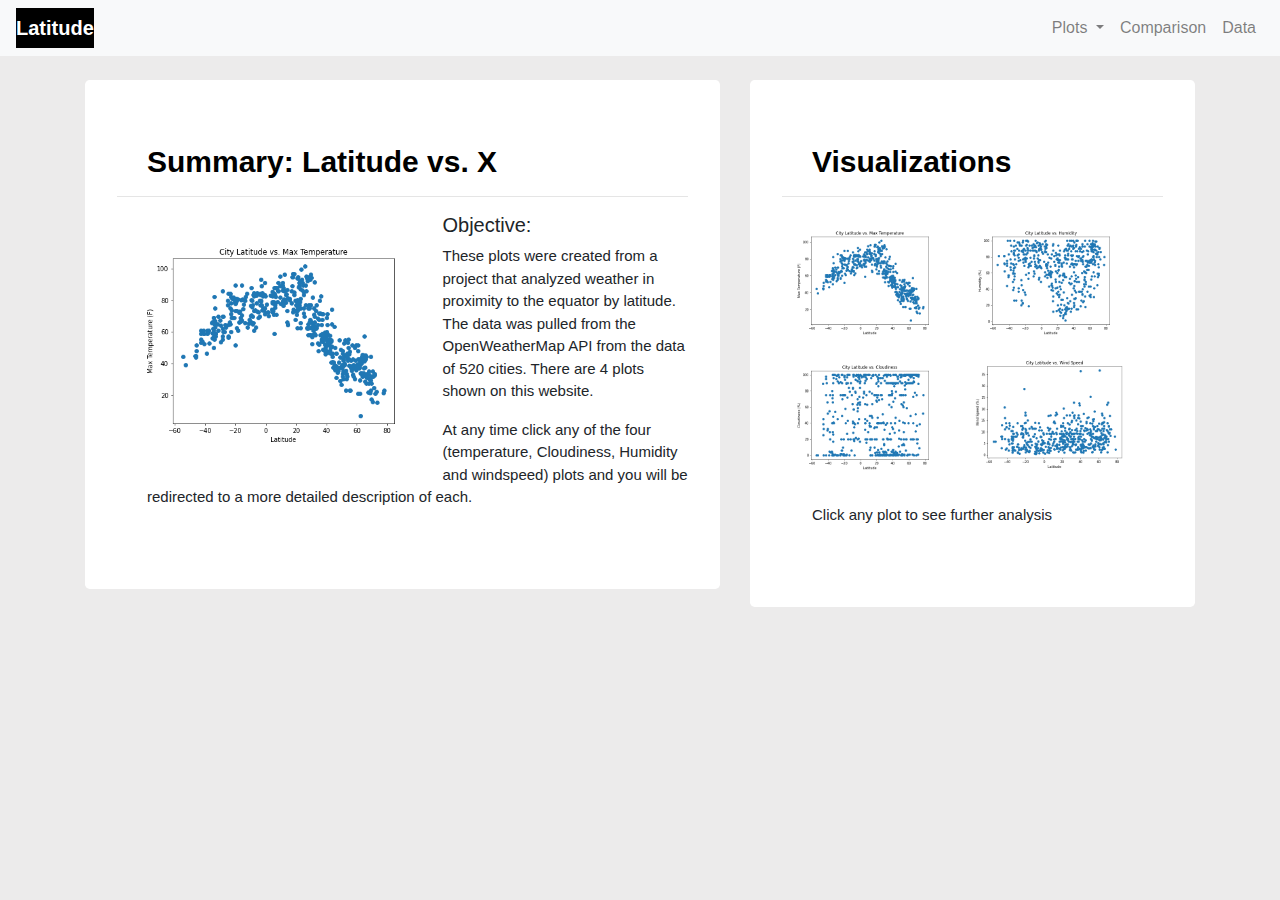
<file: index.html>
<!doctype html>
<html lang="en">

<head>
  <!-- Required meta tags -->
  <meta charset="utf-8">
  <meta name="viewport" content="width=device-width, initial-scale=1, shrink-to-fit=no">

  <!-- Bootstrap CSS -->
  <link rel="stylesheet" href="https://stackpath.bootstrapcdn.com/bootstrap/4.3.1/css/bootstrap.min.css"
    integrity="sha384-ggOyR0iXCbMQv3Xipma34MD+dH/1fQ784/j6cY/iJTQUOhcWr7x9JvoRxT2MZw1T" crossorigin="anonymous">

  <!-- Regular CSS -->
  <link rel="stylesheet" href="style.css">

  <title>Analysis Dashboard</title>
</head>

<body>
<!-- Navigation bar -->
  <nav class="navbar navbar-expand-lg navbar-light bg-light">
    <a class="navbar-brand" href="index.html"><span class="latitude"> Latitude</span></a>
    <button class="navbar-toggler" type="button" data-toggle="collapse" data-target="#bs-example-navbar-collapse-1"
      aria-controls="navbarNavDropdown" aria-expanded="false">
      <span class="navbar-toggler-icon"></span>
    </button>
    <div class="collapse navbar-collapse collapsed" id="bs-example-navbar-collapse-1">
      <ul class="nav navbar-nav ml-auto">
        <li class="nav-item dropdown">
          <a class="nav-link dropdown-toggle" href="#" id="navbarDropdownMenuLink" role="button" data-toggle="dropdown"
            aria-haspopup="true" aria-expanded="false">
            Plots
          </a>
          <div class="dropdown-menu" aria-labelledby="navbarDropdownMenuLink">
            <a class="dropdown-item" href="maxtemp.html">Max Temperature</a>
            <a class="dropdown-item" href="humidity.html">Humidity</a>
            <a class="dropdown-item" href="clouds.html">Clouds</a>
            <a class="dropdown-item" href="winds.html">Wind</a>
          </div>
        </li>
        <li class="nav-item">
          <a class="nav-link" href="comparison.html">Comparison</a>
        </li>
        <li class="nav-item">
          <a class="nav-link" href="data.html">Data</a>
        </li>
      </ul>
	  
    </div>
  </nav>

  <!-- Landing Page -->
	<br>
<class="navbar navbar-inverse navbar-fixed-top ">
<div class="container">
	<div class="row">
		<div class="col-md-7">
      <div class="jumbotron">
        <h1><i class="fas fa-temperature-high"></i><span class="title">Summary: Latitude vs. X</span></h1>
        <hr/>
        <img id= "mainvisual" src="visualizations/Fig1.png" alt="Latitude vs Temp graph" title="Latitude vs Temp graph">
        <h2>Objective:</h2>
        <p>These plots were created from a project that analyzed weather in proximity to the equator by latitude. The data was pulled from the OpenWeatherMap API from the data of 520 cities. There are 4 plots shown on this website. </p>
		<p>At any time click any of the four (temperature, Cloudiness, Humidity and windspeed) plots and you will be redirected to a more detailed description of each.</p>
      </div>
    </div>
    
<!-- Visualizations -->
		<div class="col-md-5">
		<div class="jumbotron">
        <h1><i class="fas fa-binoculars"></i><span class="title"> Visualizations</span></h1>
        <hr/>
        <a href="maxtemp.html" target="_blank">
			     <img id="sidevisual" src="visualizations/Fig1.png" alt="Latitude vs Temp graph" title="Latitude vs Temp graph"></a>
        <a href="humidity.html" target="_blank">
			     <img id="sidevisual" src="visualizations/Fig4.png" alt="Latitude vs Humidity graph" title="Latitude vs Humidity graph"></a>
        <a href="clouds.html" target="_blank">
			     <img id="sidevisual" src="visualizations/Fig2.png" alt="Latitude vs Cloudiness graph" title="Latitude vs Cloudiness graph"></a>
        <a href="winds.html" target="_blank">
			     <img id="sidevisual" src="visualizations/Fig3.png" alt="Latitude vs Wind speed graph" title ="Latitude vs Wind speed graph" ></a>
          <p><br>Click any plot to see further analysis<br></p>
      </div>
		</div>
  </div>
</div>



  <!-- Optional JavaScript -->
  <!-- jQuery first, then Popper.js, then Bootstrap JS -->
  <script src="https://code.jquery.com/jquery-3.3.1.slim.min.js"
    integrity="sha384-q8i/X+965DzO0rT7abK41JStQIAqVgRVzpbzo5smXKp4YfRvH+8abtTE1Pi6jizo"
    crossorigin="anonymous"></script>
  <script src="https://cdnjs.cloudflare.com/ajax/libs/popper.js/1.14.7/umd/popper.min.js"
    integrity="sha384-UO2eT0CpHqdSJQ6hJty5KVphtPhzWj9WO1clHTMGa3JDZwrnQq4sF86dIHNDz0W1"
    crossorigin="anonymous"></script>
  <script src="https://stackpath.bootstrapcdn.com/bootstrap/4.3.1/js/bootstrap.min.js"
    integrity="sha384-JjSmVgyd0p3pXB1rRibZUAYoIIy6OrQ6VrjIEaFf/nJGzIxFDsf4x0xIM+B07jRM"
    crossorigin="anonymous"></script>
</body>

</html>
</file>
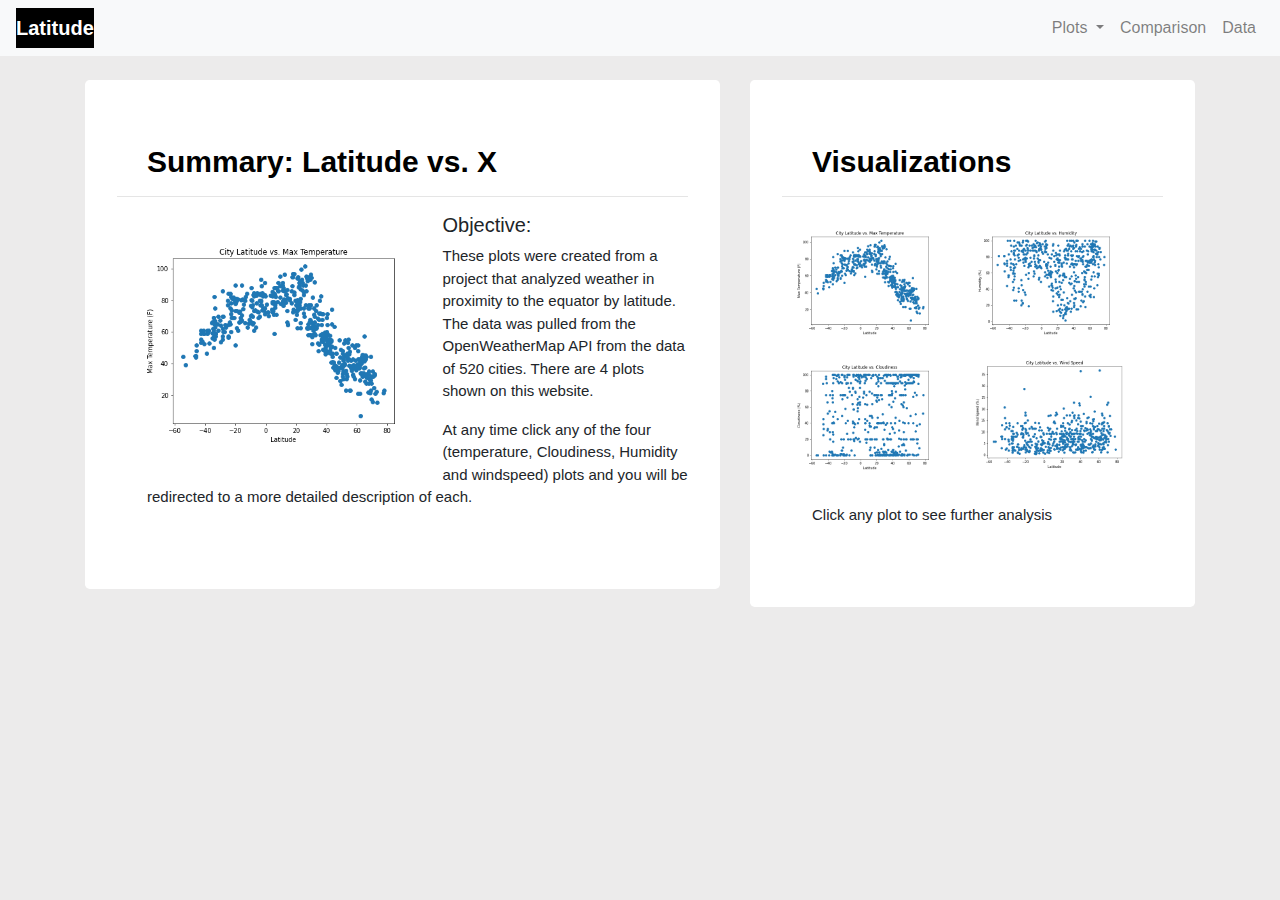
<file: WebVisualizations/index.html>
<!doctype html>
<html lang="en">

<head>
  <!-- Required meta tags -->
  <meta charset="utf-8">
  <meta name="viewport" content="width=device-width, initial-scale=1, shrink-to-fit=no">

  <!-- Bootstrap CSS -->
  <link rel="stylesheet" href="https://stackpath.bootstrapcdn.com/bootstrap/4.3.1/css/bootstrap.min.css"
    integrity="sha384-ggOyR0iXCbMQv3Xipma34MD+dH/1fQ784/j6cY/iJTQUOhcWr7x9JvoRxT2MZw1T" crossorigin="anonymous">

  <!-- Regular CSS -->
  <link rel="stylesheet" href="style.css">

  <title>Analysis Dashboard</title>
</head>

<body>
<!-- Navigation bar -->
  <nav class="navbar navbar-expand-lg navbar-light bg-light">
    <a class="navbar-brand" href="index.html"><span class="latitude"> Latitude</span></a>
    <button class="navbar-toggler" type="button" data-toggle="collapse" data-target="#bs-example-navbar-collapse-1"
      aria-controls="navbarNavDropdown" aria-expanded="false">
      <span class="navbar-toggler-icon"></span>
    </button>
    <div class="collapse navbar-collapse collapsed" id="bs-example-navbar-collapse-1">
      <ul class="nav navbar-nav ml-auto">
        <li class="nav-item dropdown">
          <a class="nav-link dropdown-toggle" href="#" id="navbarDropdownMenuLink" role="button" data-toggle="dropdown"
            aria-haspopup="true" aria-expanded="false">
            Plots
          </a>
          <div class="dropdown-menu" aria-labelledby="navbarDropdownMenuLink">
            <a class="dropdown-item" href="maxtemp.html">Max Temperature</a>
            <a class="dropdown-item" href="humidity.html">Humidity</a>
            <a class="dropdown-item" href="clouds.html">Clouds</a>
            <a class="dropdown-item" href="winds.html">Wind</a>
          </div>
        </li>
        <li class="nav-item">
          <a class="nav-link" href="comparison.html">Comparison</a>
        </li>
        <li class="nav-item">
          <a class="nav-link" href="Data.html">Data</a>
        </li>
      </ul>
	  
    </div>
  </nav>

  <!-- Landing Page -->
	<br>
<class="navbar navbar-inverse navbar-fixed-top ">
<div class="container">
	<div class="row">
		<div class="col-md-7">
      <div class="jumbotron">
        <h1><i class="fas fa-temperature-high"></i><span class="title">Summary: Latitude vs. X</span></h1>
        <hr/>
        <img id= "mainvisual" src="visualizations/Fig1.png" alt="Latitude vs Temp graph" title="Latitude vs Temp graph">
        <h2>Objective:</h2>
        <p>These plots were created from a project that analyzed weather in proximity to the equator by latitude. The data was pulled from the OpenWeatherMap API from the data of 520 cities. There are 4 plots shown on this website. </p>
		<p>At any time click any of the four (temperature, Cloudiness, Humidity and windspeed) plots and you will be redirected to a more detailed description of each.</p>
      </div>
    </div>
    
<!-- Visualizations -->
		<div class="col-md-5">
		<div class="jumbotron">
        <h1><i class="fas fa-binoculars"></i><span class="title"> Visualizations</span></h1>
        <hr/>
        <a href="maxtemp.html" target="_blank">
			     <img id="sidevisual" src="visualizations/Fig1.png" alt="Latitude vs Temp graph" title="Latitude vs Temp graph"></a>
        <a href="humidity.html" target="_blank">
			     <img id="sidevisual" src="visualizations/Fig4.png" alt="Latitude vs Humidity graph" title="Latitude vs Humidity graph"></a>
        <a href="clouds.html" target="_blank">
			     <img id="sidevisual" src="visualizations/Fig2.png" alt="Latitude vs Cloudiness graph" title="Latitude vs Cloudiness graph"></a>
        <a href="winds.html" target="_blank">
			     <img id="sidevisual" src="visualizations/Fig3.png" alt="Latitude vs Wind speed graph" title ="Latitude vs Wind speed graph" ></a>
          <p><br>Click any plot to see further analysis<br></p>
      </div>
		</div>
  </div>
</div>



  <!-- Optional JavaScript -->
  <!-- jQuery first, then Popper.js, then Bootstrap JS -->
  <script src="https://code.jquery.com/jquery-3.3.1.slim.min.js"
    integrity="sha384-q8i/X+965DzO0rT7abK41JStQIAqVgRVzpbzo5smXKp4YfRvH+8abtTE1Pi6jizo"
    crossorigin="anonymous"></script>
  <script src="https://cdnjs.cloudflare.com/ajax/libs/popper.js/1.14.7/umd/popper.min.js"
    integrity="sha384-UO2eT0CpHqdSJQ6hJty5KVphtPhzWj9WO1clHTMGa3JDZwrnQq4sF86dIHNDz0W1"
    crossorigin="anonymous"></script>
  <script src="https://stackpath.bootstrapcdn.com/bootstrap/4.3.1/js/bootstrap.min.js"
    integrity="sha384-JjSmVgyd0p3pXB1rRibZUAYoIIy6OrQ6VrjIEaFf/nJGzIxFDsf4x0xIM+B07jRM"
    crossorigin="anonymous"></script>
</body>

</html>
</file>
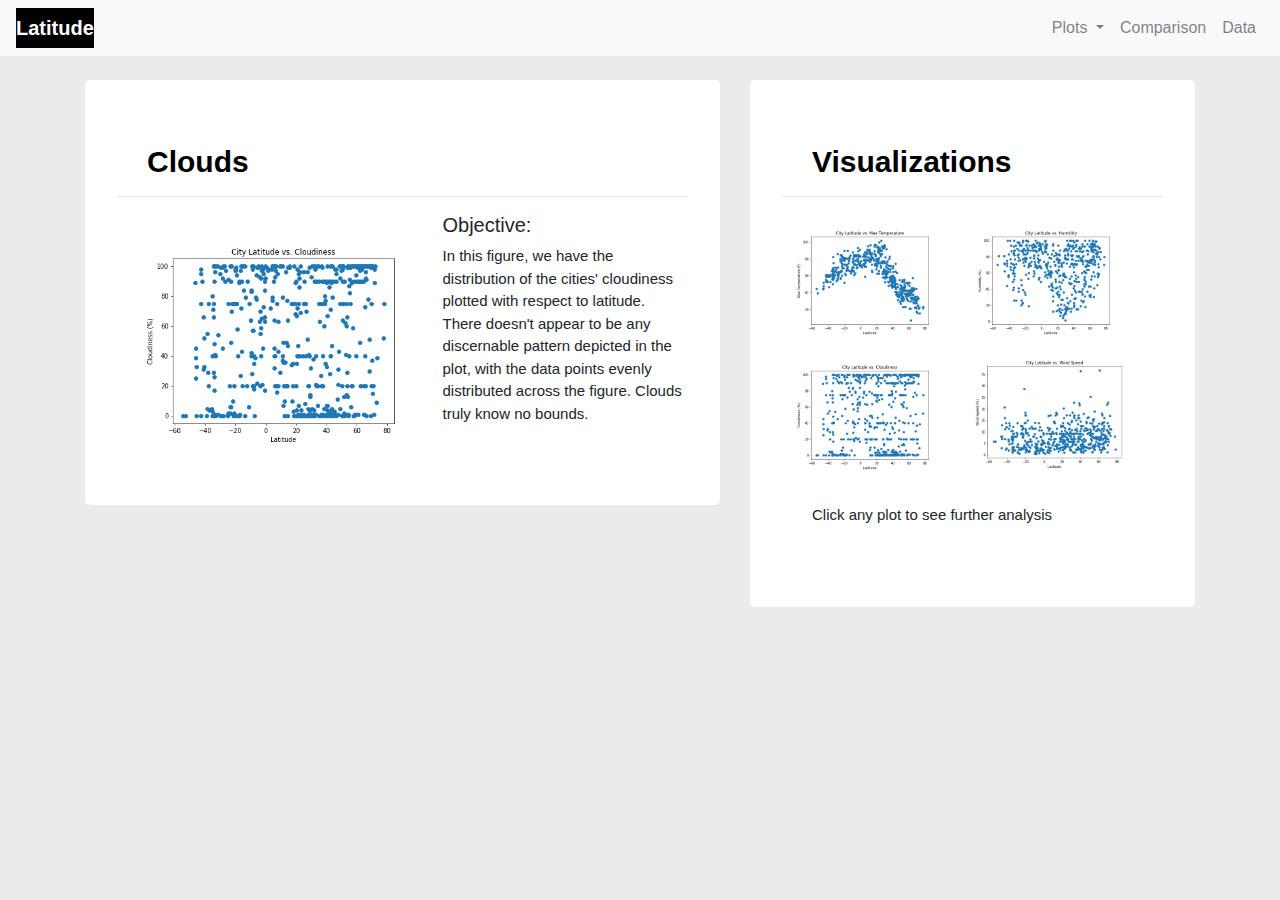
<file: clouds.html>
<!doctype html>
<html lang="en">

<head>
  <!-- Required meta tags -->
  <meta charset="utf-8">
  <meta name="viewport" content="width=device-width, initial-scale=1, shrink-to-fit=no">

  <!-- Bootstrap CSS -->
  <link rel="stylesheet" href="https://stackpath.bootstrapcdn.com/bootstrap/4.3.1/css/bootstrap.min.css"
    integrity="sha384-ggOyR0iXCbMQv3Xipma34MD+dH/1fQ784/j6cY/iJTQUOhcWr7x9JvoRxT2MZw1T" crossorigin="anonymous">

  <!-- Regular CSS -->
  <link rel="stylesheet" href="style.css">

  <title>Analysis Dashboard</title>
</head>

<body>
<!-- Navigation bar -->
  <nav class="navbar navbar-expand-lg navbar-light bg-light">
    <a class="navbar-brand" href="index.html"><span class="latitude"> Latitude</span></a>
     <button class="navbar-toggler" type="button" data-toggle="collapse" data-target="#bs-example-navbar-collapse-1"
      aria-controls="navbarNavDropdown" aria-expanded="false">
      <span class="navbar-toggler-icon"></span>
    </button>
    <div class="collapse navbar-collapse" id="bs-example-navbar-collapse-1">
      <ul class="nav navbar-nav ml-auto">
        <li class="nav-item dropdown">
          <a class="nav-link dropdown-toggle" href="#" id="navbarDropdownMenuLink" role="button" data-toggle="dropdown"
            aria-haspopup="true" aria-expanded="false">
            Plots
          </a>
          <div class="dropdown-menu" aria-labelledby="navbarDropdownMenuLink">
            <a class="dropdown-item" href="maxtemp.html">Max Temperature</a>
            <a class="dropdown-item" href="humidity.html">Humidity</a>
            <a class="dropdown-item" href="clouds.html">Clouds</a>
            <a class="dropdown-item" href="winds.html">Wind</a>
          </div>
        </li>
        <li class="nav-item">
          <a class="nav-link" href="comparison.html">Comparison</a>
        </li>
        <li class="nav-item">
          <a class="nav-link" href="Data.html">Data</a>
        </li>
      </ul>
	  
    </div>
  </nav>

  <!-- Landing Page -->
	<br>
<class="navbar navbar-inverse navbar-fixed-top ">
<div class="container">
	<div class="row">
		<div class="col-md-7">
      <div class="jumbotron">
        <h1><i class="fas fa-temperature-high"></i><span class="title">Clouds</span></h1>
        <hr/>
        <img id= "mainvisual" src="visualizations/Fig2.png" alt="Latitude vs Temp graph" title="Latitude vs Temp graph">
        <h2>Objective:</h2>
        <p>In this figure, we have the distribution of the cities' cloudiness plotted with respect to latitude. There doesn't appear to be any discernable pattern depicted in the plot, with the data points evenly distributed across the figure. Clouds truly know no bounds.</p>

      </div>
    </div>
    
<!-- Visualizations -->
		<div class="col-md-5">
		<div class="jumbotron">
        <h1><i class="fas fa-binoculars"></i><span class="title"> Visualizations</span></h1>
        <hr/>
        <a href="maxtemp.html" target="_blank">
			     <img id="sidevisual" src="visualizations/Fig1.png" alt="Latitude vs Temp graph" title="Latitude vs Temp graph"></a>
        <a href="humidity.html" target="_blank">
			     <img id="sidevisual" src="visualizations/Fig4.png" alt="Latitude vs Humidity graph" title="Latitude vs Humidity graph"></a>
        <a href="clouds.html" target="_blank">
			     <img id="sidevisual" src="visualizations/Fig2.png" alt="Latitude vs Cloudiness graph" title="Latitude vs Cloudiness graph"></a>
        <a href="winds.html" target="_blank">
			     <img id="sidevisual" src="visualizations/Fig3.png" alt="Latitude vs Wind speed graph" title ="Latitude vs Wind speed graph" ></a>
          <p><br>Click any plot to see further analysis<br></p>
      </div>
		</div>
  </div>
</div>



  <!-- Optional JavaScript -->
  <!-- jQuery first, then Popper.js, then Bootstrap JS -->
  <script src="https://code.jquery.com/jquery-3.3.1.slim.min.js"
    integrity="sha384-q8i/X+965DzO0rT7abK41JStQIAqVgRVzpbzo5smXKp4YfRvH+8abtTE1Pi6jizo"
    crossorigin="anonymous"></script>
  <script src="https://cdnjs.cloudflare.com/ajax/libs/popper.js/1.14.7/umd/popper.min.js"
    integrity="sha384-UO2eT0CpHqdSJQ6hJty5KVphtPhzWj9WO1clHTMGa3JDZwrnQq4sF86dIHNDz0W1"
    crossorigin="anonymous"></script>
  <script src="https://stackpath.bootstrapcdn.com/bootstrap/4.3.1/js/bootstrap.min.js"
    integrity="sha384-JjSmVgyd0p3pXB1rRibZUAYoIIy6OrQ6VrjIEaFf/nJGzIxFDsf4x0xIM+B07jRM"
    crossorigin="anonymous"></script>
</body>

</html>
</file>
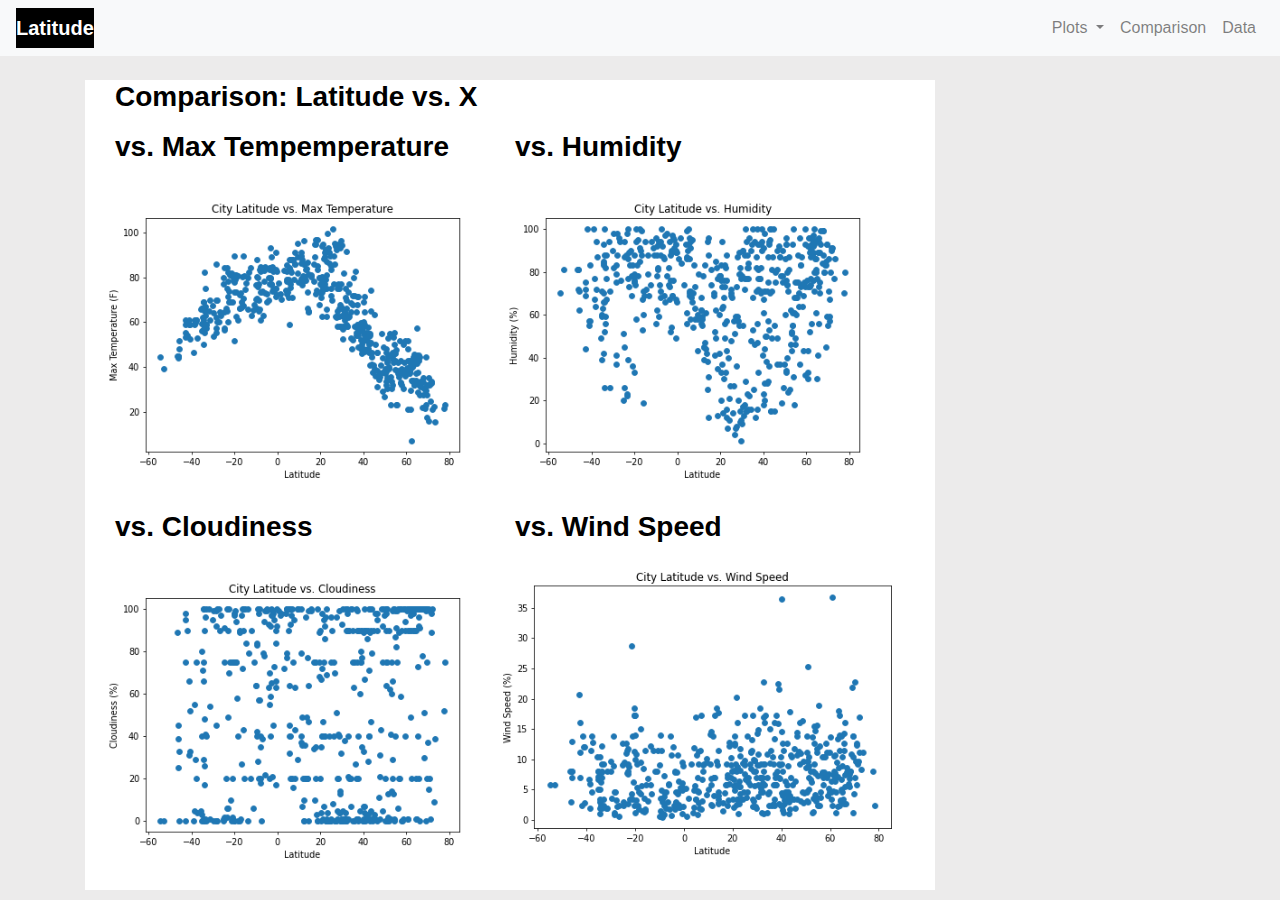
<file: comparison.html>
<!DOCTYPE html>
<html>
<head>
	 <!-- Required meta tags -->
  <meta charset="utf-8">
  <meta name="viewport" content="width=device-width, initial-scale=1, shrink-to-fit=no">

  <!-- Bootstrap CSS -->
  <link rel="stylesheet" href="https://stackpath.bootstrapcdn.com/bootstrap/4.3.1/css/bootstrap.min.css"
    integrity="sha384-ggOyR0iXCbMQv3Xipma34MD+dH/1fQ784/j6cY/iJTQUOhcWr7x9JvoRxT2MZw1T" crossorigin="anonymous">

  <!-- Regular CSS -->
  <link rel="stylesheet" href="style.css">

  <title>Analysis Dashboard</title>
</head>
<body>

<!-- Navigation bar -->
<nav class="navbar navbar-expand-lg navbar-light bg-light">
    <a class="navbar-brand" href="index.html"><span class="latitude"> Latitude</span></a>
     <button class="navbar-toggler" type="button" data-toggle="collapse" data-target="#bs-example-navbar-collapse-1"
      aria-controls="navbarNavDropdown" aria-expanded="false">
      <span class="navbar-toggler-icon"></span>
    </button>
    <div class="collapse navbar-collapse" id="bs-example-navbar-collapse-1">
      <ul class="nav navbar-nav ml-auto">
        <li class="nav-item dropdown">
          <a class="nav-link dropdown-toggle" href="#" id="navbarDropdownMenuLink" role="button" data-toggle="dropdown"
            aria-haspopup="true" aria-expanded="false">
            Plots
          </a>
          <div class="dropdown-menu" aria-labelledby="navbarDropdownMenuLink">
            <a class="dropdown-item" href="maxtemp.html">Max Temperature</a>
            <a class="dropdown-item" href="humidity.html">Humidity</a>
            <a class="dropdown-item" href="clouds.html">Clouds</a>
            <a class="dropdown-item" href="winds.html">Wind</a>
          </div>
        </li>
        <li class="nav-item">
          <a class="nav-link" href="comparison.html">Comparison</a>
        </li>
        <li class="nav-item">
           <a class="nav-link" href="Data.html">Data</a>
        </li>
      </ul>
	  
    </div>
  </nav>

<br>
	<class="navbar navbar-inverse navbar-fixed-top ">
	<div class="container">
	<div class="row">
	<br>
		<div class="col-md-5">
      <div class="jumbotron2">
        <h3><i class="fas fa-binoculars"></i><span class="title1"> Comparison: Latitude vs. X</span></h3>
        <hr/>
        </div>
    </div>
<!-- Landing Page -->
	<class="navbar navbar-inverse navbar-fixed-top ">
	<div class="container">
	<div class="row">
		<div class="col-md-5">
      <div class="jumbotron3">
        <h3><i class="fas fa-binoculars"></i><span class="title"> vs. Max Tempemperature</span></h3>
        <a href="maxtemp.html" target="_blank">
		<img id="sidevisual2" src="visualizations/Fig1.png" alt="Latitude vs Max Tempemperature" title="Latitude vs Max Tempemperature"></a>
      </div>
    </div>
    
		<div class="col-md-5">
		<div class="jumbotron3">
        <h3><i class="fas fa-binoculars"></i><span class="title"> vs. Humidity</span></h3>
        <a href="humidity.html" target="_blank">
			     <img id="sidevisual2" src="visualizations/Fig4.png" alt="Latitude vs Humidity" title="Latitude vs Humidity"></a>
      </div>
		</div>
	</div>
	</div>

	<div class="container">
	<div class="row">
		<div class="col-md-5">
		<div class="jumbotron3">
        <h3><i class="fas fa-binoculars"></i><span class="title"> vs. Cloudiness</span></h3>
        <a href="clouds.html" target="_blank">
		<img id="sidevisual2" src="visualizations/Fig2.png" alt="Latitude vs Cloudiness" title="Latitude vs Cloudiness"></a>
      </div>
    </div>
    
	<div class="col-md-5">
	<div class="jumbotron3">
        <h3><i class="fas fa-binoculars"></i><span class="title"> vs. Wind Speed</span></h3>
        <a href="winds.html" target="_blank">
			     <img id="sidevisual2" src="visualizations/Fig3.png" alt="Latitude vs Wind Speed" title="Latitude vs Wind Speed"></a>
    </div>
	</div>
	</div>
	</div>




  <!-- Optional JavaScript -->
  <!-- jQuery first, then Popper.js, then Bootstrap JS -->
  <script src="https://code.jquery.com/jquery-3.3.1.slim.min.js"
    integrity="sha384-q8i/X+965DzO0rT7abK41JStQIAqVgRVzpbzo5smXKp4YfRvH+8abtTE1Pi6jizo"
    crossorigin="anonymous"></script>
  <script src="https://cdnjs.cloudflare.com/ajax/libs/popper.js/1.14.7/umd/popper.min.js"
    integrity="sha384-UO2eT0CpHqdSJQ6hJty5KVphtPhzWj9WO1clHTMGa3JDZwrnQq4sF86dIHNDz0W1"
    crossorigin="anonymous"></script>
  <script src="https://stackpath.bootstrapcdn.com/bootstrap/4.3.1/js/bootstrap.min.js"
    integrity="sha384-JjSmVgyd0p3pXB1rRibZUAYoIIy6OrQ6VrjIEaFf/nJGzIxFDsf4x0xIM+B07jRM"
    crossorigin="anonymous"></script>
</body>

</html>
</file>
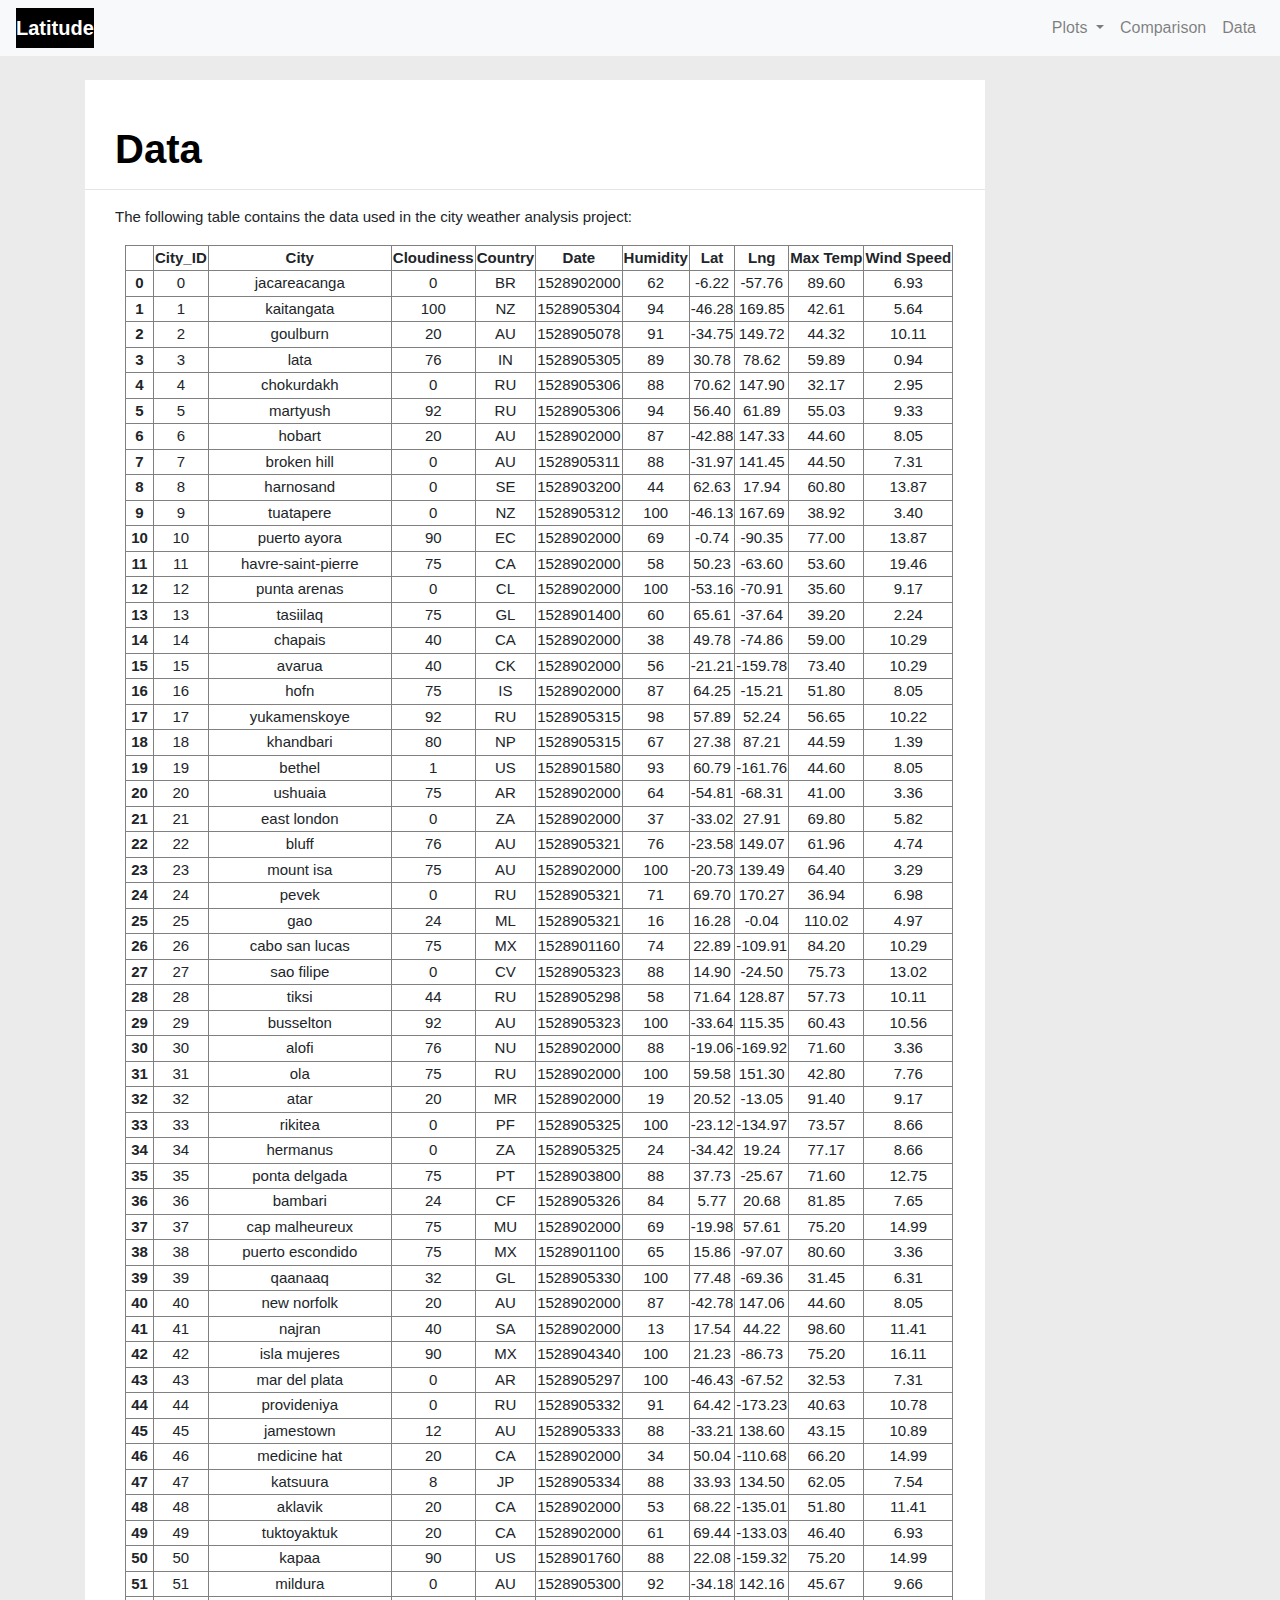
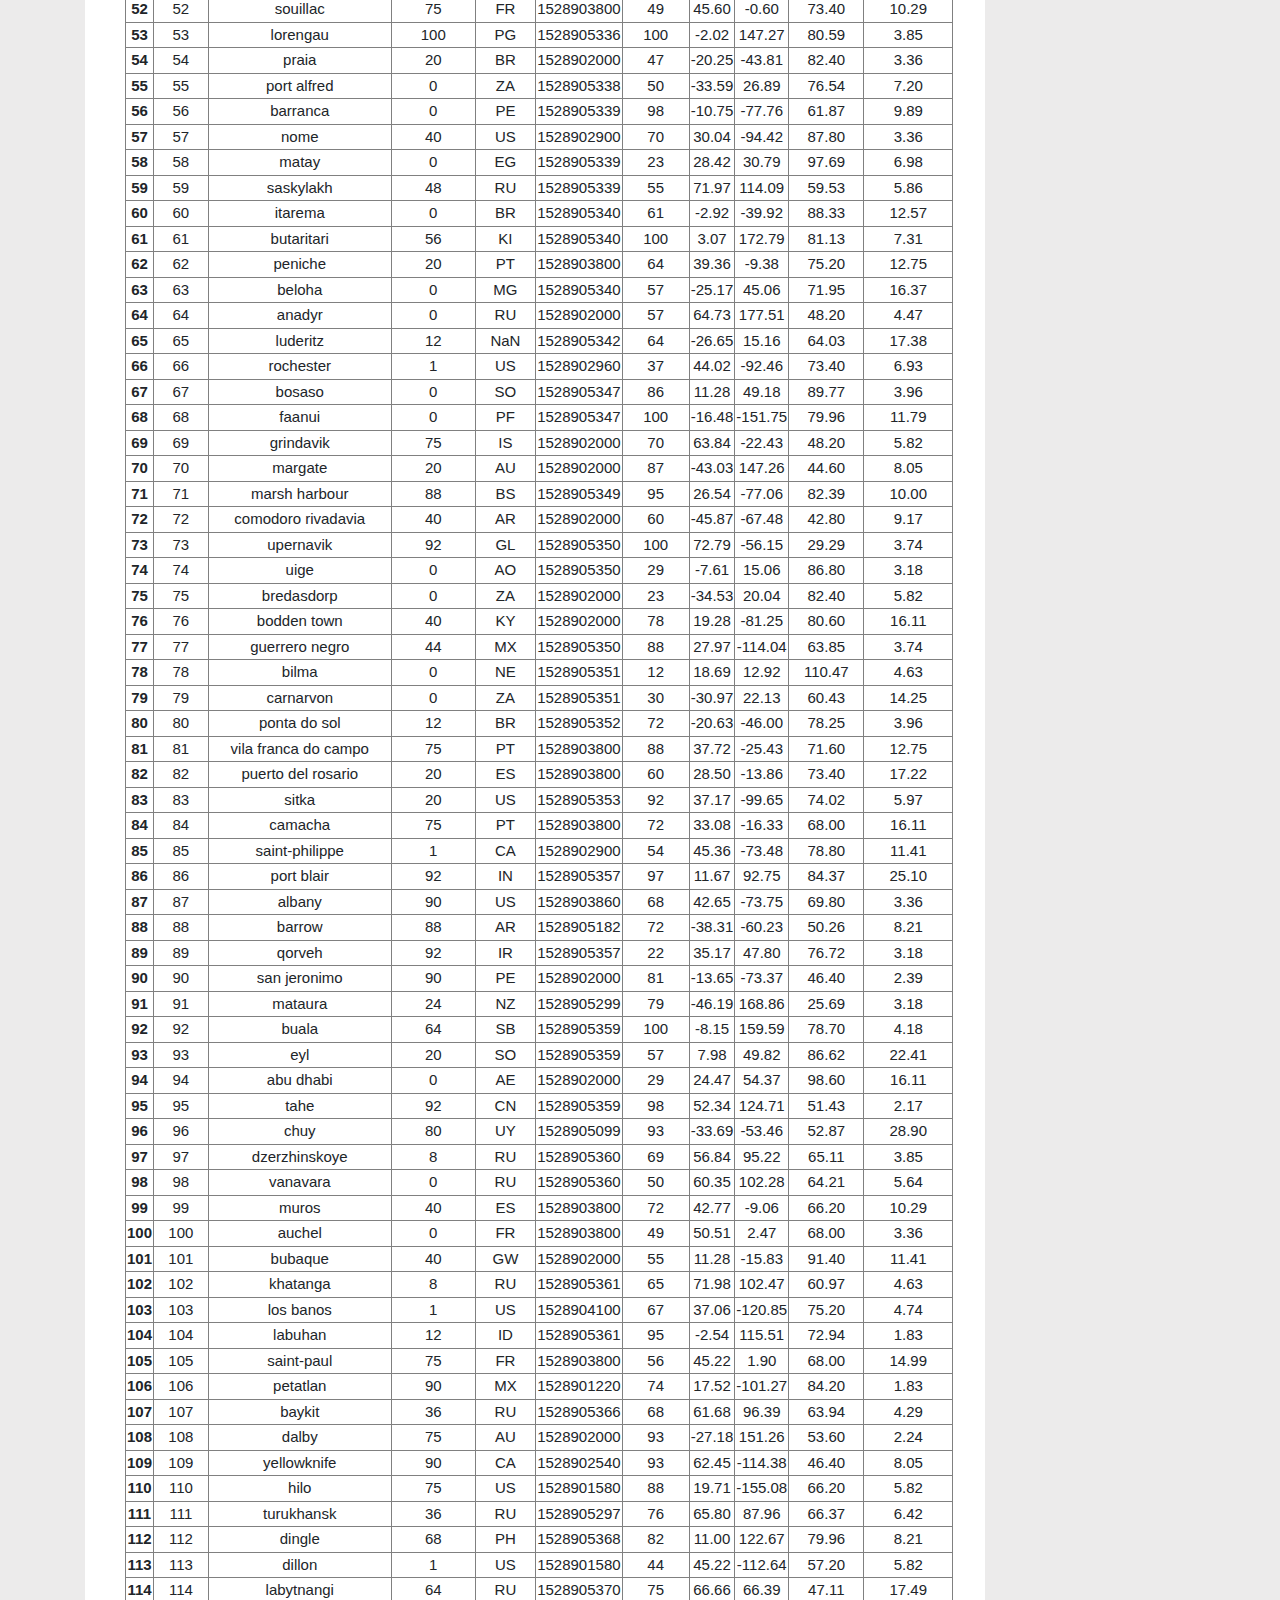
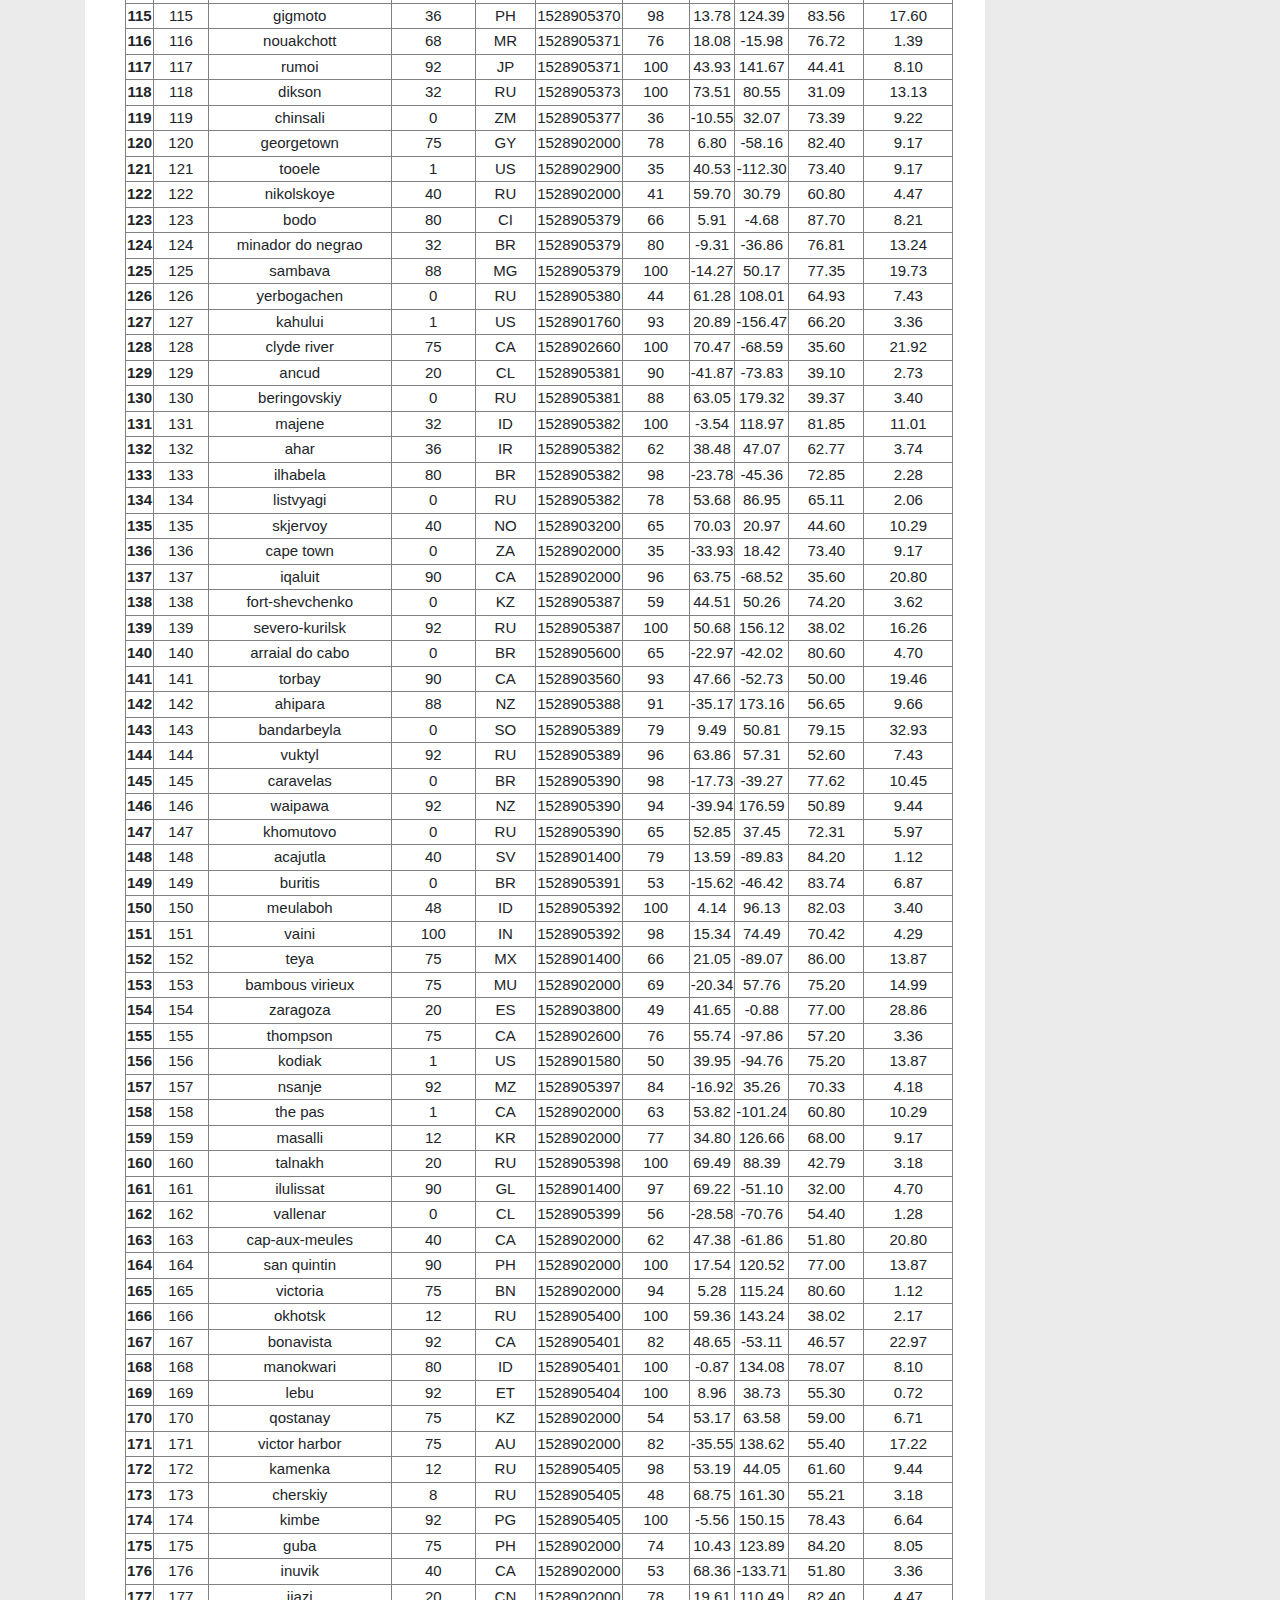
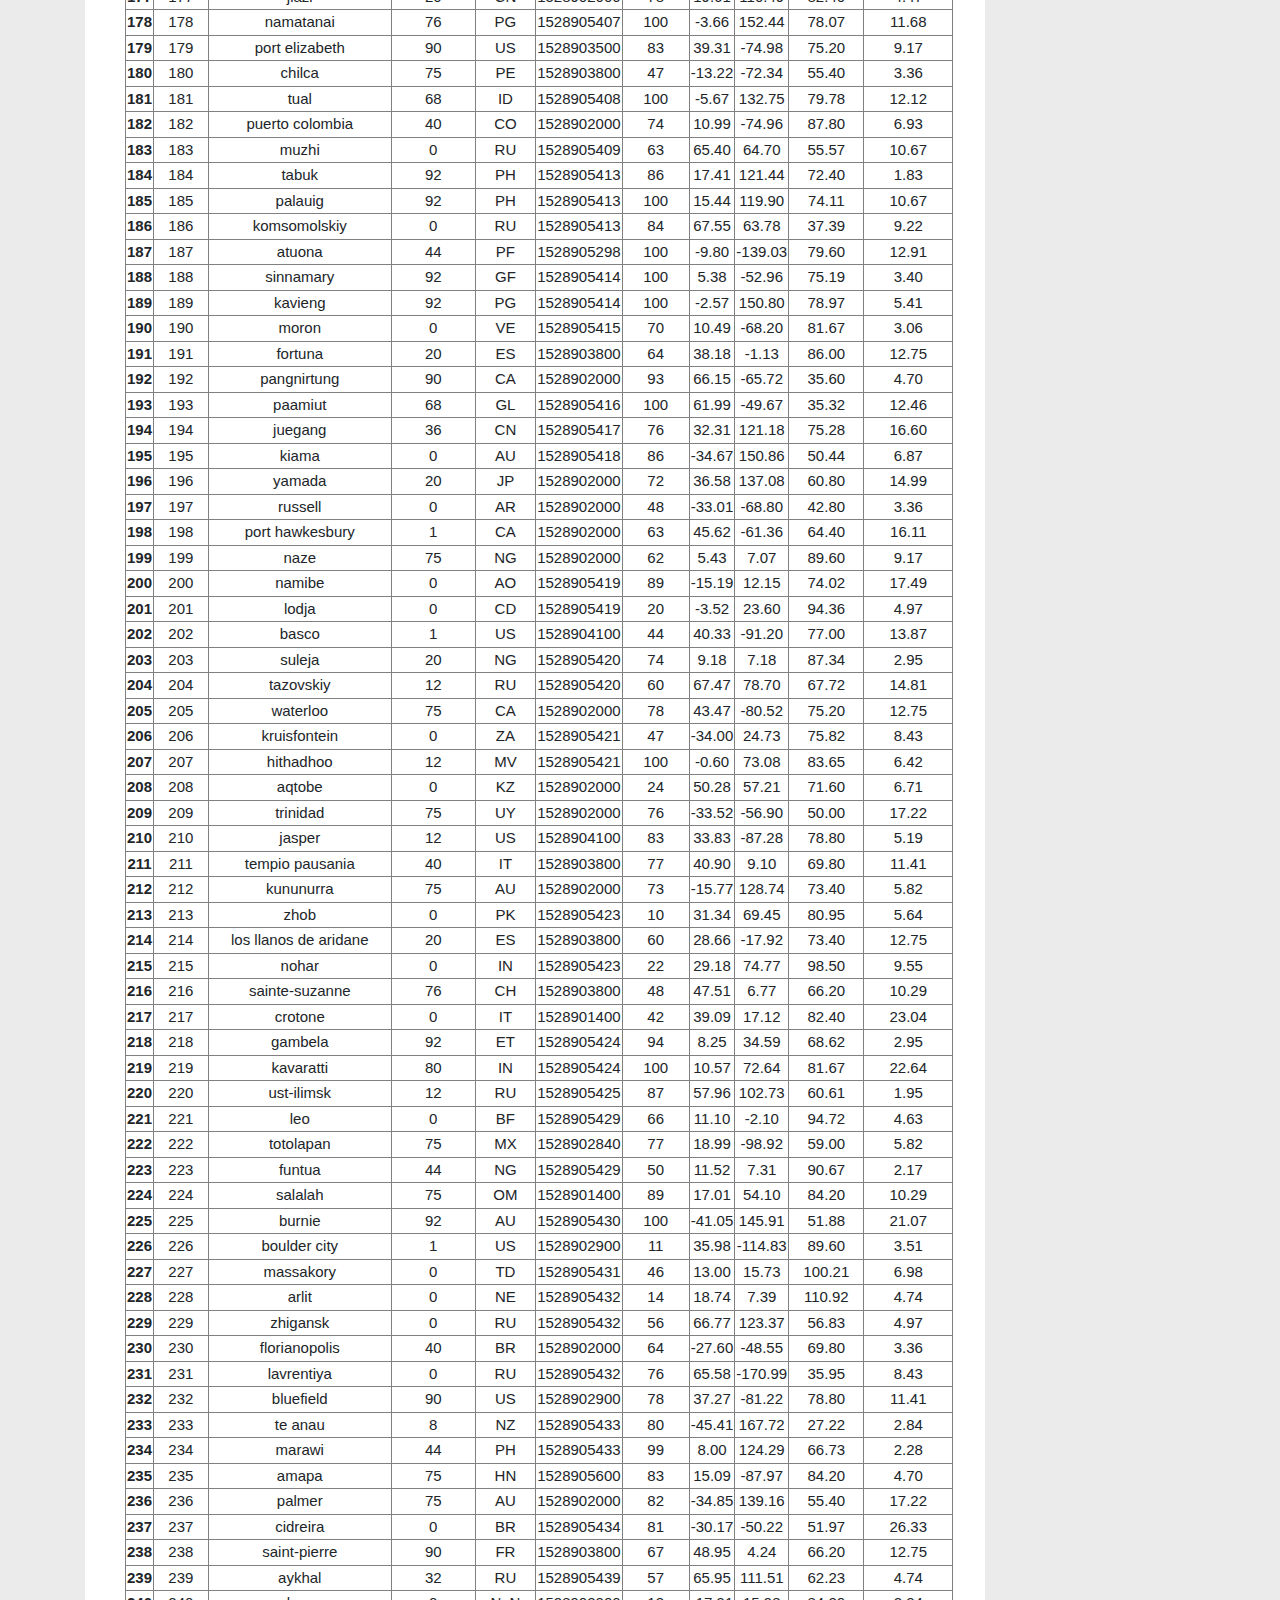
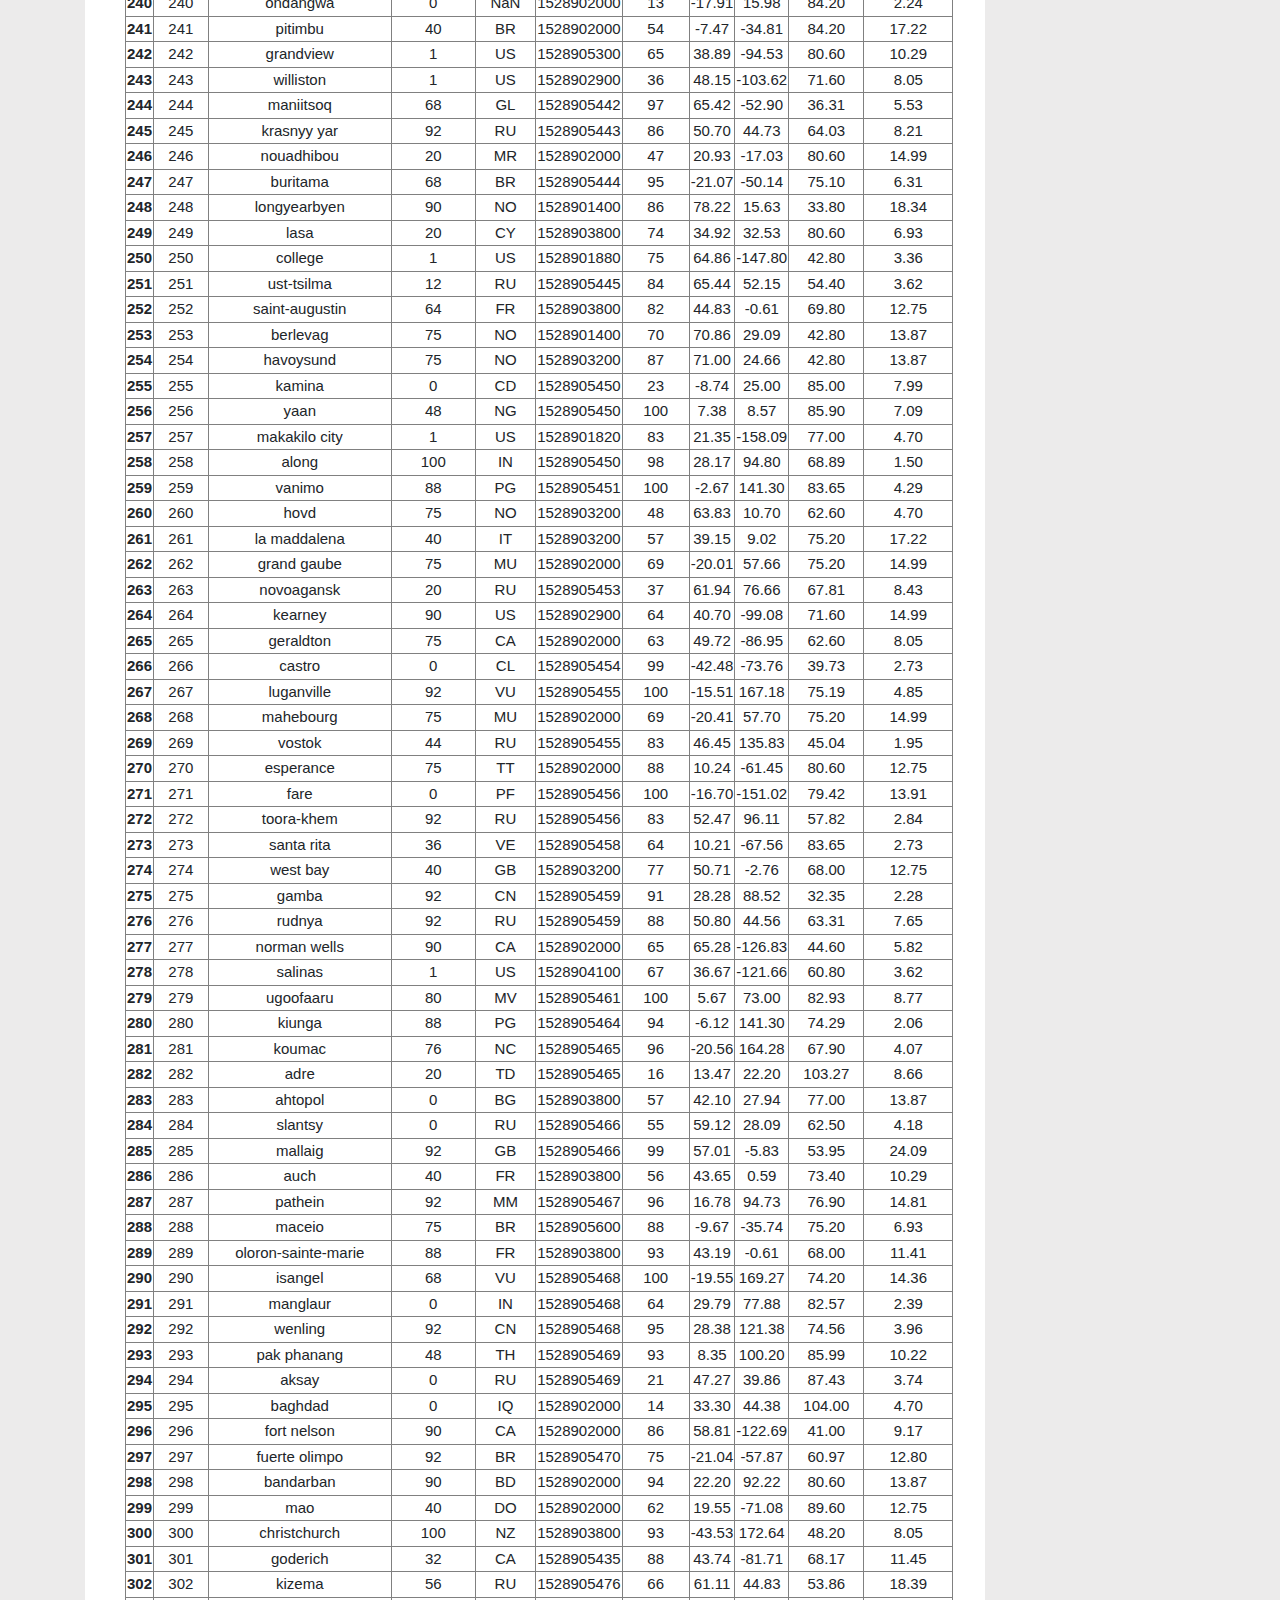
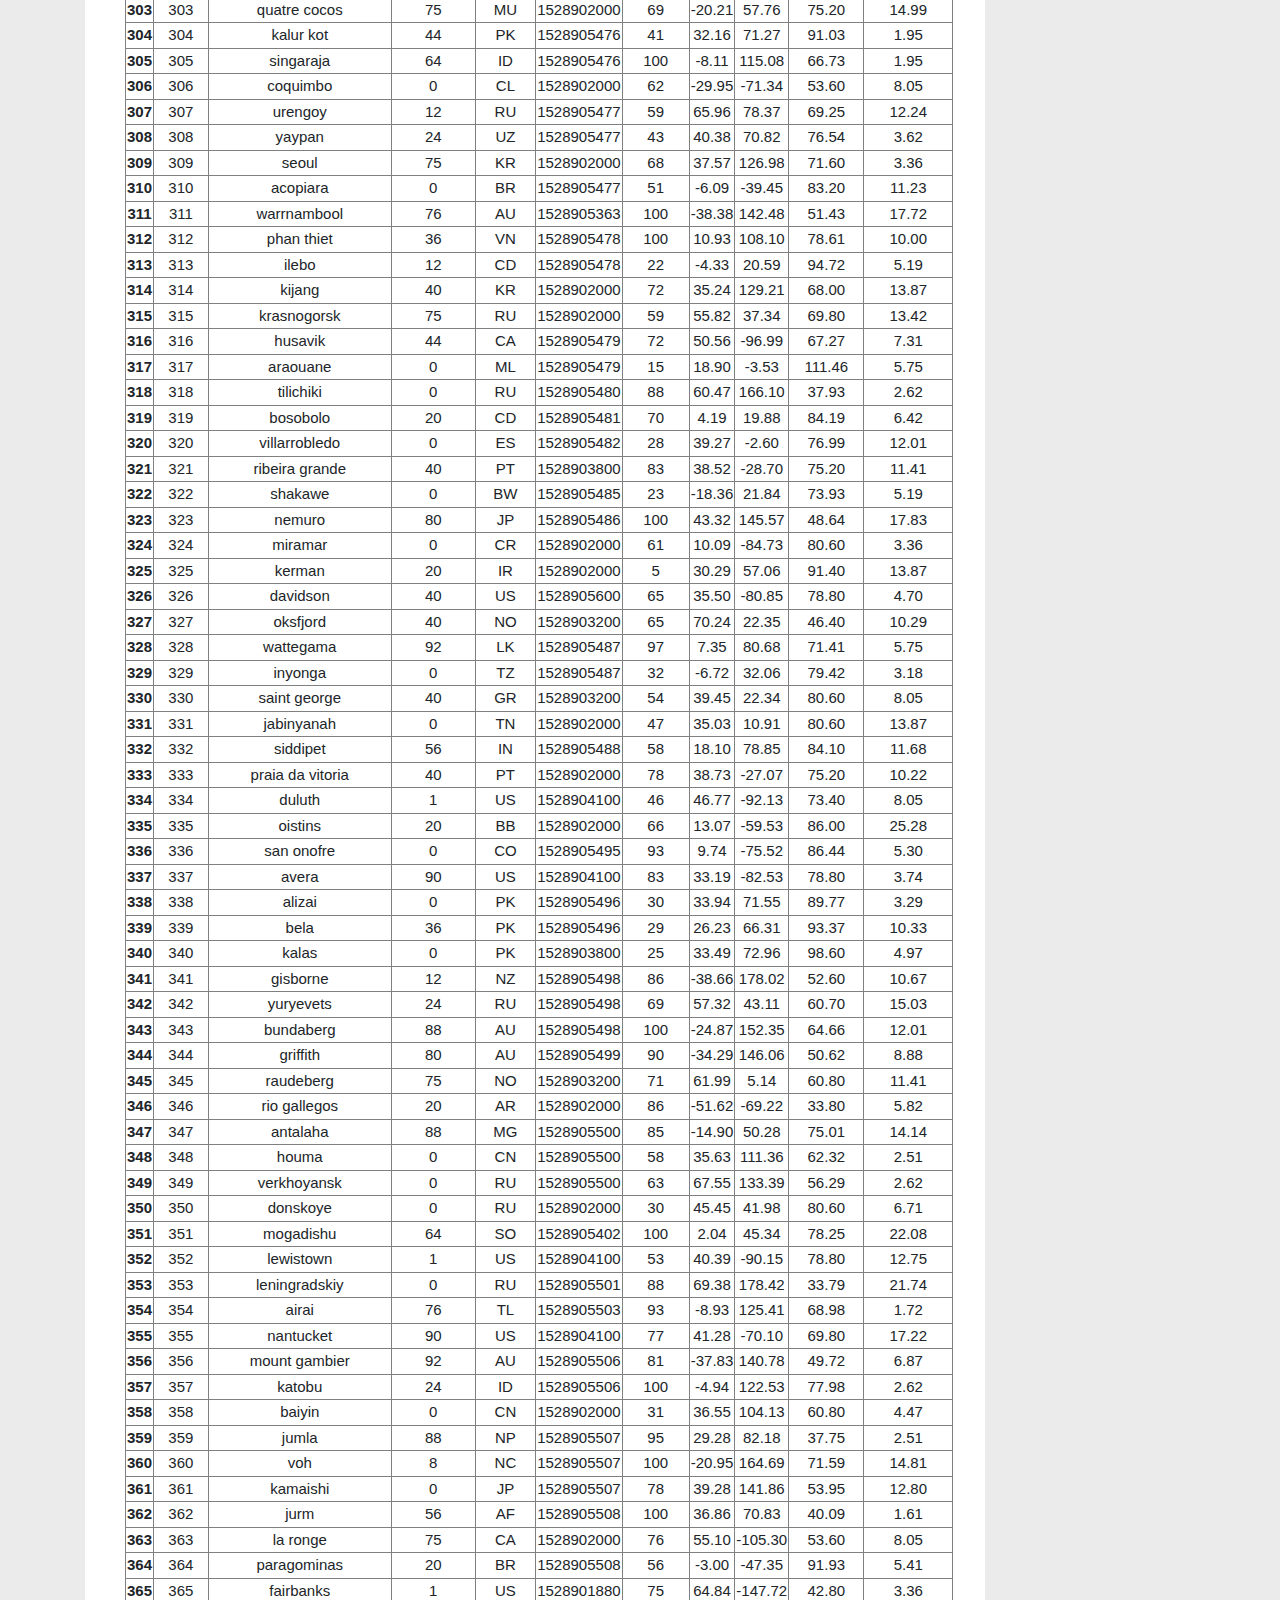
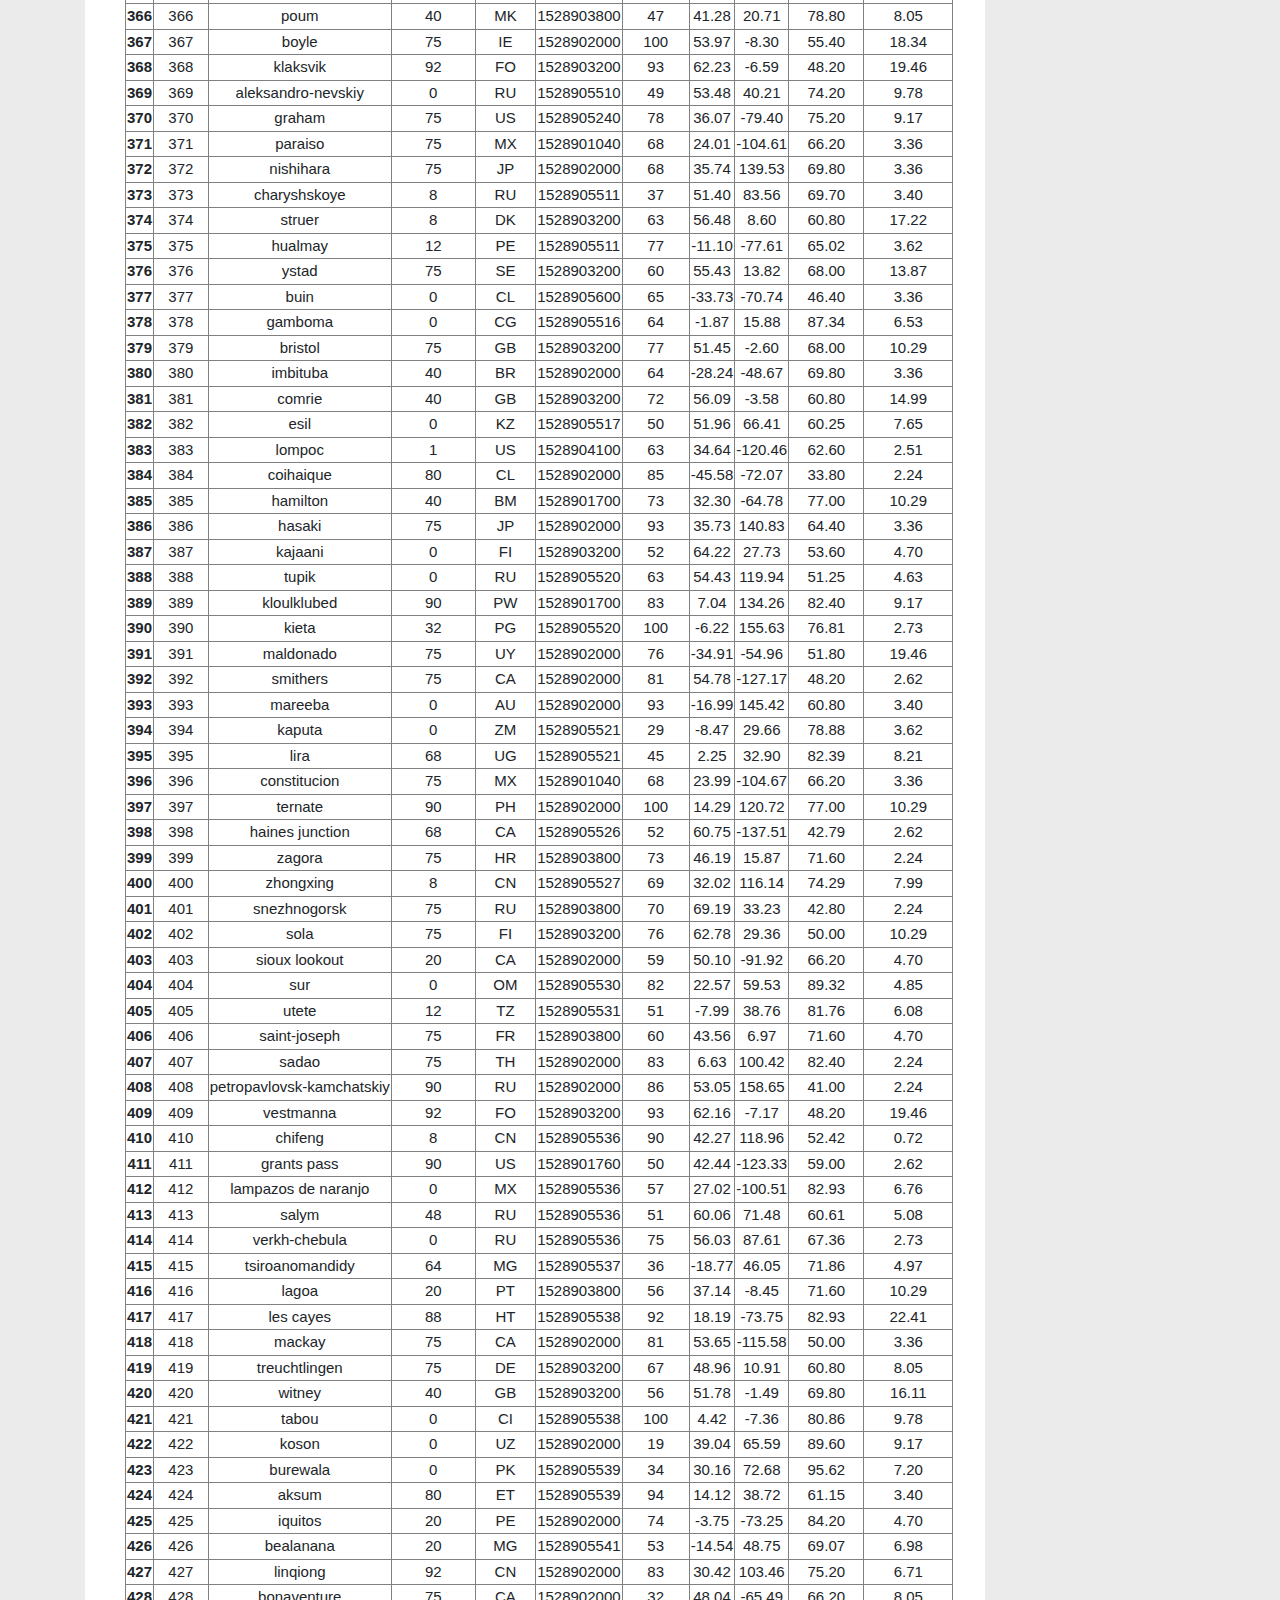
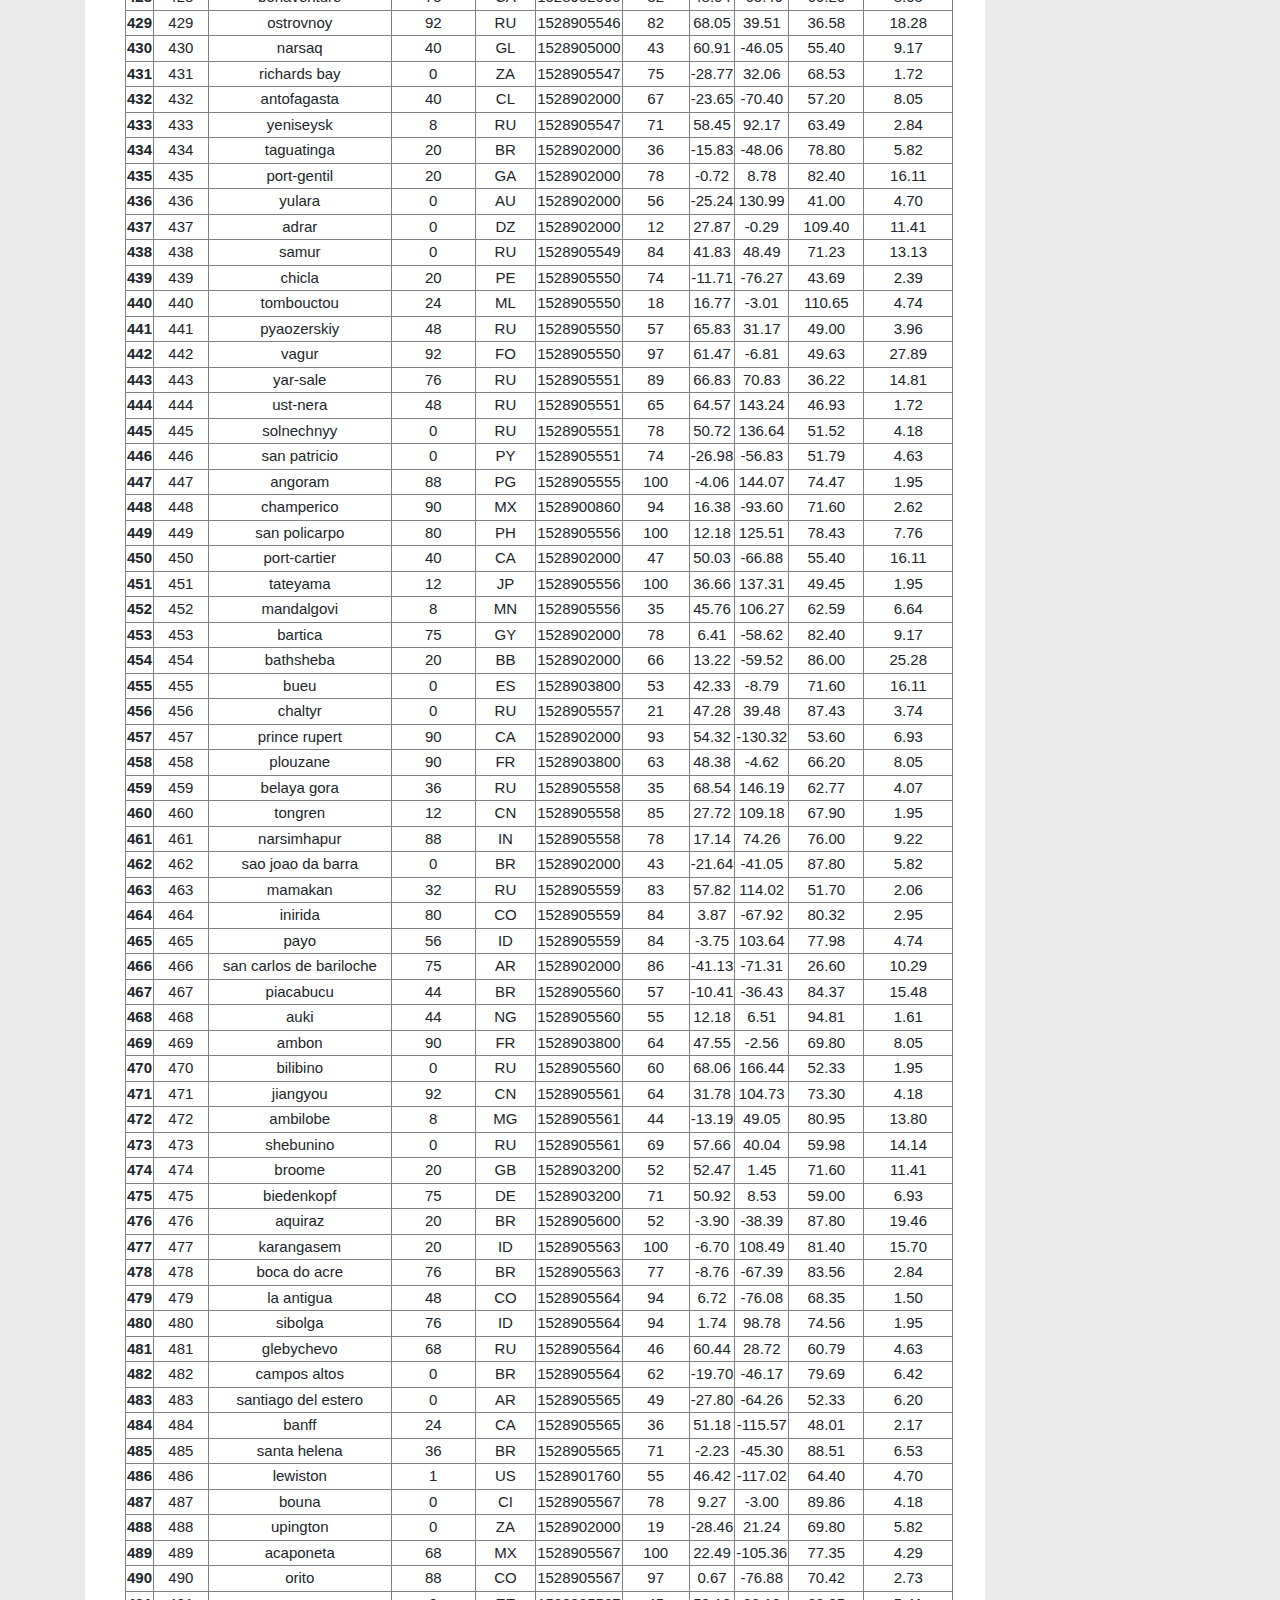
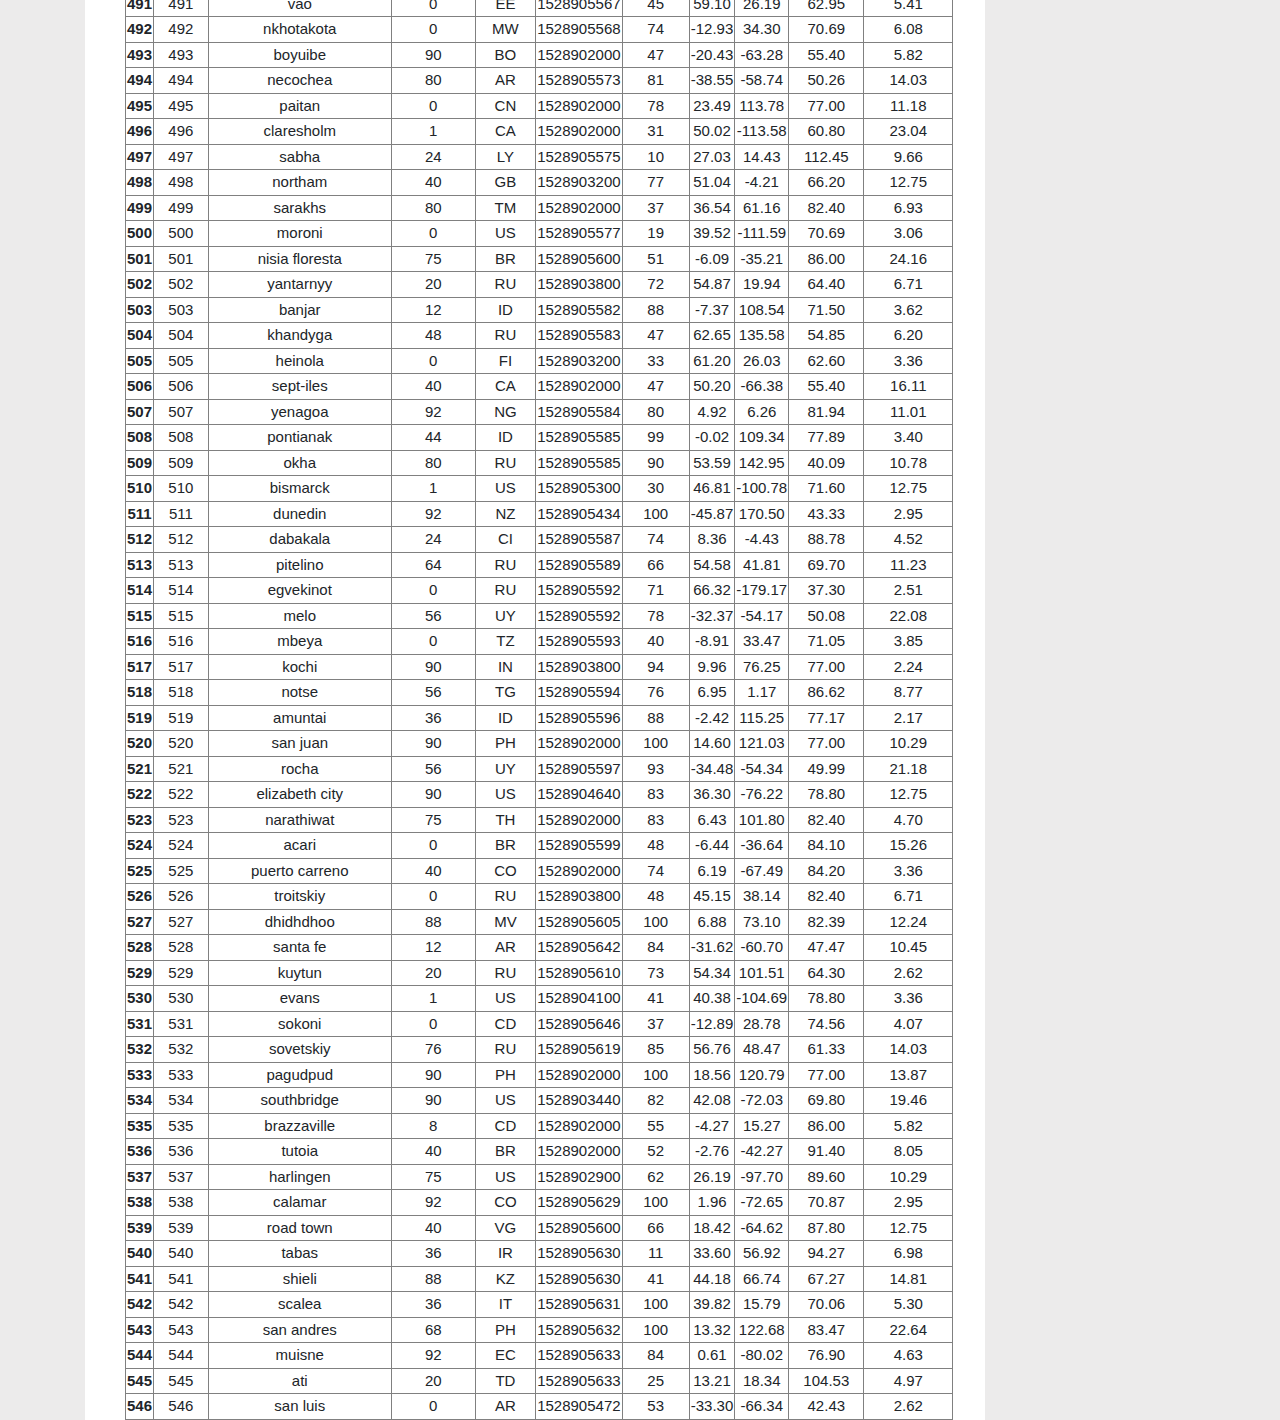
<file: data.html>
<!doctype html>
<html lang="en">

<head>
  <!-- Required meta tags -->
  <meta charset="utf-8">
  <meta name="viewport" content="width=device-width, initial-scale=1, shrink-to-fit=no">

  <!-- Bootstrap CSS -->
  <link rel="stylesheet" href="https://stackpath.bootstrapcdn.com/bootstrap/4.3.1/css/bootstrap.min.css"
    integrity="sha384-ggOyR0iXCbMQv3Xipma34MD+dH/1fQ784/j6cY/iJTQUOhcWr7x9JvoRxT2MZw1T" crossorigin="anonymous">

  <!-- Regular CSS -->
  <link rel="stylesheet" href="style.css">

  <title>Analysis Dashboard</title>
</head>

<body>
<!-- Navigation bar -->
  <nav class="navbar navbar-expand-lg navbar-light bg-light">
    <a class="navbar-brand" href="index.html"><span class="latitude"> Latitude</span></a>
     <button class="navbar-toggler" type="button" data-toggle="collapse" data-target="#bs-example-navbar-collapse-1"
      aria-controls="navbarNavDropdown" aria-expanded="false">
      <span class="navbar-toggler-icon"></span>
    </button>
    <div class="collapse navbar-collapse" id="bs-example-navbar-collapse-1">
      <ul class="nav navbar-nav ml-auto">
        <li class="nav-item dropdown">
          <a class="nav-link dropdown-toggle" href="#" id="navbarDropdownMenuLink" role="button" data-toggle="dropdown"
            aria-haspopup="true" aria-expanded="false">
            Plots
          </a>
          <div class="dropdown-menu" aria-labelledby="navbarDropdownMenuLink">
           <a class="dropdown-item" href="maxtemp.html">Max Temperature</a>
            <a class="dropdown-item" href="humidity.html">Humidity</a>
            <a class="dropdown-item" href="clouds.html">Clouds</a>
            <a class="dropdown-item" href="winds.html">Wind</a>
          </div>
        </li>
        <li class="nav-item">
          <a class="nav-link" href="comparison.html">Comparison</a>
        </li>
        <li class="nav-item">
           <a class="nav-link" href="Data.html">Data</a>
        </li>
      </ul>
	  
    </div>
  </nav>

    <!-- Main -->
 <br>
<class="navbar navbar-inverse navbar-fixed-top ">
<div class="container">
	<div class="row">
	<div class="col-md-7">
    <div class="jumbotron1"><br>
	<h1><i class="fas fa-binoculars"></i><span class="title"> Data</span></h1>
	<hr/>
    <p>The following table contains the data used in the city weather analysis project:</p>
	
	<table border="1" class="dataframe">
            <thead>
                <tr style="text-align: center;">
                    <th></th>
                    <th>City_ID</th>
                    <th>City</th>
                    <th>Cloudiness</th>
                    <th>Country</th>
                    <th>Date</th>
                    <th>Humidity</th>
                    <th>
                        Lat</th>
                    <th>Lng</th>
                    <th>Max Temp</th>
                    <th>Wind Speed</th>
                </tr>
            </thead>
            <tbody>
                <tr>
                    <th>0</th>
                    <td>0</td>
                    <td>jacareacanga</td>
                    <td>0</td>
                    <td>BR</td>
                    <td>1528902000</td>
                    <td>62</td>
                    <td>-6.22</td>
                    <td>-57.76</td>
                    <td>89.60</td>
                    <td>6.93</td>
                </tr>
                <tr>
                    <th>1</th>
                    <td>1</td>
                    <td>kaitangata</td>
                    <td>100</td>
                    <td>NZ</td>
                    <td>1528905304</td>
                    <td>94</td>
                    <td>-46.28</td>
                    <td>169.85</td>
                    <td>42.61</td>
                    <td>5.64</td>
                </tr>
                <tr>
                    <th>2</th>
                    <td>2</td>
                    <td>goulburn</td>
                    <td>20</td>
                    <td>AU</td>
                    <td>1528905078</td>
                    <td>
                        91</td>
                    <td>-34.75</td>
                    <td>149.72</td>
                    <td>44.32</td>
                    <td>10.11</td>
                </tr>
                <tr>
                    <th>3</th>
                    <td>3</td>
                    <td>lata</td>
                    <td>76</td>
                    <td>IN</td>
                    <td>1528905305</td>
                    <td>89
                    </td>
                    <td>30.78</td>
                    <td>78.62</td>
                    <td>59.89</td>
                    <td>0.94</td>
                </tr>
                <tr>
                    <th>4</th>
                    <td>4</td>
                    <td>chokurdakh</td>
                    <td>0</td>
                    <td>RU</td>
                    <td>1528905306</td>
                    <td>88</td>
                    <td>70.62</td>
                    <td>147.90</td>
                    <td>32.17</td>
                    <td>2.95</td>
                </tr>
                <tr>
                    <th>5</th>
                    <td>
                        5</td>
                    <td>martyush</td>
                    <td>92</td>
                    <td>RU</td>
                    <td>1528905306</td>
                    <td>94</td>
                    <td>56.40</td>
                    <td>61.89</td>
                    <td>55.03</td>
                    <td>9.33</td>
                </tr>
                <tr>
                    <th>6</th>
                    <td>6
                    </td>
                    <td>hobart</td>
                    <td>20</td>
                    <td>AU</td>
                    <td>1528902000</td>
                    <td>87</td>
                    <td>-42.88
                    </td>
                    <td>147.33</td>
                    <td>44.60</td>
                    <td>8.05</td>
                </tr>
                <tr>
                    <th>7</th>
                    <td>7</td>
                    <td>broken hill</td>
                    <td>0</td>
                    <td>AU</td>
                    <td>1528905311</td>
                    <td>88</td>
                    <td>-31.97
                    </td>
                    <td>141.45</td>
                    <td>44.50</td>
                    <td>7.31</td>
                </tr>
                <tr>
                    <th>8</th>
                    <td>8</td>
                    <td>harnosand</td>
                    <td>0</td>
                    <td>SE</td>
                    <td>1528903200</td>
                    <td>44</td>
                    <td>62.63</td>
                    <td>17.94</td>
                    <td>60.80</td>
                    <td>13.87</td>
                </tr>
                <tr>
                    <th>9</th>
                    <td>9</td>
                    <td>
                        tuatapere</td>
                    <td>0</td>
                    <td>NZ</td>
                    <td>1528905312</td>
                    <td>100</td>
                    <td>-46.13</td>
                    <td>167.69</td>
                    <td>38.92</td>
                    <td>3.40</td>
                </tr>
                <tr>
                    <th>10</th>
                    <td>10</td>
                    <td>puerto ayora</td>
                    <td>90</td>
                    <td>EC</td>
                    <td>1528902000</td>
                    <td>69</td>
                    <td>-0.74
                    </td>
                    <td>-90.35</td>
                    <td>77.00</td>
                    <td>13.87</td>
                </tr>
                <tr>
                    <th>11</th>
                    <td>11</td>
                    <td>havre-saint-pierre</td>
                    <td>75</td>
                    <td>CA</td>
                    <td>1528902000</td>
                    <td>58</td>
                    <td>50.23</td>
                    <td>-63.60</td>
                    <td>53.60</td>
                    <td>19.46</td>
                </tr>
                <tr>
                    <th>12</th>
                    <td>12</td>
                    <td>punta arenas</td>
                    <td>0</td>
                    <td>CL</td>
                    <td>1528902000</td>
                    <td>100</td>
                    <td>-53.16</td>
                    <td>-70.91</td>
                    <td>35.60</td>
                    <td>9.17</td>
                </tr>
                <tr>
                    <th>13</th>
                    <td>13</td>
                    <td>tasiilaq</td>
                    <td>75</td>
                    <td>GL</td>
                    <td>1528901400</td>
                    <td>60</td>
                    <td>65.61</td>
                    <td>-37.64</td>
                    <td>39.20</td>
                    <td>2.24</td>
                </tr>
                <tr>
                    <th>14</th>
                    <td>14</td>
                    <td>chapais</td>
                    <td>40</td>
                    <td>CA</td>
                    <td>1528902000</td>
                    <td>38</td>
                    <td>49.78</td>
                    <td>-74.86</td>
                    <td>59.00</td>
                    <td>10.29</td>
                </tr>
                <tr>
                    <th>15</th>
                    <td>15</td>
                    <td>avarua</td>
                    <td>40</td>
                    <td>CK</td>
                    <td>1528902000</td>
                    <td>56</td>
                    <td>
                        -21.21</td>
                    <td>-159.78</td>
                    <td>73.40</td>
                    <td>10.29</td>
                </tr>
                <tr>
                    <th>16</th>
                    <td>16</td>
                    <td>hofn</td>
                    <td>75</td>
                    <td>IS</td>
                    <td>1528902000</td>
                    <td>87</td>
                    <td>
                        64.25</td>
                    <td>-15.21</td>
                    <td>51.80</td>
                    <td>8.05</td>
                </tr>
                <tr>
                    <th>17</th>
                    <td>17</td>
                    <td>yukamenskoye</td>
                    <td>92</td>
                    <td>RU</td>
                    <td>1528905315</td>
                    <td>98</td>
                    <td>57.89</td>
                    <td>52.24</td>
                    <td>56.65</td>
                    <td>10.22</td>
                </tr>
                <tr>
                    <th>18</th>
                    <td>18</td>
                    <td>khandbari</td>
                    <td>80</td>
                    <td>NP</td>
                    <td>1528905315</td>
                    <td>67</td>
                    <td>27.38</td>
                    <td>87.21</td>
                    <td>44.59</td>
                    <td>1.39</td>
                </tr>
                <tr>
                    <th>19</th>
                    <td>
                        19</td>
                    <td>bethel</td>
                    <td>1</td>
                    <td>US</td>
                    <td>1528901580</td>
                    <td>93</td>
                    <td>
                        60.79</td>
                    <td>-161.76</td>
                    <td>44.60</td>
                    <td>8.05</td>
                </tr>
                <tr>
                    <th>20</th>
                    <td>20</td>
                    <td>ushuaia</td>
                    <td>75</td>
                    <td>AR</td>
                    <td>1528902000</td>
                    <td>64</td>
                    <td>-54.81</td>
                    <td>-68.31</td>
                    <td>41.00</td>
                    <td>3.36</td>
                </tr>
                <tr>
                    <th>21</th>
                    <td>21</td>
                    <td>east london</td>
                    <td>0</td>
                    <td>ZA</td>
                    <td>1528902000</td>
                    <td>37</td>
                    <td>-33.02</td>
                    <td>27.91</td>
                    <td>69.80</td>
                    <td>5.82</td>
                </tr>
                <tr>
                    <th>22</th>
                    <td>22</td>
                    <td>bluff</td>
                    <td>76</td>
                    <td>AU</td>
                    <td>1528905321</td>
                    <td>76</td>
                    <td>
                        -23.58</td>
                    <td>149.07</td>
                    <td>61.96</td>
                    <td>4.74</td>
                </tr>
                <tr>
                    <th>23</th>
                    <td>23</td>
                    <td>mount isa</td>
                    <td>75</td>
                    <td>AU</td>
                    <td>1528902000</td>
                    <td>100</td>
                    <td>-20.73</td>
                    <td>139.49</td>
                    <td>64.40</td>
                    <td>3.29</td>
                </tr>
                <tr>
                    <th>24</th>
                    <td>24</td>
                    <td>pevek</td>
                    <td>0</td>
                    <td>RU</td>
                    <td>1528905321</td>
                    <td>71</td>
                    <td>
                        69.70</td>
                    <td>170.27</td>
                    <td>36.94</td>
                    <td>6.98</td>
                </tr>
                <tr>
                    <th>25</th>
                    <td>25</td>
                    <td>gao</td>
                    <td>24</td>
                    <td>ML</td>
                    <td>1528905321</td>
                    <td>16</td>
                    <td>
                        16.28</td>
                    <td>-0.04</td>
                    <td>110.02</td>
                    <td>4.97</td>
                </tr>
                <tr>
                    <th>26</th>
                    <td>26</td>
                    <td>cabo san lucas</td>
                    <td>75</td>
                    <td>MX</td>
                    <td>1528901160</td>
                    <td>74
                    </td>
                    <td>22.89</td>
                    <td>-109.91</td>
                    <td>84.20</td>
                    <td>10.29</td>
                </tr>
                <tr>
                    <th>27
                    </th>
                    <td>27</td>
                    <td>sao filipe</td>
                    <td>0</td>
                    <td>CV</td>
                    <td>1528905323</td>
                    <td>88
                    </td>
                    <td>14.90</td>
                    <td>-24.50</td>
                    <td>75.73</td>
                    <td>13.02</td>
                </tr>
                <tr>
                    <th>28
                    </th>
                    <td>28</td>
                    <td>tiksi</td>
                    <td>44</td>
                    <td>RU</td>
                    <td>1528905298</td>
                    <td>58</td>
                    <td>71.64</td>
                    <td>128.87</td>
                    <td>57.73</td>
                    <td>10.11</td>
                </tr>
                <tr>
                    <th>29</th>
                    <td>29</td>
                    <td>busselton</td>
                    <td>92</td>
                    <td>AU</td>
                    <td>1528905323</td>
                    <td>100</td>
                    <td>-33.64</td>
                    <td>115.35</td>
                    <td>60.43</td>
                    <td>10.56</td>
                </tr>
                <tr>
                    <th>30</th>
                    <td>30</td>
                    <td>alofi</td>
                    <td>76</td>
                    <td>NU</td>
                    <td>1528902000</td>
                    <td>88</td>
                    <td>
                        -19.06</td>
                    <td>-169.92</td>
                    <td>71.60</td>
                    <td>3.36</td>
                </tr>
                <tr>
                    <th>31</th>
                    <td>31</td>
                    <td>ola</td>
                    <td>75</td>
                    <td>RU</td>
                    <td>1528902000</td>
                    <td>100</td>
                    <td>
                        59.58</td>
                    <td>151.30</td>
                    <td>42.80</td>
                    <td>7.76</td>
                </tr>
                <tr>
                    <th>32</th>
                    <td>32</td>
                    <td>atar</td>
                    <td>20</td>
                    <td>MR</td>
                    <td>1528902000</td>
                    <td>19</td>
                    <td>
                        20.52</td>
                    <td>-13.05</td>
                    <td>91.40</td>
                    <td>9.17</td>
                </tr>
                <tr>
                    <th>33</th>
                    <td>33</td>
                    <td>rikitea</td>
                    <td>0</td>
                    <td>PF</td>
                    <td>1528905325</td>
                    <td>100</td>
                    <td>-23.12</td>
                    <td>-134.97</td>
                    <td>73.57</td>
                    <td>8.66</td>
                </tr>
                <tr>
                    <th>34</th>
                    <td>34</td>
                    <td>hermanus</td>
                    <td>0</td>
                    <td>ZA</td>
                    <td>1528905325</td>
                    <td>24</td>
                    <td>-34.42</td>
                    <td>19.24</td>
                    <td>77.17</td>
                    <td>8.66</td>
                </tr>
                <tr>
                    <th>35</th>
                    <td>35</td>
                    <td>ponta delgada</td>
                    <td>75</td>
                    <td>PT</td>
                    <td>1528903800</td>
                    <td>88</td>
                    <td>37.73</td>
                    <td>-25.67</td>
                    <td>71.60</td>
                    <td>12.75</td>
                </tr>
                <tr>
                    <th>36</th>
                    <td>36</td>
                    <td>bambari</td>
                    <td>24</td>
                    <td>CF</td>
                    <td>1528905326</td>
                    <td>84</td>
                    <td>5.77</td>
                    <td>20.68</td>
                    <td>81.85</td>
                    <td>7.65</td>
                </tr>
                <tr>
                    <th>37</th>
                    <td>
                        37</td>
                    <td>cap malheureux</td>
                    <td>75</td>
                    <td>MU</td>
                    <td>1528902000</td>
                    <td>69
                    </td>
                    <td>-19.98</td>
                    <td>57.61</td>
                    <td>75.20</td>
                    <td>14.99</td>
                </tr>
                <tr>
                    <th>38
                    </th>
                    <td>38</td>
                    <td>puerto escondido</td>
                    <td>75</td>
                    <td>MX</td>
                    <td>1528901100</td>
                    <td>65</td>
                    <td>15.86</td>
                    <td>-97.07</td>
                    <td>80.60</td>
                    <td>3.36</td>
                </tr>
                <tr>
                    <th>39</th>
                    <td>39</td>
                    <td>qaanaaq</td>
                    <td>32</td>
                    <td>GL</td>
                    <td>1528905330</td>
                    <td>100</td>
                    <td>77.48</td>
                    <td>-69.36</td>
                    <td>31.45</td>
                    <td>6.31</td>
                </tr>
                <tr>
                    <th>40</th>
                    <td>40</td>
                    <td>new norfolk</td>
                    <td>20</td>
                    <td>AU</td>
                    <td>1528902000</td>
                    <td>87</td>
                    <td>-42.78</td>
                    <td>147.06</td>
                    <td>44.60</td>
                    <td>8.05</td>
                </tr>
                <tr>
                    <th>41</th>
                    <td>41</td>
                    <td>najran</td>
                    <td>40</td>
                    <td>SA</td>
                    <td>1528902000</td>
                    <td>
                        13</td>
                    <td>17.54</td>
                    <td>44.22</td>
                    <td>98.60</td>
                    <td>11.41</td>
                </tr>
                <tr>
                    <th>42</th>
                    <td>42</td>
                    <td>isla mujeres</td>
                    <td>90</td>
                    <td>MX</td>
                    <td>1528904340</td>
                    <td>100</td>
                    <td>21.23</td>
                    <td>-86.73</td>
                    <td>75.20</td>
                    <td>16.11</td>
                </tr>
                <tr>
                    <th>43</th>
                    <td>43</td>
                    <td>mar del plata</td>
                    <td>0</td>
                    <td>AR</td>
                    <td>1528905297
                    </td>
                    <td>100</td>
                    <td>-46.43</td>
                    <td>-67.52</td>
                    <td>32.53</td>
                    <td>7.31</td>
                </tr>
                <tr>
                    <th>44</th>
                    <td>44</td>
                    <td>provideniya</td>
                    <td>0</td>
                    <td>RU</td>
                    <td>1528905332</td>
                    <td>91</td>
                    <td>64.42</td>
                    <td>-173.23</td>
                    <td>40.63</td>
                    <td>10.78</td>
                </tr>
                <tr>
                    <th>45</th>
                    <td>45</td>
                    <td>jamestown</td>
                    <td>12</td>
                    <td>AU</td>
                    <td>1528905333</td>
                    <td>88</td>
                    <td>-33.21</td>
                    <td>138.60</td>
                    <td>43.15</td>
                    <td>10.89</td>
                </tr>
                <tr>
                    <th>46</th>
                    <td>46</td>
                    <td>medicine hat</td>
                    <td>20</td>
                    <td>CA</td>
                    <td>1528902000
                    </td>
                    <td>34</td>
                    <td>50.04</td>
                    <td>-110.68</td>
                    <td>66.20</td>
                    <td>14.99</td>
                </tr>
                <tr>
                    <th>47</th>
                    <td>47</td>
                    <td>katsuura</td>
                    <td>8</td>
                    <td>JP</td>
                    <td>1528905334</td>
                    <td>88</td>
                    <td>33.93</td>
                    <td>134.50</td>
                    <td>62.05</td>
                    <td>7.54</td>
                </tr>
                <tr>
                    <th>48</th>
                    <td>48</td>
                    <td>aklavik</td>
                    <td>20</td>
                    <td>CA</td>
                    <td>1528902000</td>
                    <td>53</td>
                    <td>68.22</td>
                    <td>-135.01</td>
                    <td>51.80</td>
                    <td>11.41</td>
                </tr>
                <tr>
                    <th>49</th>
                    <td>49</td>
                    <td>tuktoyaktuk</td>
                    <td>20</td>
                    <td>CA</td>
                    <td>1528902000</td>
                    <td>61</td>
                    <td>69.44</td>
                    <td>-133.03</td>
                    <td>46.40</td>
                    <td>6.93</td>
                </tr>
                <tr>
                    <th>50</th>
                    <td>50</td>
                    <td>kapaa</td>
                    <td>90</td>
                    <td>US</td>
                    <td>1528901760</td>
                    <td>
                        88</td>
                    <td>22.08</td>
                    <td>-159.32</td>
                    <td>75.20</td>
                    <td>14.99</td>
                </tr>
                <tr>
                    <th>51</th>
                    <td>51</td>
                    <td>mildura</td>
                    <td>0</td>
                    <td>AU</td>
                    <td>1528905300</td>
                    <td>
                        92</td>
                    <td>-34.18</td>
                    <td>142.16</td>
                    <td>45.67</td>
                    <td>9.66</td>
                </tr>
                <tr>
                    <th>52</th>
                    <td>52</td>
                    <td>souillac</td>
                    <td>75</td>
                    <td>FR</td>
                    <td>1528903800</td>
                    <td>49</td>
                    <td>45.60</td>
                    <td>-0.60</td>
                    <td>73.40</td>
                    <td>10.29</td>
                </tr>
                <tr>
                    <th>53</th>
                    <td>53</td>
                    <td>lorengau</td>
                    <td>100</td>
                    <td>PG</td>
                    <td>1528905336</td>
                    <td>100</td>
                    <td>-2.02</td>
                    <td>147.27</td>
                    <td>80.59</td>
                    <td>3.85</td>
                </tr>
                <tr>
                    <th>54</th>
                    <td>54</td>
                    <td>praia</td>
                    <td>20</td>
                    <td>BR</td>
                    <td>1528902000</td>
                    <td>
                        47</td>
                    <td>-20.25</td>
                    <td>-43.81</td>
                    <td>82.40</td>
                    <td>3.36</td>
                </tr>
                <tr>
                    <th>55</th>
                    <td>55</td>
                    <td>port alfred</td>
                    <td>0</td>
                    <td>ZA</td>
                    <td>1528905338</td>
                    <td>50</td>
                    <td>-33.59</td>
                    <td>26.89</td>
                    <td>76.54</td>
                    <td>7.20</td>
                </tr>
                <tr>
                    <th>56</th>
                    <td>56</td>
                    <td>barranca</td>
                    <td>0</td>
                    <td>PE</td>
                    <td>1528905339</td>
                    <td>98</td>
                    <td>-10.75</td>
                    <td>-77.76</td>
                    <td>61.87</td>
                    <td>9.89</td>
                </tr>
                <tr>
                    <th>57</th>
                    <td>57</td>
                    <td>nome</td>
                    <td>40</td>
                    <td>US</td>
                    <td>1528902900</td>
                    <td>70
                    </td>
                    <td>30.04</td>
                    <td>-94.42</td>
                    <td>87.80</td>
                    <td>3.36</td>
                </tr>
                <tr>
                    <th>58
                    </th>
                    <td>58</td>
                    <td>matay</td>
                    <td>0</td>
                    <td>EG</td>
                    <td>1528905339</td>
                    <td>23</td>
                    <td>28.42</td>
                    <td>30.79</td>
                    <td>97.69</td>
                    <td>6.98</td>
                </tr>
                <tr>
                    <th>59</th>
                    <td>59</td>
                    <td>saskylakh</td>
                    <td>48</td>
                    <td>RU</td>
                    <td>1528905339</td>
                    <td>55</td>
                    <td>71.97</td>
                    <td>114.09</td>
                    <td>59.53</td>
                    <td>5.86</td>
                </tr>
                <tr>
                    <th>60</th>
                    <td>60</td>
                    <td>itarema</td>
                    <td>0</td>
                    <td>BR</td>
                    <td>1528905340</td>
                    <td>61</td>
                    <td>
                        -2.92</td>
                    <td>-39.92</td>
                    <td>88.33</td>
                    <td>12.57</td>
                </tr>
                <tr>
                    <th>61</th>
                    <td>61</td>
                    <td>butaritari</td>
                    <td>56</td>
                    <td>KI</td>
                    <td>1528905340</td>
                    <td>100</td>
                    <td>3.07</td>
                    <td>172.79</td>
                    <td>81.13</td>
                    <td>7.31</td>
                </tr>
                <tr>
                    <th>62</th>
                    <td>
                        62</td>
                    <td>peniche</td>
                    <td>20</td>
                    <td>PT</td>
                    <td>1528903800</td>
                    <td>64</td>
                    <td>39.36</td>
                    <td>-9.38</td>
                    <td>75.20</td>
                    <td>12.75</td>
                </tr>
                <tr>
                    <th>63</th>
                    <td>63</td>
                    <td>beloha</td>
                    <td>0</td>
                    <td>MG</td>
                    <td>1528905340</td>
                    <td>57</td>
                    <td>
                        -25.17</td>
                    <td>45.06</td>
                    <td>71.95</td>
                    <td>16.37</td>
                </tr>
                <tr>
                    <th>64</th>
                    <td>64</td>
                    <td>anadyr</td>
                    <td>0</td>
                    <td>RU</td>
                    <td>1528902000</td>
                    <td>57</td>
                    <td>
                        64.73</td>
                    <td>177.51</td>
                    <td>48.20</td>
                    <td>4.47</td>
                </tr>
                <tr>
                    <th>65</th>
                    <td>65</td>
                    <td>luderitz</td>
                    <td>12</td>
                    <td>NaN</td>
                    <td>1528905342</td>
                    <td>64</td>
                    <td>-26.65</td>
                    <td>15.16</td>
                    <td>64.03</td>
                    <td>17.38</td>
                </tr>
                <tr>
                    <th>66</th>
                    <td>66</td>
                    <td>rochester</td>
                    <td>1</td>
                    <td>US</td>
                    <td>1528902960</td>
                    <td>37</td>
                    <td>44.02</td>
                    <td>-92.46</td>
                    <td>73.40</td>
                    <td>6.93</td>
                </tr>
                <tr>
                    <th>67</th>
                    <td>67</td>
                    <td>bosaso</td>
                    <td>0</td>
                    <td>SO</td>
                    <td>1528905347</td>
                    <td>86</td>
                    <td>
                        11.28</td>
                    <td>49.18</td>
                    <td>89.77</td>
                    <td>3.96</td>
                </tr>
                <tr>
                    <th>68</th>
                    <td>
                        68</td>
                    <td>faanui</td>
                    <td>0</td>
                    <td>PF</td>
                    <td>1528905347</td>
                    <td>100</td>
                    <td>
                        -16.48</td>
                    <td>-151.75</td>
                    <td>79.96</td>
                    <td>11.79</td>
                </tr>
                <tr>
                    <th>69</th>
                    <td>69</td>
                    <td>grindavik</td>
                    <td>75</td>
                    <td>IS</td>
                    <td>1528902000</td>
                    <td>70</td>
                    <td>63.84</td>
                    <td>-22.43</td>
                    <td>48.20</td>
                    <td>5.82</td>
                </tr>
                <tr>
                    <th>70</th>
                    <td>70</td>
                    <td>margate</td>
                    <td>20</td>
                    <td>AU</td>
                    <td>1528902000</td>
                    <td>87</td>
                    <td>-43.03</td>
                    <td>147.26</td>
                    <td>44.60</td>
                    <td>8.05</td>
                </tr>
                <tr>
                    <th>71</th>
                    <td>71</td>
                    <td>marsh harbour</td>
                    <td>88</td>
                    <td>BS</td>
                    <td>1528905349</td>
                    <td>95</td>
                    <td>26.54</td>
                    <td>-77.06</td>
                    <td>82.39</td>
                    <td>10.00</td>
                </tr>
                <tr>
                    <th>72</th>
                    <td>72</td>
                    <td>comodoro rivadavia</td>
                    <td>40</td>
                    <td>AR</td>
                    <td>1528902000</td>
                    <td>60
                    </td>
                    <td>-45.87</td>
                    <td>-67.48</td>
                    <td>42.80</td>
                    <td>9.17</td>
                </tr>
                <tr>
                    <th>73
                    </th>
                    <td>73</td>
                    <td>upernavik</td>
                    <td>92</td>
                    <td>GL</td>
                    <td>1528905350</td>
                    <td>100
                    </td>
                    <td>72.79</td>
                    <td>-56.15</td>
                    <td>29.29</td>
                    <td>3.74</td>
                </tr>
                <tr>
                    <th>74
                    </th>
                    <td>74</td>
                    <td>uige</td>
                    <td>0</td>
                    <td>AO</td>
                    <td>1528905350</td>
                    <td>29</td>
                    <td>-7.61</td>
                    <td>15.06</td>
                    <td>86.80</td>
                    <td>3.18</td>
                </tr>
                <tr>
                    <th>75</th>
                    <td>
                        75</td>
                    <td>bredasdorp</td>
                    <td>0</td>
                    <td>ZA</td>
                    <td>1528902000</td>
                    <td>23</td>
                    <td>-34.53</td>
                    <td>20.04</td>
                    <td>82.40</td>
                    <td>5.82</td>
                </tr>
                <tr>
                    <th>76</th>
                    <td>76</td>
                    <td>bodden town</td>
                    <td>40</td>
                    <td>KY</td>
                    <td>1528902000</td>
                    <td>78</td>
                    <td>19.28</td>
                    <td>-81.25</td>
                    <td>80.60</td>
                    <td>16.11</td>
                </tr>
                <tr>
                    <th>77</th>
                    <td>77</td>
                    <td>guerrero negro</td>
                    <td>44</td>
                    <td>MX</td>
                    <td>1528905350</td>
                    <td>88
                    </td>
                    <td>27.97</td>
                    <td>-114.04</td>
                    <td>63.85</td>
                    <td>3.74</td>
                </tr>
                <tr>
                    <th>78
                    </th>
                    <td>78</td>
                    <td>bilma</td>
                    <td>0</td>
                    <td>NE</td>
                    <td>1528905351</td>
                    <td>12</td>
                    <td>18.69</td>
                    <td>12.92</td>
                    <td>110.47</td>
                    <td>4.63</td>
                </tr>
                <tr>
                    <th>79</th>
                    <td>79</td>
                    <td>carnarvon</td>
                    <td>0</td>
                    <td>ZA</td>
                    <td>1528905351</td>
                    <td>30</td>
                    <td>-30.97</td>
                    <td>22.13</td>
                    <td>60.43</td>
                    <td>14.25</td>
                </tr>
                <tr>
                    <th>80</th>
                    <td>80</td>
                    <td>ponta do sol</td>
                    <td>12</td>
                    <td>BR</td>
                    <td>1528905352</td>
                    <td>72</td>
                    <td>-20.63</td>
                    <td>-46.00</td>
                    <td>78.25</td>
                    <td>3.96</td>
                </tr>
                <tr>
                    <th>81</th>
                    <td>81</td>
                    <td>vila franca do campo</td>
                    <td>75</td>
                    <td>PT</td>
                    <td>1528903800</td>
                    <td>
                        88</td>
                    <td>37.72</td>
                    <td>-25.43</td>
                    <td>71.60</td>
                    <td>12.75</td>
                </tr>
                <tr>
                    <th>82</th>
                    <td>82</td>
                    <td>puerto del rosario</td>
                    <td>20</td>
                    <td>ES</td>
                    <td>1528903800
                    </td>
                    <td>60</td>
                    <td>28.50</td>
                    <td>-13.86</td>
                    <td>73.40</td>
                    <td>17.22</td>
                </tr>
                <tr>
                    <th>83</th>
                    <td>83</td>
                    <td>sitka</td>
                    <td>20</td>
                    <td>US</td>
                    <td>1528905353</td>
                    <td>92</td>
                    <td>37.17</td>
                    <td>-99.65</td>
                    <td>74.02</td>
                    <td>5.97</td>
                </tr>
                <tr>
                    <th>84</th>
                    <td>84</td>
                    <td>camacha</td>
                    <td>75</td>
                    <td>PT</td>
                    <td>1528903800</td>
                    <td>72</td>
                    <td>33.08</td>
                    <td>-16.33</td>
                    <td>68.00</td>
                    <td>16.11</td>
                </tr>
                <tr>
                    <th>85</th>
                    <td>85</td>
                    <td>saint-philippe</td>
                    <td>1</td>
                    <td>CA</td>
                    <td>1528902900</td>
                    <td>54</td>
                    <td>45.36</td>
                    <td>-73.48</td>
                    <td>78.80</td>
                    <td>11.41</td>
                </tr>
                <tr>
                    <th>86</th>
                    <td>86</td>
                    <td>port blair</td>
                    <td>92</td>
                    <td>IN</td>
                    <td>1528905357</td>
                    <td>97</td>
                    <td>11.67</td>
                    <td>92.75</td>
                    <td>84.37</td>
                    <td>25.10</td>
                </tr>
                <tr>
                    <th>87</th>
                    <td>87</td>
                    <td>albany</td>
                    <td>90</td>
                    <td>US</td>
                    <td>1528903860</td>
                    <td>
                        68</td>
                    <td>42.65</td>
                    <td>-73.75</td>
                    <td>69.80</td>
                    <td>3.36</td>
                </tr>
                <tr>
                    <th>88</th>
                    <td>88</td>
                    <td>barrow</td>
                    <td>88</td>
                    <td>AR</td>
                    <td>1528905182</td>
                    <td>
                        72</td>
                    <td>-38.31</td>
                    <td>-60.23</td>
                    <td>50.26</td>
                    <td>8.21</td>
                </tr>
                <tr>
                    <th>89</th>
                    <td>89</td>
                    <td>qorveh</td>
                    <td>92</td>
                    <td>IR</td>
                    <td>1528905357</td>
                    <td>
                        22</td>
                    <td>35.17</td>
                    <td>47.80</td>
                    <td>76.72</td>
                    <td>3.18</td>
                </tr>
                <tr>
                    <th>
                        90</th>
                    <td>90</td>
                    <td>san jeronimo</td>
                    <td>90</td>
                    <td>PE</td>
                    <td>1528902000</td>
                    <td>81</td>
                    <td>-13.65</td>
                    <td>-73.37</td>
                    <td>46.40</td>
                    <td>2.39</td>
                </tr>
                <tr>
                    <th>91</th>
                    <td>91</td>
                    <td>mataura</td>
                    <td>24</td>
                    <td>NZ</td>
                    <td>1528905299</td>
                    <td>79</td>
                    <td>-46.19</td>
                    <td>168.86</td>
                    <td>25.69</td>
                    <td>3.18</td>
                </tr>
                <tr>
                    <th>92</th>
                    <td>92</td>
                    <td>buala</td>
                    <td>64</td>
                    <td>SB</td>
                    <td>1528905359</td>
                    <td>
                        100</td>
                    <td>-8.15</td>
                    <td>159.59</td>
                    <td>78.70</td>
                    <td>4.18</td>
                </tr>
                <tr>
                    <th>93</th>
                    <td>93</td>
                    <td>eyl</td>
                    <td>20</td>
                    <td>SO</td>
                    <td>1528905359</td>
                    <td>57
                    </td>
                    <td>7.98</td>
                    <td>49.82</td>
                    <td>86.62</td>
                    <td>22.41</td>
                </tr>
                <tr>
                    <th>94
                    </th>
                    <td>94</td>
                    <td>abu dhabi</td>
                    <td>0</td>
                    <td>AE</td>
                    <td>1528902000</td>
                    <td>29
                    </td>
                    <td>24.47</td>
                    <td>54.37</td>
                    <td>98.60</td>
                    <td>16.11</td>
                </tr>
                <tr>
                    <th>95
                    </th>
                    <td>95</td>
                    <td>tahe</td>
                    <td>92</td>
                    <td>CN</td>
                    <td>1528905359</td>
                    <td>98</td>
                    <td>52.34</td>
                    <td>124.71</td>
                    <td>51.43</td>
                    <td>2.17</td>
                </tr>
                <tr>
                    <th>96</th>
                    <td>96</td>
                    <td>chuy</td>
                    <td>80</td>
                    <td>UY</td>
                    <td>1528905099</td>
                    <td>93</td>
                    <td>
                        -33.69</td>
                    <td>-53.46</td>
                    <td>52.87</td>
                    <td>28.90</td>
                </tr>
                <tr>
                    <th>97</th>
                    <td>97</td>
                    <td>dzerzhinskoye</td>
                    <td>8</td>
                    <td>RU</td>
                    <td>1528905360</td>
                    <td>69</td>
                    <td>56.84</td>
                    <td>95.22</td>
                    <td>65.11</td>
                    <td>3.85</td>
                </tr>
                <tr>
                    <th>98</th>
                    <td>98</td>
                    <td>vanavara</td>
                    <td>0</td>
                    <td>RU</td>
                    <td>1528905360</td>
                    <td>50</td>
                    <td>60.35</td>
                    <td>102.28</td>
                    <td>64.21</td>
                    <td>5.64</td>
                </tr>
                <tr>
                    <th>99</th>
                    <td>99</td>
                    <td>muros</td>
                    <td>40</td>
                    <td>ES</td>
                    <td>1528903800</td>
                    <td>72</td>
                    <td>
                        42.77</td>
                    <td>-9.06</td>
                    <td>66.20</td>
                    <td>10.29</td>
                </tr>
                <tr>
                    <th>100</th>
                    <td>100</td>
                    <td>auchel</td>
                    <td>0</td>
                    <td>FR</td>
                    <td>1528903800</td>
                    <td>49</td>
                    <td>
                        50.51</td>
                    <td>2.47</td>
                    <td>68.00</td>
                    <td>3.36</td>
                </tr>
                <tr>
                    <th>101</th>
                    <td>
                        101</td>
                    <td>bubaque</td>
                    <td>40</td>
                    <td>GW</td>
                    <td>1528902000</td>
                    <td>55</td>
                    <td>11.28</td>
                    <td>-15.83</td>
                    <td>91.40</td>
                    <td>11.41</td>
                </tr>
                <tr>
                    <th>102</th>
                    <td>102</td>
                    <td>khatanga</td>
                    <td>8</td>
                    <td>RU</td>
                    <td>1528905361</td>
                    <td>65</td>
                    <td>71.98</td>
                    <td>102.47</td>
                    <td>60.97</td>
                    <td>4.63</td>
                </tr>
                <tr>
                    <th>103</th>
                    <td>103</td>
                    <td>los banos</td>
                    <td>1</td>
                    <td>US</td>
                    <td>1528904100</td>
                    <td>67</td>
                    <td>37.06</td>
                    <td>-120.85</td>
                    <td>75.20</td>
                    <td>4.74</td>
                </tr>
                <tr>
                    <th>104</th>
                    <td>104</td>
                    <td>labuhan</td>
                    <td>12</td>
                    <td>ID</td>
                    <td>1528905361</td>
                    <td>95</td>
                    <td>-2.54</td>
                    <td>115.51</td>
                    <td>72.94</td>
                    <td>1.83</td>
                </tr>
                <tr>
                    <th>105</th>
                    <td>105</td>
                    <td>saint-paul</td>
                    <td>75</td>
                    <td>FR</td>
                    <td>1528903800</td>
                    <td>56</td>
                    <td>45.22</td>
                    <td>1.90</td>
                    <td>68.00</td>
                    <td>14.99</td>
                </tr>
                <tr>
                    <th>106</th>
                    <td>106</td>
                    <td>petatlan</td>
                    <td>90</td>
                    <td>MX</td>
                    <td>1528901220</td>
                    <td>74</td>
                    <td>17.52</td>
                    <td>-101.27</td>
                    <td>84.20</td>
                    <td>1.83</td>
                </tr>
                <tr>
                    <th>107</th>
                    <td>107</td>
                    <td>baykit</td>
                    <td>36</td>
                    <td>RU</td>
                    <td>1528905366</td>
                    <td>68</td>
                    <td>61.68</td>
                    <td>96.39</td>
                    <td>63.94</td>
                    <td>4.29</td>
                </tr>
                <tr>
                    <th>108</th>
                    <td>108</td>
                    <td>dalby</td>
                    <td>75</td>
                    <td>AU</td>
                    <td>1528902000</td>
                    <td>93</td>
                    <td>
                        -27.18</td>
                    <td>151.26</td>
                    <td>53.60</td>
                    <td>2.24</td>
                </tr>
                <tr>
                    <th>109</th>
                    <td>109</td>
                    <td>yellowknife</td>
                    <td>90</td>
                    <td>CA</td>
                    <td>1528902540</td>
                    <td>93</td>
                    <td>62.45</td>
                    <td>-114.38</td>
                    <td>46.40</td>
                    <td>8.05</td>
                </tr>
                <tr>
                    <th>110</th>
                    <td>110</td>
                    <td>hilo</td>
                    <td>75</td>
                    <td>US</td>
                    <td>1528901580</td>
                    <td>88</td>
                    <td>19.71</td>
                    <td>-155.08</td>
                    <td>66.20</td>
                    <td>5.82</td>
                </tr>
                <tr>
                    <th>111</th>
                    <td>111</td>
                    <td>turukhansk</td>
                    <td>36</td>
                    <td>RU</td>
                    <td>1528905297</td>
                    <td>76</td>
                    <td>65.80</td>
                    <td>87.96</td>
                    <td>66.37</td>
                    <td>6.42</td>
                </tr>
                <tr>
                    <th>112</th>
                    <td>112</td>
                    <td>dingle</td>
                    <td>68</td>
                    <td>PH</td>
                    <td>1528905368</td>
                    <td>82</td>
                    <td>11.00</td>
                    <td>122.67</td>
                    <td>79.96</td>
                    <td>8.21</td>
                </tr>
                <tr>
                    <th>113</th>
                    <td>113</td>
                    <td>dillon</td>
                    <td>1</td>
                    <td>US</td>
                    <td>1528901580</td>
                    <td>44</td>
                    <td>
                        45.22</td>
                    <td>-112.64</td>
                    <td>57.20</td>
                    <td>5.82</td>
                </tr>
                <tr>
                    <th>114</th>
                    <td>114</td>
                    <td>labytnangi</td>
                    <td>64</td>
                    <td>RU</td>
                    <td>1528905370</td>
                    <td>75</td>
                    <td>66.66</td>
                    <td>66.39</td>
                    <td>47.11</td>
                    <td>17.49</td>
                </tr>
                <tr>
                    <th>115</th>
                    <td>115</td>
                    <td>gigmoto</td>
                    <td>36</td>
                    <td>PH</td>
                    <td>1528905370</td>
                    <td>98</td>
                    <td>13.78</td>
                    <td>124.39</td>
                    <td>83.56</td>
                    <td>17.60</td>
                </tr>
                <tr>
                    <th>116</th>
                    <td>116</td>
                    <td>nouakchott</td>
                    <td>68</td>
                    <td>MR</td>
                    <td>1528905371</td>
                    <td>76</td>
                    <td>18.08</td>
                    <td>-15.98</td>
                    <td>76.72</td>
                    <td>1.39</td>
                </tr>
                <tr>
                    <th>117</th>
                    <td>117</td>
                    <td>rumoi</td>
                    <td>92</td>
                    <td>JP</td>
                    <td>1528905371</td>
                    <td>100</td>
                    <td>43.93</td>
                    <td>141.67</td>
                    <td>44.41</td>
                    <td>8.10</td>
                </tr>
                <tr>
                    <th>118</th>
                    <td>118</td>
                    <td>dikson</td>
                    <td>32</td>
                    <td>RU</td>
                    <td>1528905373</td>
                    <td>100</td>
                    <td>73.51</td>
                    <td>80.55</td>
                    <td>31.09</td>
                    <td>13.13</td>
                </tr>
                <tr>
                    <th>119</th>
                    <td>119</td>
                    <td>chinsali</td>
                    <td>0</td>
                    <td>ZM</td>
                    <td>1528905377</td>
                    <td>36</td>
                    <td>-10.55</td>
                    <td>32.07</td>
                    <td>73.39</td>
                    <td>9.22</td>
                </tr>
                <tr>
                    <th>120</th>
                    <td>120</td>
                    <td>georgetown</td>
                    <td>75</td>
                    <td>GY</td>
                    <td>1528902000</td>
                    <td>78</td>
                    <td>6.80</td>
                    <td>-58.16</td>
                    <td>82.40</td>
                    <td>9.17</td>
                </tr>
                <tr>
                    <th>121</th>
                    <td>121</td>
                    <td>tooele</td>
                    <td>1</td>
                    <td>US</td>
                    <td>1528902900</td>
                    <td>35</td>
                    <td>
                        40.53</td>
                    <td>-112.30</td>
                    <td>73.40</td>
                    <td>9.17</td>
                </tr>
                <tr>
                    <th>122</th>
                    <td>122</td>
                    <td>nikolskoye</td>
                    <td>40</td>
                    <td>RU</td>
                    <td>1528902000</td>
                    <td>41</td>
                    <td>59.70</td>
                    <td>30.79</td>
                    <td>60.80</td>
                    <td>4.47</td>
                </tr>
                <tr>
                    <th>123</th>
                    <td>123</td>
                    <td>bodo</td>
                    <td>80</td>
                    <td>CI</td>
                    <td>1528905379</td>
                    <td>66</td>
                    <td>
                        5.91</td>
                    <td>-4.68</td>
                    <td>87.70</td>
                    <td>8.21</td>
                </tr>
                <tr>
                    <th>124</th>
                    <td>
                        124</td>
                    <td>minador do negrao</td>
                    <td>32</td>
                    <td>BR</td>
                    <td>1528905379</td>
                    <td>80
                    </td>
                    <td>-9.31</td>
                    <td>-36.86</td>
                    <td>76.81</td>
                    <td>13.24</td>
                </tr>
                <tr>
                    <th>125
                    </th>
                    <td>125</td>
                    <td>sambava</td>
                    <td>88</td>
                    <td>MG</td>
                    <td>1528905379</td>
                    <td>100
                    </td>
                    <td>-14.27</td>
                    <td>50.17</td>
                    <td>77.35</td>
                    <td>19.73</td>
                </tr>
                <tr>
                    <th>126
                    </th>
                    <td>126</td>
                    <td>yerbogachen</td>
                    <td>0</td>
                    <td>RU</td>
                    <td>1528905380</td>
                    <td>
                        44</td>
                    <td>61.28</td>
                    <td>108.01</td>
                    <td>64.93</td>
                    <td>7.43</td>
                </tr>
                <tr>
                    <th>127</th>
                    <td>127</td>
                    <td>kahului</td>
                    <td>1</td>
                    <td>US</td>
                    <td>1528901760</td>
                    <td>93</td>
                    <td>20.89</td>
                    <td>-156.47</td>
                    <td>66.20</td>
                    <td>3.36</td>
                </tr>
                <tr>
                    <th>128</th>
                    <td>128</td>
                    <td>clyde river</td>
                    <td>75</td>
                    <td>CA</td>
                    <td>1528902660</td>
                    <td>100</td>
                    <td>70.47</td>
                    <td>-68.59</td>
                    <td>35.60</td>
                    <td>21.92</td>
                </tr>
                <tr>
                    <th>129</th>
                    <td>129</td>
                    <td>ancud</td>
                    <td>20</td>
                    <td>CL</td>
                    <td>1528905381</td>
                    <td>90</td>
                    <td>-41.87</td>
                    <td>-73.83</td>
                    <td>39.10</td>
                    <td>2.73</td>
                </tr>
                <tr>
                    <th>130</th>
                    <td>130</td>
                    <td>beringovskiy</td>
                    <td>0</td>
                    <td>RU</td>
                    <td>1528905381</td>
                    <td>88</td>
                    <td>63.05</td>
                    <td>179.32</td>
                    <td>39.37</td>
                    <td>3.40</td>
                </tr>
                <tr>
                    <th>131</th>
                    <td>131</td>
                    <td>majene</td>
                    <td>32</td>
                    <td>ID</td>
                    <td>1528905382</td>
                    <td>100</td>
                    <td>-3.54</td>
                    <td>118.97</td>
                    <td>81.85</td>
                    <td>11.01</td>
                </tr>
                <tr>
                    <th>132</th>
                    <td>132</td>
                    <td>ahar</td>
                    <td>36</td>
                    <td>IR</td>
                    <td>1528905382</td>
                    <td>
                        62</td>
                    <td>38.48</td>
                    <td>47.07</td>
                    <td>62.77</td>
                    <td>3.74</td>
                </tr>
                <tr>
                    <th>
                        133</th>
                    <td>133</td>
                    <td>ilhabela</td>
                    <td>80</td>
                    <td>BR</td>
                    <td>1528905382</td>
                    <td>98</td>
                    <td>-23.78</td>
                    <td>-45.36</td>
                    <td>72.85</td>
                    <td>2.28</td>
                </tr>
                <tr>
                    <th>134</th>
                    <td>134</td>
                    <td>listvyagi</td>
                    <td>0</td>
                    <td>RU</td>
                    <td>1528905382</td>
                    <td>78</td>
                    <td>53.68</td>
                    <td>86.95</td>
                    <td>65.11</td>
                    <td>2.06</td>
                </tr>
                <tr>
                    <th>
                        135</th>
                    <td>135</td>
                    <td>skjervoy</td>
                    <td>40</td>
                    <td>NO</td>
                    <td>1528903200</td>
                    <td>65</td>
                    <td>70.03</td>
                    <td>20.97</td>
                    <td>44.60</td>
                    <td>10.29</td>
                </tr>
                <tr>
                    <th>136</th>
                    <td>136</td>
                    <td>cape town</td>
                    <td>0</td>
                    <td>ZA</td>
                    <td>1528902000</td>
                    <td>35</td>
                    <td>-33.93</td>
                    <td>18.42</td>
                    <td>73.40</td>
                    <td>9.17</td>
                </tr>
                <tr>
                    <th>137</th>
                    <td>137</td>
                    <td>iqaluit</td>
                    <td>90</td>
                    <td>CA</td>
                    <td>1528902000</td>
                    <td>96</td>
                    <td>63.75</td>
                    <td>-68.52</td>
                    <td>35.60</td>
                    <td>20.80</td>
                </tr>
                <tr>
                    <th>138</th>
                    <td>138</td>
                    <td>fort-shevchenko</td>
                    <td>0</td>
                    <td>KZ</td>
                    <td>1528905387
                    </td>
                    <td>59</td>
                    <td>44.51</td>
                    <td>50.26</td>
                    <td>74.20</td>
                    <td>3.62</td>
                </tr>
                <tr>
                    <th>139</th>
                    <td>139</td>
                    <td>severo-kurilsk</td>
                    <td>92</td>
                    <td>RU</td>
                    <td>
                        1528905387</td>
                    <td>100</td>
                    <td>50.68</td>
                    <td>156.12</td>
                    <td>38.02</td>
                    <td>16.26
                    </td>
                </tr>
                <tr>
                    <th>140</th>
                    <td>140</td>
                    <td>arraial do cabo</td>
                    <td>0</td>
                    <td>BR
                    </td>
                    <td>1528905600</td>
                    <td>65</td>
                    <td>-22.97</td>
                    <td>-42.02</td>
                    <td>80.60</td>
                    <td>4.70</td>
                </tr>
                <tr>
                    <th>141</th>
                    <td>141</td>
                    <td>torbay</td>
                    <td>90</td>
                    <td>CA
                    </td>
                    <td>1528903560</td>
                    <td>93</td>
                    <td>47.66</td>
                    <td>-52.73</td>
                    <td>50.00</td>
                    <td>
                        19.46</td>
                </tr>
                <tr>
                    <th>142</th>
                    <td>142</td>
                    <td>ahipara</td>
                    <td>88</td>
                    <td>
                        NZ</td>
                    <td>1528905388</td>
                    <td>91</td>
                    <td>-35.17</td>
                    <td>173.16</td>
                    <td>56.65</td>
                    <td>9.66</td>
                </tr>
                <tr>
                    <th>143</th>
                    <td>143</td>
                    <td>bandarbeyla</td>
                    <td>0</td>
                    <td>SO</td>
                    <td>1528905389</td>
                    <td>79</td>
                    <td>9.49</td>
                    <td>50.81</td>
                    <td>79.15</td>
                    <td>32.93</td>
                </tr>
                <tr>
                    <th>144</th>
                    <td>144</td>
                    <td>vuktyl</td>
                    <td>92</td>
                    <td>RU
                    </td>
                    <td>1528905389</td>
                    <td>96</td>
                    <td>63.86</td>
                    <td>57.31</td>
                    <td>52.60</td>
                    <td>
                        7.43</td>
                </tr>
                <tr>
                    <th>145</th>
                    <td>145</td>
                    <td>caravelas</td>
                    <td>0</td>
                    <td>
                        BR</td>
                    <td>1528905390</td>
                    <td>98</td>
                    <td>-17.73</td>
                    <td>-39.27</td>
                    <td>77.62</td>
                    <td>10.45</td>
                </tr>
                <tr>
                    <th>146</th>
                    <td>146</td>
                    <td>waipawa</td>
                    <td>92</td>
                    <td>NZ</td>
                    <td>1528905390</td>
                    <td>94</td>
                    <td>-39.94</td>
                    <td>176.59</td>
                    <td>50.89</td>
                    <td>9.44</td>
                </tr>
                <tr>
                    <th>147</th>
                    <td>147</td>
                    <td>khomutovo</td>
                    <td>0</td>
                    <td>RU</td>
                    <td>1528905390</td>
                    <td>65</td>
                    <td>52.85</td>
                    <td>37.45</td>
                    <td>72.31</td>
                    <td>5.97</td>
                </tr>
                <tr>
                    <th>148</th>
                    <td>148</td>
                    <td>acajutla</td>
                    <td>40</td>
                    <td>
                        SV</td>
                    <td>1528901400</td>
                    <td>79</td>
                    <td>13.59</td>
                    <td>-89.83</td>
                    <td>84.20</td>
                    <td>1.12</td>
                </tr>
                <tr>
                    <th>149</th>
                    <td>149</td>
                    <td>buritis</td>
                    <td>0</td>
                    <td>
                        BR</td>
                    <td>1528905391</td>
                    <td>53</td>
                    <td>-15.62</td>
                    <td>-46.42</td>
                    <td>83.74</td>
                    <td>6.87</td>
                </tr>
                <tr>
                    <th>150</th>
                    <td>150</td>
                    <td>meulaboh</td>
                    <td>48</td>
                    <td>ID</td>
                    <td>1528905392</td>
                    <td>100</td>
                    <td>4.14</td>
                    <td>96.13</td>
                    <td>82.03</td>
                    <td>3.40</td>
                </tr>
                <tr>
                    <th>151</th>
                    <td>151</td>
                    <td>vaini</td>
                    <td>100</td>
                    <td>IN
                    </td>
                    <td>1528905392</td>
                    <td>98</td>
                    <td>15.34</td>
                    <td>74.49</td>
                    <td>70.42</td>
                    <td>
                        4.29</td>
                </tr>
                <tr>
                    <th>152</th>
                    <td>152</td>
                    <td>teya</td>
                    <td>75</td>
                    <td>MX
                    </td>
                    <td>1528901400</td>
                    <td>66</td>
                    <td>21.05</td>
                    <td>-89.07</td>
                    <td>86.00</td>
                    <td>
                        13.87</td>
                </tr>
                <tr>
                    <th>153</th>
                    <td>153</td>
                    <td>bambous virieux</td>
                    <td>75</td>
                    <td>MU</td>
                    <td>1528902000</td>
                    <td>69</td>
                    <td>-20.34</td>
                    <td>57.76</td>
                    <td>75.20
                    </td>
                    <td>14.99</td>
                </tr>
                <tr>
                    <th>154</th>
                    <td>154</td>
                    <td>zaragoza</td>
                    <td>20
                    </td>
                    <td>ES</td>
                    <td>1528903800</td>
                    <td>49</td>
                    <td>41.65</td>
                    <td>-0.88</td>
                    <td>
                        77.00</td>
                    <td>28.86</td>
                </tr>
                <tr>
                    <th>155</th>
                    <td>155</td>
                    <td>thompson</td>
                    <td>75</td>
                    <td>CA</td>
                    <td>1528902600</td>
                    <td>76</td>
                    <td>55.74</td>
                    <td>-97.86</td>
                    <td>57.20</td>
                    <td>3.36</td>
                </tr>
                <tr>
                    <th>156</th>
                    <td>156</td>
                    <td>kodiak</td>
                    <td>
                        1</td>
                    <td>US</td>
                    <td>1528901580</td>
                    <td>50</td>
                    <td>39.95</td>
                    <td>-94.76</td>
                    <td>75.20</td>
                    <td>13.87</td>
                </tr>
                <tr>
                    <th>157</th>
                    <td>157</td>
                    <td>nsanje</td>
                    <td>92</td>
                    <td>MZ</td>
                    <td>1528905397</td>
                    <td>84</td>
                    <td>-16.92</td>
                    <td>35.26</td>
                    <td>70.33</td>
                    <td>4.18</td>
                </tr>
                <tr>
                    <th>158</th>
                    <td>158</td>
                    <td>the pas</td>
                    <td>1</td>
                    <td>CA</td>
                    <td>1528902000</td>
                    <td>63</td>
                    <td>53.82</td>
                    <td>-101.24</td>
                    <td>60.80</td>
                    <td>10.29</td>
                </tr>
                <tr>
                    <th>159</th>
                    <td>159</td>
                    <td>masalli</td>
                    <td>12</td>
                    <td>KR</td>
                    <td>1528902000</td>
                    <td>77</td>
                    <td>34.80</td>
                    <td>126.66</td>
                    <td>68.00</td>
                    <td>9.17</td>
                </tr>
                <tr>
                    <th>160</th>
                    <td>160</td>
                    <td>talnakh</td>
                    <td>20</td>
                    <td>RU</td>
                    <td>1528905398</td>
                    <td>100</td>
                    <td>69.49</td>
                    <td>88.39</td>
                    <td>42.79</td>
                    <td>3.18</td>
                </tr>
                <tr>
                    <th>161</th>
                    <td>161</td>
                    <td>ilulissat</td>
                    <td>90</td>
                    <td>GL</td>
                    <td>1528901400</td>
                    <td>97</td>
                    <td>69.22</td>
                    <td>-51.10</td>
                    <td>32.00</td>
                    <td>4.70</td>
                </tr>
                <tr>
                    <th>162</th>
                    <td>162</td>
                    <td>vallenar</td>
                    <td>0</td>
                    <td>CL</td>
                    <td>1528905399</td>
                    <td>56</td>
                    <td>-28.58</td>
                    <td>-70.76</td>
                    <td>54.40</td>
                    <td>1.28</td>
                </tr>
                <tr>
                    <th>163</th>
                    <td>163</td>
                    <td>cap-aux-meules
                    </td>
                    <td>40</td>
                    <td>CA</td>
                    <td>1528902000</td>
                    <td>62</td>
                    <td>47.38</td>
                    <td>-61.86
                    </td>
                    <td>51.80</td>
                    <td>20.80</td>
                </tr>
                <tr>
                    <th>164</th>
                    <td>164</td>
                    <td>san
                        quintin</td>
                    <td>90</td>
                    <td>PH</td>
                    <td>1528902000</td>
                    <td>100</td>
                    <td>17.54</td>
                    <td>120.52</td>
                    <td>77.00</td>
                    <td>13.87</td>
                </tr>
                <tr>
                    <th>165</th>
                    <td>165</td>
                    <td>victoria</td>
                    <td>75</td>
                    <td>BN</td>
                    <td>1528902000</td>
                    <td>94</td>
                    <td>5.28</td>
                    <td>115.24</td>
                    <td>80.60</td>
                    <td>1.12</td>
                </tr>
                <tr>
                    <th>166</th>
                    <td>166</td>
                    <td>
                        okhotsk</td>
                    <td>12</td>
                    <td>RU</td>
                    <td>1528905400</td>
                    <td>100</td>
                    <td>59.36</td>
                    <td>143.24</td>
                    <td>38.02</td>
                    <td>2.17</td>
                </tr>
                <tr>
                    <th>167</th>
                    <td>167</td>
                    <td>
                        bonavista</td>
                    <td>92</td>
                    <td>CA</td>
                    <td>1528905401</td>
                    <td>82</td>
                    <td>48.65</td>
                    <td>-53.11</td>
                    <td>46.57</td>
                    <td>22.97</td>
                </tr>
                <tr>
                    <th>168</th>
                    <td>168</td>
                    <td>manokwari</td>
                    <td>80</td>
                    <td>ID</td>
                    <td>1528905401</td>
                    <td>100</td>
                    <td>-0.87</td>
                    <td>134.08</td>
                    <td>78.07</td>
                    <td>8.10</td>
                </tr>
                <tr>
                    <th>169</th>
                    <td>169</td>
                    <td>lebu</td>
                    <td>92</td>
                    <td>ET</td>
                    <td>1528905404</td>
                    <td>100</td>
                    <td>8.96</td>
                    <td>38.73</td>
                    <td>55.30</td>
                    <td>0.72</td>
                </tr>
                <tr>
                    <th>170</th>
                    <td>170</td>
                    <td>
                        qostanay</td>
                    <td>75</td>
                    <td>KZ</td>
                    <td>1528902000</td>
                    <td>54</td>
                    <td>53.17</td>
                    <td>63.58</td>
                    <td>59.00</td>
                    <td>6.71</td>
                </tr>
                <tr>
                    <th>171</th>
                    <td>171</td>
                    <td>
                        victor harbor</td>
                    <td>75</td>
                    <td>AU</td>
                    <td>1528902000</td>
                    <td>82</td>
                    <td>-35.55
                    </td>
                    <td>138.62</td>
                    <td>55.40</td>
                    <td>17.22</td>
                </tr>
                <tr>
                    <th>172</th>
                    <td>172
                    </td>
                    <td>kamenka</td>
                    <td>12</td>
                    <td>RU</td>
                    <td>1528905405</td>
                    <td>98</td>
                    <td>53.19
                    </td>
                    <td>44.05</td>
                    <td>61.60</td>
                    <td>9.44</td>
                </tr>
                <tr>
                    <th>173</th>
                    <td>173</td>
                    <td>cherskiy</td>
                    <td>8</td>
                    <td>RU</td>
                    <td>1528905405</td>
                    <td>48</td>
                    <td>68.75</td>
                    <td>161.30</td>
                    <td>55.21</td>
                    <td>3.18</td>
                </tr>
                <tr>
                    <th>174</th>
                    <td>174</td>
                    <td>kimbe</td>
                    <td>92</td>
                    <td>PG</td>
                    <td>1528905405</td>
                    <td>100</td>
                    <td>-5.56</td>
                    <td>150.15</td>
                    <td>78.43</td>
                    <td>6.64</td>
                </tr>
                <tr>
                    <th>175</th>
                    <td>175</td>
                    <td>
                        guba</td>
                    <td>75</td>
                    <td>PH</td>
                    <td>1528902000</td>
                    <td>74</td>
                    <td>10.43</td>
                    <td>123.89</td>
                    <td>84.20</td>
                    <td>8.05</td>
                </tr>
                <tr>
                    <th>176</th>
                    <td>176</td>
                    <td>
                        inuvik</td>
                    <td>40</td>
                    <td>CA</td>
                    <td>1528902000</td>
                    <td>53</td>
                    <td>68.36</td>
                    <td>-133.71</td>
                    <td>51.80</td>
                    <td>3.36</td>
                </tr>
                <tr>
                    <th>177</th>
                    <td>177</td>
                    <td>jiazi</td>
                    <td>20</td>
                    <td>CN</td>
                    <td>1528902000</td>
                    <td>78</td>
                    <td>19.61</td>
                    <td>110.49</td>
                    <td>82.40</td>
                    <td>4.47</td>
                </tr>
                <tr>
                    <th>178</th>
                    <td>178</td>
                    <td>
                        namatanai</td>
                    <td>76</td>
                    <td>PG</td>
                    <td>1528905407</td>
                    <td>100</td>
                    <td>-3.66</td>
                    <td>152.44</td>
                    <td>78.07</td>
                    <td>11.68</td>
                </tr>
                <tr>
                    <th>179</th>
                    <td>179</td>
                    <td>port elizabeth</td>
                    <td>90</td>
                    <td>US</td>
                    <td>1528903500</td>
                    <td>83</td>
                    <td>39.31
                    </td>
                    <td>-74.98</td>
                    <td>75.20</td>
                    <td>9.17</td>
                </tr>
                <tr>
                    <th>180</th>
                    <td>180
                    </td>
                    <td>chilca</td>
                    <td>75</td>
                    <td>PE</td>
                    <td>1528903800</td>
                    <td>47</td>
                    <td>-13.22
                    </td>
                    <td>-72.34</td>
                    <td>55.40</td>
                    <td>3.36</td>
                </tr>
                <tr>
                    <th>181</th>
                    <td>181
                    </td>
                    <td>tual</td>
                    <td>68</td>
                    <td>ID</td>
                    <td>1528905408</td>
                    <td>100</td>
                    <td>-5.67
                    </td>
                    <td>132.75</td>
                    <td>79.78</td>
                    <td>12.12</td>
                </tr>
                <tr>
                    <th>182</th>
                    <td>182
                    </td>
                    <td>puerto colombia</td>
                    <td>40</td>
                    <td>CO</td>
                    <td>1528902000</td>
                    <td>74</td>
                    <td>10.99</td>
                    <td>-74.96</td>
                    <td>87.80</td>
                    <td>6.93</td>
                </tr>
                <tr>
                    <th>183</th>
                    <td>183</td>
                    <td>muzhi</td>
                    <td>0</td>
                    <td>RU</td>
                    <td>1528905409</td>
                    <td>63</td>
                    <td>
                        65.40</td>
                    <td>64.70</td>
                    <td>55.57</td>
                    <td>10.67</td>
                </tr>
                <tr>
                    <th>184</th>
                    <td>184</td>
                    <td>tabuk</td>
                    <td>92</td>
                    <td>PH</td>
                    <td>1528905413</td>
                    <td>86</td>
                    <td>
                        17.41</td>
                    <td>121.44</td>
                    <td>72.40</td>
                    <td>1.83</td>
                </tr>
                <tr>
                    <th>185</th>
                    <td>185</td>
                    <td>palauig</td>
                    <td>92</td>
                    <td>PH</td>
                    <td>1528905413</td>
                    <td>100</td>
                    <td>15.44</td>
                    <td>119.90</td>
                    <td>74.11</td>
                    <td>10.67</td>
                </tr>
                <tr>
                    <th>186</th>
                    <td>186</td>
                    <td>komsomolskiy</td>
                    <td>0</td>
                    <td>RU</td>
                    <td>1528905413</td>
                    <td>84</td>
                    <td>67.55</td>
                    <td>63.78</td>
                    <td>37.39</td>
                    <td>9.22</td>
                </tr>
                <tr>
                    <th>187</th>
                    <td>187</td>
                    <td>atuona</td>
                    <td>44</td>
                    <td>PF</td>
                    <td>1528905298</td>
                    <td>100</td>
                    <td>-9.80</td>
                    <td>-139.03</td>
                    <td>79.60</td>
                    <td>12.91</td>
                </tr>
                <tr>
                    <th>188</th>
                    <td>188</td>
                    <td>sinnamary</td>
                    <td>92</td>
                    <td>GF</td>
                    <td>1528905414</td>
                    <td>100</td>
                    <td>5.38</td>
                    <td>-52.96</td>
                    <td>75.19</td>
                    <td>3.40</td>
                </tr>
                <tr>
                    <th>189</th>
                    <td>189</td>
                    <td>kavieng</td>
                    <td>92</td>
                    <td>PG</td>
                    <td>1528905414</td>
                    <td>100</td>
                    <td>-2.57</td>
                    <td>150.80</td>
                    <td>78.97</td>
                    <td>5.41</td>
                </tr>
                <tr>
                    <th>190</th>
                    <td>190</td>
                    <td>moron</td>
                    <td>0</td>
                    <td>VE</td>
                    <td>1528905415</td>
                    <td>70</td>
                    <td>
                        10.49</td>
                    <td>-68.20</td>
                    <td>81.67</td>
                    <td>3.06</td>
                </tr>
                <tr>
                    <th>191</th>
                    <td>191</td>
                    <td>fortuna</td>
                    <td>20</td>
                    <td>ES</td>
                    <td>1528903800</td>
                    <td>64</td>
                    <td>38.18</td>
                    <td>-1.13</td>
                    <td>86.00</td>
                    <td>12.75</td>
                </tr>
                <tr>
                    <th>192</th>
                    <td>192</td>
                    <td>pangnirtung</td>
                    <td>90</td>
                    <td>CA</td>
                    <td>1528902000</td>
                    <td>93</td>
                    <td>66.15</td>
                    <td>-65.72</td>
                    <td>35.60</td>
                    <td>4.70</td>
                </tr>
                <tr>
                    <th>193</th>
                    <td>193</td>
                    <td>paamiut</td>
                    <td>68</td>
                    <td>GL</td>
                    <td>1528905416</td>
                    <td>100</td>
                    <td>61.99</td>
                    <td>-49.67</td>
                    <td>35.32</td>
                    <td>12.46</td>
                </tr>
                <tr>
                    <th>194</th>
                    <td>194</td>
                    <td>juegang</td>
                    <td>36</td>
                    <td>CN</td>
                    <td>1528905417</td>
                    <td>76</td>
                    <td>32.31</td>
                    <td>121.18</td>
                    <td>75.28</td>
                    <td>16.60</td>
                </tr>
                <tr>
                    <th>195</th>
                    <td>195</td>
                    <td>kiama</td>
                    <td>0</td>
                    <td>AU</td>
                    <td>1528905418</td>
                    <td>86</td>
                    <td>
                        -34.67</td>
                    <td>150.86</td>
                    <td>50.44</td>
                    <td>6.87</td>
                </tr>
                <tr>
                    <th>196</th>
                    <td>196</td>
                    <td>yamada</td>
                    <td>20</td>
                    <td>JP</td>
                    <td>1528902000</td>
                    <td>72</td>
                    <td>36.58</td>
                    <td>137.08</td>
                    <td>60.80</td>
                    <td>14.99</td>
                </tr>
                <tr>
                    <th>197</th>
                    <td>197</td>
                    <td>russell</td>
                    <td>0</td>
                    <td>AR</td>
                    <td>1528902000</td>
                    <td>48</td>
                    <td>-33.01</td>
                    <td>-68.80</td>
                    <td>42.80</td>
                    <td>3.36</td>
                </tr>
                <tr>
                    <th>198</th>
                    <td>198</td>
                    <td>port hawkesbury</td>
                    <td>1</td>
                    <td>CA</td>
                    <td>1528902000</td>
                    <td>63
                    </td>
                    <td>45.62</td>
                    <td>-61.36</td>
                    <td>64.40</td>
                    <td>16.11</td>
                </tr>
                <tr>
                    <th>199
                    </th>
                    <td>199</td>
                    <td>naze</td>
                    <td>75</td>
                    <td>NG</td>
                    <td>1528902000</td>
                    <td>62</td>
                    <td>5.43</td>
                    <td>7.07</td>
                    <td>89.60</td>
                    <td>9.17</td>
                </tr>
                <tr>
                    <th>200</th>
                    <td>200</td>
                    <td>namibe</td>
                    <td>0</td>
                    <td>AO</td>
                    <td>1528905419</td>
                    <td>89</td>
                    <td>
                        -15.19</td>
                    <td>12.15</td>
                    <td>74.02</td>
                    <td>17.49</td>
                </tr>
                <tr>
                    <th>201</th>
                    <td>201</td>
                    <td>lodja</td>
                    <td>0</td>
                    <td>CD</td>
                    <td>1528905419</td>
                    <td>20</td>
                    <td>
                        -3.52</td>
                    <td>23.60</td>
                    <td>94.36</td>
                    <td>4.97</td>
                </tr>
                <tr>
                    <th>202</th>
                    <td>202</td>
                    <td>basco</td>
                    <td>1</td>
                    <td>US</td>
                    <td>1528904100</td>
                    <td>44</td>
                    <td>
                        40.33</td>
                    <td>-91.20</td>
                    <td>77.00</td>
                    <td>13.87</td>
                </tr>
                <tr>
                    <th>203</th>
                    <td>203</td>
                    <td>suleja</td>
                    <td>20</td>
                    <td>NG</td>
                    <td>1528905420</td>
                    <td>74</td>
                    <td>9.18</td>
                    <td>7.18</td>
                    <td>87.34</td>
                    <td>2.95</td>
                </tr>
                <tr>
                    <th>204</th>
                    <td>
                        204</td>
                    <td>tazovskiy</td>
                    <td>12</td>
                    <td>RU</td>
                    <td>1528905420</td>
                    <td>60</td>
                    <td>67.47</td>
                    <td>78.70</td>
                    <td>67.72</td>
                    <td>14.81</td>
                </tr>
                <tr>
                    <th>205</th>
                    <td>205</td>
                    <td>waterloo</td>
                    <td>75</td>
                    <td>CA</td>
                    <td>1528902000</td>
                    <td>78</td>
                    <td>43.47</td>
                    <td>-80.52</td>
                    <td>75.20</td>
                    <td>12.75</td>
                </tr>
                <tr>
                    <th>206</th>
                    <td>206</td>
                    <td>kruisfontein</td>
                    <td>0</td>
                    <td>ZA</td>
                    <td>1528905421</td>
                    <td>47</td>
                    <td>-34.00</td>
                    <td>24.73</td>
                    <td>75.82</td>
                    <td>8.43</td>
                </tr>
                <tr>
                    <th>207</th>
                    <td>207</td>
                    <td>hithadhoo</td>
                    <td>12</td>
                    <td>MV</td>
                    <td>1528905421</td>
                    <td>100</td>
                    <td>-0.60</td>
                    <td>73.08</td>
                    <td>83.65</td>
                    <td>6.42</td>
                </tr>
                <tr>
                    <th>208</th>
                    <td>208</td>
                    <td>aqtobe</td>
                    <td>0</td>
                    <td>KZ</td>
                    <td>1528902000</td>
                    <td>24</td>
                    <td>
                        50.28</td>
                    <td>57.21</td>
                    <td>71.60</td>
                    <td>6.71</td>
                </tr>
                <tr>
                    <th>209</th>
                    <td>209</td>
                    <td>trinidad</td>
                    <td>75</td>
                    <td>UY</td>
                    <td>1528902000</td>
                    <td>76</td>
                    <td>-33.52</td>
                    <td>-56.90</td>
                    <td>50.00</td>
                    <td>17.22</td>
                </tr>
                <tr>
                    <th>210</th>
                    <td>210</td>
                    <td>jasper</td>
                    <td>12</td>
                    <td>US</td>
                    <td>1528904100</td>
                    <td>83</td>
                    <td>33.83</td>
                    <td>-87.28</td>
                    <td>78.80</td>
                    <td>5.19</td>
                </tr>
                <tr>
                    <th>211</th>
                    <td>211</td>
                    <td>tempio pausania</td>
                    <td>40</td>
                    <td>IT</td>
                    <td>1528903800</td>
                    <td>77
                    </td>
                    <td>40.90</td>
                    <td>9.10</td>
                    <td>69.80</td>
                    <td>11.41</td>
                </tr>
                <tr>
                    <th>212
                    </th>
                    <td>212</td>
                    <td>kununurra</td>
                    <td>75</td>
                    <td>AU</td>
                    <td>1528902000</td>
                    <td>73
                    </td>
                    <td>-15.77</td>
                    <td>128.74</td>
                    <td>73.40</td>
                    <td>5.82</td>
                </tr>
                <tr>
                    <th>213
                    </th>
                    <td>213</td>
                    <td>zhob</td>
                    <td>0</td>
                    <td>PK</td>
                    <td>1528905423</td>
                    <td>10</td>
                    <td>31.34</td>
                    <td>69.45</td>
                    <td>80.95</td>
                    <td>5.64</td>
                </tr>
                <tr>
                    <th>214</th>
                    <td>214</td>
                    <td>los llanos de aridane</td>
                    <td>20</td>
                    <td>ES</td>
                    <td>1528903800</td>
                    <td>60</td>
                    <td>28.66</td>
                    <td>-17.92</td>
                    <td>73.40</td>
                    <td>12.75</td>
                </tr>
                <tr>
                    <th>215</th>
                    <td>215</td>
                    <td>nohar</td>
                    <td>0</td>
                    <td>IN</td>
                    <td>1528905423</td>
                    <td>
                        22</td>
                    <td>29.18</td>
                    <td>74.77</td>
                    <td>98.50</td>
                    <td>9.55</td>
                </tr>
                <tr>
                    <th>
                        216</th>
                    <td>216</td>
                    <td>sainte-suzanne</td>
                    <td>76</td>
                    <td>CH</td>
                    <td>1528903800
                    </td>
                    <td>48</td>
                    <td>47.51</td>
                    <td>6.77</td>
                    <td>66.20</td>
                    <td>10.29</td>
                </tr>
                <tr>
                    <th>217</th>
                    <td>217</td>
                    <td>crotone</td>
                    <td>0</td>
                    <td>IT</td>
                    <td>1528901400</td>
                    <td>42</td>
                    <td>39.09</td>
                    <td>17.12</td>
                    <td>82.40</td>
                    <td>23.04</td>
                </tr>
                <tr>
                    <th>218</th>
                    <td>218</td>
                    <td>gambela</td>
                    <td>92</td>
                    <td>ET</td>
                    <td>1528905424</td>
                    <td>94</td>
                    <td>8.25</td>
                    <td>34.59</td>
                    <td>68.62</td>
                    <td>2.95</td>
                </tr>
                <tr>
                    <th>
                        219</th>
                    <td>219</td>
                    <td>kavaratti</td>
                    <td>80</td>
                    <td>IN</td>
                    <td>1528905424</td>
                    <td>100</td>
                    <td>10.57</td>
                    <td>72.64</td>
                    <td>81.67</td>
                    <td>22.64</td>
                </tr>
                <tr>
                    <th>220</th>
                    <td>220</td>
                    <td>ust-ilimsk</td>
                    <td>12</td>
                    <td>RU</td>
                    <td>1528905425</td>
                    <td>87</td>
                    <td>57.96</td>
                    <td>102.73</td>
                    <td>60.61</td>
                    <td>1.95</td>
                </tr>
                <tr>
                    <th>221</th>
                    <td>221</td>
                    <td>leo</td>
                    <td>0</td>
                    <td>BF</td>
                    <td>1528905429</td>
                    <td>66
                    </td>
                    <td>11.10</td>
                    <td>-2.10</td>
                    <td>94.72</td>
                    <td>4.63</td>
                </tr>
                <tr>
                    <th>222
                    </th>
                    <td>222</td>
                    <td>totolapan</td>
                    <td>75</td>
                    <td>MX</td>
                    <td>1528902840</td>
                    <td>77
                    </td>
                    <td>18.99</td>
                    <td>-98.92</td>
                    <td>59.00</td>
                    <td>5.82</td>
                </tr>
                <tr>
                    <th>223
                    </th>
                    <td>223</td>
                    <td>funtua</td>
                    <td>44</td>
                    <td>NG</td>
                    <td>1528905429</td>
                    <td>50
                    </td>
                    <td>11.52</td>
                    <td>7.31</td>
                    <td>90.67</td>
                    <td>2.17</td>
                </tr>
                <tr>
                    <th>224
                    </th>
                    <td>224</td>
                    <td>salalah</td>
                    <td>75</td>
                    <td>OM</td>
                    <td>1528901400</td>
                    <td>89
                    </td>
                    <td>17.01</td>
                    <td>54.10</td>
                    <td>84.20</td>
                    <td>10.29</td>
                </tr>
                <tr>
                    <th>225
                    </th>
                    <td>225</td>
                    <td>burnie</td>
                    <td>92</td>
                    <td>AU</td>
                    <td>1528905430</td>
                    <td>100
                    </td>
                    <td>-41.05</td>
                    <td>145.91</td>
                    <td>51.88</td>
                    <td>21.07</td>
                </tr>
                <tr>
                    <th>226
                    </th>
                    <td>226</td>
                    <td>boulder city</td>
                    <td>1</td>
                    <td>US</td>
                    <td>1528902900</td>
                    <td>
                        11</td>
                    <td>35.98</td>
                    <td>-114.83</td>
                    <td>89.60</td>
                    <td>3.51</td>
                </tr>
                <tr>
                    <th>227</th>
                    <td>227</td>
                    <td>massakory</td>
                    <td>0</td>
                    <td>TD</td>
                    <td>1528905431</td>
                    <td>46</td>
                    <td>13.00</td>
                    <td>15.73</td>
                    <td>100.21</td>
                    <td>6.98</td>
                </tr>
                <tr>
                    <th>228</th>
                    <td>228</td>
                    <td>arlit</td>
                    <td>0</td>
                    <td>NE</td>
                    <td>1528905432</td>
                    <td>
                        14</td>
                    <td>18.74</td>
                    <td>7.39</td>
                    <td>110.92</td>
                    <td>4.74</td>
                </tr>
                <tr>
                    <th>
                        229</th>
                    <td>229</td>
                    <td>zhigansk</td>
                    <td>0</td>
                    <td>RU</td>
                    <td>1528905432</td>
                    <td>56</td>
                    <td>66.77</td>
                    <td>123.37</td>
                    <td>56.83</td>
                    <td>4.97</td>
                </tr>
                <tr>
                    <th>230</th>
                    <td>230</td>
                    <td>florianopolis</td>
                    <td>40</td>
                    <td>BR</td>
                    <td>1528902000
                    </td>
                    <td>64</td>
                    <td>-27.60</td>
                    <td>-48.55</td>
                    <td>69.80</td>
                    <td>3.36</td>
                </tr>
                <tr>
                    <th>231</th>
                    <td>231</td>
                    <td>lavrentiya</td>
                    <td>0</td>
                    <td>RU</td>
                    <td>1528905432
                    </td>
                    <td>76</td>
                    <td>65.58</td>
                    <td>-170.99</td>
                    <td>35.95</td>
                    <td>8.43</td>
                </tr>
                <tr>
                    <th>232</th>
                    <td>232</td>
                    <td>bluefield</td>
                    <td>90</td>
                    <td>US</td>
                    <td>1528902900
                    </td>
                    <td>78</td>
                    <td>37.27</td>
                    <td>-81.22</td>
                    <td>78.80</td>
                    <td>11.41</td>
                </tr>
                <tr>
                    <th>233</th>
                    <td>233</td>
                    <td>te anau</td>
                    <td>8</td>
                    <td>NZ</td>
                    <td>1528905433</td>
                    <td>80</td>
                    <td>-45.41</td>
                    <td>167.72</td>
                    <td>27.22</td>
                    <td>2.84</td>
                </tr>
                <tr>
                    <th>234</th>
                    <td>234</td>
                    <td>marawi</td>
                    <td>44</td>
                    <td>PH</td>
                    <td>1528905433</td>
                    <td>99</td>
                    <td>8.00</td>
                    <td>124.29</td>
                    <td>66.73</td>
                    <td>2.28</td>
                </tr>
                <tr>
                    <th>
                        235</th>
                    <td>235</td>
                    <td>amapa</td>
                    <td>75</td>
                    <td>HN</td>
                    <td>1528905600</td>
                    <td>83</td>
                    <td>15.09</td>
                    <td>-87.97</td>
                    <td>84.20</td>
                    <td>4.70</td>
                </tr>
                <tr>
                    <th>236</th>
                    <td>236</td>
                    <td>palmer</td>
                    <td>75</td>
                    <td>AU</td>
                    <td>1528902000</td>
                    <td>82</td>
                    <td>-34.85</td>
                    <td>139.16</td>
                    <td>55.40</td>
                    <td>17.22</td>
                </tr>
                <tr>
                    <th>237</th>
                    <td>237</td>
                    <td>cidreira</td>
                    <td>0</td>
                    <td>BR</td>
                    <td>1528905434</td>
                    <td>81</td>
                    <td>-30.17</td>
                    <td>-50.22</td>
                    <td>51.97</td>
                    <td>26.33</td>
                </tr>
                <tr>
                    <th>238</th>
                    <td>238</td>
                    <td>saint-pierre</td>
                    <td>90</td>
                    <td>FR</td>
                    <td>1528903800
                    </td>
                    <td>67</td>
                    <td>48.95</td>
                    <td>4.24</td>
                    <td>66.20</td>
                    <td>12.75</td>
                </tr>
                <tr>
                    <th>239</th>
                    <td>239</td>
                    <td>aykhal</td>
                    <td>32</td>
                    <td>RU</td>
                    <td>1528905439</td>
                    <td>57</td>
                    <td>65.95</td>
                    <td>111.51</td>
                    <td>62.23</td>
                    <td>4.74</td>
                </tr>
                <tr>
                    <th>240</th>
                    <td>240</td>
                    <td>ondangwa</td>
                    <td>0</td>
                    <td>NaN</td>
                    <td>1528902000</td>
                    <td>13</td>
                    <td>-17.91</td>
                    <td>15.98</td>
                    <td>84.20</td>
                    <td>2.24</td>
                </tr>
                <tr>
                    <th>241</th>
                    <td>241</td>
                    <td>pitimbu</td>
                    <td>40</td>
                    <td>BR</td>
                    <td>1528902000</td>
                    <td>54</td>
                    <td>-7.47</td>
                    <td>-34.81</td>
                    <td>84.20</td>
                    <td>17.22</td>
                </tr>
                <tr>
                    <th>242</th>
                    <td>242</td>
                    <td>grandview</td>
                    <td>1</td>
                    <td>US</td>
                    <td>1528905300</td>
                    <td>65</td>
                    <td>38.89</td>
                    <td>-94.53</td>
                    <td>80.60</td>
                    <td>10.29</td>
                </tr>
                <tr>
                    <th>243</th>
                    <td>243</td>
                    <td>williston</td>
                    <td>1</td>
                    <td>US</td>
                    <td>1528902900</td>
                    <td>36</td>
                    <td>48.15</td>
                    <td>-103.62</td>
                    <td>71.60</td>
                    <td>8.05</td>
                </tr>
                <tr>
                    <th>244</th>
                    <td>244</td>
                    <td>maniitsoq</td>
                    <td>68</td>
                    <td>GL</td>
                    <td>1528905442</td>
                    <td>97</td>
                    <td>65.42</td>
                    <td>-52.90</td>
                    <td>36.31</td>
                    <td>5.53</td>
                </tr>
                <tr>
                    <th>245</th>
                    <td>245</td>
                    <td>krasnyy yar</td>
                    <td>92</td>
                    <td>RU</td>
                    <td>1528905443</td>
                    <td>86</td>
                    <td>50.70</td>
                    <td>44.73</td>
                    <td>64.03</td>
                    <td>8.21</td>
                </tr>
                <tr>
                    <th>246</th>
                    <td>246</td>
                    <td>nouadhibou</td>
                    <td>20</td>
                    <td>MR</td>
                    <td>1528902000</td>
                    <td>47</td>
                    <td>20.93</td>
                    <td>-17.03</td>
                    <td>80.60</td>
                    <td>14.99</td>
                </tr>
                <tr>
                    <th>247</th>
                    <td>247</td>
                    <td>buritama</td>
                    <td>68</td>
                    <td>BR</td>
                    <td>1528905444</td>
                    <td>95</td>
                    <td>-21.07</td>
                    <td>-50.14</td>
                    <td>75.10</td>
                    <td>6.31</td>
                </tr>
                <tr>
                    <th>248</th>
                    <td>248</td>
                    <td>longyearbyen</td>
                    <td>90</td>
                    <td>NO</td>
                    <td>1528901400
                    </td>
                    <td>86</td>
                    <td>78.22</td>
                    <td>15.63</td>
                    <td>33.80</td>
                    <td>18.34</td>
                </tr>
                <tr>
                    <th>249</th>
                    <td>249</td>
                    <td>lasa</td>
                    <td>20</td>
                    <td>CY</td>
                    <td>1528903800</td>
                    <td>74</td>
                    <td>34.92</td>
                    <td>32.53</td>
                    <td>80.60</td>
                    <td>6.93</td>
                </tr>
                <tr>
                    <th>
                        250</th>
                    <td>250</td>
                    <td>college</td>
                    <td>1</td>
                    <td>US</td>
                    <td>1528901880</td>
                    <td>75</td>
                    <td>64.86</td>
                    <td>-147.80</td>
                    <td>42.80</td>
                    <td>3.36</td>
                </tr>
                <tr>
                    <th>251</th>
                    <td>251</td>
                    <td>ust-tsilma</td>
                    <td>12</td>
                    <td>RU</td>
                    <td>1528905445</td>
                    <td>84</td>
                    <td>65.44</td>
                    <td>52.15</td>
                    <td>54.40</td>
                    <td>3.62</td>
                </tr>
                <tr>
                    <th>252</th>
                    <td>252</td>
                    <td>saint-augustin</td>
                    <td>64</td>
                    <td>FR</td>
                    <td>1528903800
                    </td>
                    <td>82</td>
                    <td>44.83</td>
                    <td>-0.61</td>
                    <td>69.80</td>
                    <td>12.75</td>
                </tr>
                <tr>
                    <th>253</th>
                    <td>253</td>
                    <td>berlevag</td>
                    <td>75</td>
                    <td>NO</td>
                    <td>1528901400</td>
                    <td>70</td>
                    <td>70.86</td>
                    <td>29.09</td>
                    <td>42.80</td>
                    <td>13.87</td>
                </tr>
                <tr>
                    <th>254</th>
                    <td>254</td>
                    <td>havoysund</td>
                    <td>75</td>
                    <td>NO</td>
                    <td>1528903200</td>
                    <td>87</td>
                    <td>71.00</td>
                    <td>24.66</td>
                    <td>42.80</td>
                    <td>13.87</td>
                </tr>
                <tr>
                    <th>255</th>
                    <td>255</td>
                    <td>kamina</td>
                    <td>0</td>
                    <td>CD</td>
                    <td>1528905450</td>
                    <td>23</td>
                    <td>-8.74</td>
                    <td>25.00</td>
                    <td>85.00</td>
                    <td>7.99</td>
                </tr>
                <tr>
                    <th>
                        256</th>
                    <td>256</td>
                    <td>yaan</td>
                    <td>48</td>
                    <td>NG</td>
                    <td>1528905450</td>
                    <td>
                        100</td>
                    <td>7.38</td>
                    <td>8.57</td>
                    <td>85.90</td>
                    <td>7.09</td>
                </tr>
                <tr>
                    <th>
                        257</th>
                    <td>257</td>
                    <td>makakilo city</td>
                    <td>1</td>
                    <td>US</td>
                    <td>1528901820
                    </td>
                    <td>83</td>
                    <td>21.35</td>
                    <td>-158.09</td>
                    <td>77.00</td>
                    <td>4.70</td>
                </tr>
                <tr>
                    <th>258</th>
                    <td>258</td>
                    <td>along</td>
                    <td>100</td>
                    <td>IN</td>
                    <td>1528905450</td>
                    <td>98</td>
                    <td>28.17</td>
                    <td>94.80</td>
                    <td>68.89</td>
                    <td>1.50</td>
                </tr>
                <tr>
                    <th>
                        259</th>
                    <td>259</td>
                    <td>vanimo</td>
                    <td>88</td>
                    <td>PG</td>
                    <td>1528905451</td>
                    <td>100</td>
                    <td>-2.67</td>
                    <td>141.30</td>
                    <td>83.65</td>
                    <td>4.29</td>
                </tr>
                <tr>
                    <th>260</th>
                    <td>260</td>
                    <td>hovd</td>
                    <td>75</td>
                    <td>NO</td>
                    <td>1528903200</td>
                    <td>
                        48</td>
                    <td>63.83</td>
                    <td>10.70</td>
                    <td>62.60</td>
                    <td>4.70</td>
                </tr>
                <tr>
                    <th>
                        261</th>
                    <td>261</td>
                    <td>la maddalena</td>
                    <td>40</td>
                    <td>IT</td>
                    <td>1528903200
                    </td>
                    <td>57</td>
                    <td>39.15</td>
                    <td>9.02</td>
                    <td>75.20</td>
                    <td>17.22</td>
                </tr>
                <tr>
                    <th>262</th>
                    <td>262</td>
                    <td>grand gaube</td>
                    <td>75</td>
                    <td>MU</td>
                    <td>1528902000
                    </td>
                    <td>69</td>
                    <td>-20.01</td>
                    <td>57.66</td>
                    <td>75.20</td>
                    <td>14.99</td>
                </tr>
                <tr>
                    <th>263</th>
                    <td>263</td>
                    <td>novoagansk</td>
                    <td>20</td>
                    <td>RU</td>
                    <td>1528905453
                    </td>
                    <td>37</td>
                    <td>61.94</td>
                    <td>76.66</td>
                    <td>67.81</td>
                    <td>8.43</td>
                </tr>
                <tr>
                    <th>264</th>
                    <td>264</td>
                    <td>kearney</td>
                    <td>90</td>
                    <td>US</td>
                    <td>1528902900</td>
                    <td>64</td>
                    <td>40.70</td>
                    <td>-99.08</td>
                    <td>71.60</td>
                    <td>14.99</td>
                </tr>
                <tr>
                    <th>265</th>
                    <td>265</td>
                    <td>geraldton</td>
                    <td>75</td>
                    <td>CA</td>
                    <td>1528902000</td>
                    <td>63</td>
                    <td>49.72</td>
                    <td>-86.95</td>
                    <td>62.60</td>
                    <td>8.05</td>
                </tr>
                <tr>
                    <th>266</th>
                    <td>266</td>
                    <td>castro</td>
                    <td>0</td>
                    <td>CL</td>
                    <td>1528905454</td>
                    <td>99</td>
                    <td>-42.48</td>
                    <td>-73.76</td>
                    <td>39.73</td>
                    <td>2.73</td>
                </tr>
                <tr>
                    <th>267</th>
                    <td>267</td>
                    <td>luganville</td>
                    <td>92</td>
                    <td>VU</td>
                    <td>1528905455</td>
                    <td>100</td>
                    <td>-15.51</td>
                    <td>167.18</td>
                    <td>75.19</td>
                    <td>4.85</td>
                </tr>
                <tr>
                    <th>268</th>
                    <td>268</td>
                    <td>mahebourg</td>
                    <td>75</td>
                    <td>MU</td>
                    <td>1528902000
                    </td>
                    <td>69</td>
                    <td>-20.41</td>
                    <td>57.70</td>
                    <td>75.20</td>
                    <td>14.99</td>
                </tr>
                <tr>
                    <th>269</th>
                    <td>269</td>
                    <td>vostok</td>
                    <td>44</td>
                    <td>RU</td>
                    <td>1528905455</td>
                    <td>83</td>
                    <td>46.45</td>
                    <td>135.83</td>
                    <td>45.04</td>
                    <td>1.95</td>
                </tr>
                <tr>
                    <th>270</th>
                    <td>270</td>
                    <td>esperance</td>
                    <td>75</td>
                    <td>TT</td>
                    <td>1528902000</td>
                    <td>88</td>
                    <td>10.24</td>
                    <td>-61.45</td>
                    <td>80.60</td>
                    <td>12.75</td>
                </tr>
                <tr>
                    <th>271</th>
                    <td>271</td>
                    <td>fare</td>
                    <td>0</td>
                    <td>PF</td>
                    <td>1528905456</td>
                    <td>
                        100</td>
                    <td>-16.70</td>
                    <td>-151.02</td>
                    <td>79.42</td>
                    <td>13.91</td>
                </tr>
                <tr>
                    <th>272</th>
                    <td>272</td>
                    <td>toora-khem</td>
                    <td>92</td>
                    <td>RU</td>
                    <td>1528905456</td>
                    <td>83</td>
                    <td>52.47</td>
                    <td>96.11</td>
                    <td>57.82</td>
                    <td>2.84</td>
                </tr>
                <tr>
                    <th>273</th>
                    <td>273</td>
                    <td>santa rita</td>
                    <td>36</td>
                    <td>VE</td>
                    <td>1528905458</td>
                    <td>64</td>
                    <td>10.21</td>
                    <td>-67.56</td>
                    <td>83.65</td>
                    <td>2.73</td>
                </tr>
                <tr>
                    <th>274</th>
                    <td>274</td>
                    <td>west bay</td>
                    <td>40</td>
                    <td>GB</td>
                    <td>1528903200</td>
                    <td>77</td>
                    <td>50.71</td>
                    <td>-2.76</td>
                    <td>68.00</td>
                    <td>12.75</td>
                </tr>
                <tr>
                    <th>275</th>
                    <td>275</td>
                    <td>gamba</td>
                    <td>92</td>
                    <td>CN</td>
                    <td>1528905459</td>
                    <td>91</td>
                    <td>28.28</td>
                    <td>88.52</td>
                    <td>32.35</td>
                    <td>2.28</td>
                </tr>
                <tr>
                    <th>
                        276</th>
                    <td>276</td>
                    <td>rudnya</td>
                    <td>92</td>
                    <td>RU</td>
                    <td>1528905459</td>
                    <td>88</td>
                    <td>50.80</td>
                    <td>44.56</td>
                    <td>63.31</td>
                    <td>7.65</td>
                </tr>
                <tr>
                    <th>
                        277</th>
                    <td>277</td>
                    <td>norman wells</td>
                    <td>90</td>
                    <td>CA</td>
                    <td>1528902000
                    </td>
                    <td>65</td>
                    <td>65.28</td>
                    <td>-126.83</td>
                    <td>44.60</td>
                    <td>5.82</td>
                </tr>
                <tr>
                    <th>278</th>
                    <td>278</td>
                    <td>salinas</td>
                    <td>1</td>
                    <td>US</td>
                    <td>1528904100</td>
                    <td>67</td>
                    <td>36.67</td>
                    <td>-121.66</td>
                    <td>60.80</td>
                    <td>3.62</td>
                </tr>
                <tr>
                    <th>279</th>
                    <td>279</td>
                    <td>ugoofaaru</td>
                    <td>80</td>
                    <td>MV</td>
                    <td>1528905461</td>
                    <td>100</td>
                    <td>5.67</td>
                    <td>73.00</td>
                    <td>82.93</td>
                    <td>8.77</td>
                </tr>
                <tr>
                    <th>
                        280</th>
                    <td>280</td>
                    <td>kiunga</td>
                    <td>88</td>
                    <td>PG</td>
                    <td>1528905464</td>
                    <td>94</td>
                    <td>-6.12</td>
                    <td>141.30</td>
                    <td>74.29</td>
                    <td>2.06</td>
                </tr>
                <tr>
                    <th>281</th>
                    <td>281</td>
                    <td>koumac</td>
                    <td>76</td>
                    <td>NC</td>
                    <td>1528905465</td>
                    <td>96</td>
                    <td>-20.56</td>
                    <td>164.28</td>
                    <td>67.90</td>
                    <td>4.07</td>
                </tr>
                <tr>
                    <th>282</th>
                    <td>282</td>
                    <td>adre</td>
                    <td>20</td>
                    <td>TD</td>
                    <td>1528905465</td>
                    <td>
                        16</td>
                    <td>13.47</td>
                    <td>22.20</td>
                    <td>103.27</td>
                    <td>8.66</td>
                </tr>
                <tr>
                    <th>283</th>
                    <td>283</td>
                    <td>ahtopol</td>
                    <td>0</td>
                    <td>BG</td>
                    <td>1528903800</td>
                    <td>57</td>
                    <td>42.10</td>
                    <td>27.94</td>
                    <td>77.00</td>
                    <td>13.87</td>
                </tr>
                <tr>
                    <th>284</th>
                    <td>284</td>
                    <td>slantsy</td>
                    <td>0</td>
                    <td>RU</td>
                    <td>1528905466</td>
                    <td>55</td>
                    <td>59.12</td>
                    <td>28.09</td>
                    <td>62.50</td>
                    <td>4.18</td>
                </tr>
                <tr>
                    <th>
                        285</th>
                    <td>285</td>
                    <td>mallaig</td>
                    <td>92</td>
                    <td>GB</td>
                    <td>1528905466</td>
                    <td>99</td>
                    <td>57.01</td>
                    <td>-5.83</td>
                    <td>53.95</td>
                    <td>24.09</td>
                </tr>
                <tr>
                    <th>286</th>
                    <td>286</td>
                    <td>auch</td>
                    <td>40</td>
                    <td>FR</td>
                    <td>1528903800</td>
                    <td>
                        56</td>
                    <td>43.65</td>
                    <td>0.59</td>
                    <td>73.40</td>
                    <td>10.29</td>
                </tr>
                <tr>
                    <th>
                        287</th>
                    <td>287</td>
                    <td>pathein</td>
                    <td>92</td>
                    <td>MM</td>
                    <td>1528905467</td>
                    <td>96</td>
                    <td>16.78</td>
                    <td>94.73</td>
                    <td>76.90</td>
                    <td>14.81</td>
                </tr>
                <tr>
                    <th>288</th>
                    <td>288</td>
                    <td>maceio</td>
                    <td>75</td>
                    <td>BR</td>
                    <td>1528905600</td>
                    <td>88</td>
                    <td>-9.67</td>
                    <td>-35.74</td>
                    <td>75.20</td>
                    <td>6.93</td>
                </tr>
                <tr>
                    <th>289</th>
                    <td>289</td>
                    <td>oloron-sainte-marie</td>
                    <td>88</td>
                    <td>FR</td>
                    <td>
                        1528903800</td>
                    <td>93</td>
                    <td>43.19</td>
                    <td>-0.61</td>
                    <td>68.00</td>
                    <td>11.41
                    </td>
                </tr>
                <tr>
                    <th>290</th>
                    <td>290</td>
                    <td>isangel</td>
                    <td>68</td>
                    <td>VU</td>
                    <td>1528905468</td>
                    <td>100</td>
                    <td>-19.55</td>
                    <td>169.27</td>
                    <td>74.20</td>
                    <td>14.36
                    </td>
                </tr>
                <tr>
                    <th>291</th>
                    <td>291</td>
                    <td>manglaur</td>
                    <td>0</td>
                    <td>IN</td>
                    <td>1528905468</td>
                    <td>64</td>
                    <td>29.79</td>
                    <td>77.88</td>
                    <td>82.57</td>
                    <td>2.39</td>
                </tr>
                <tr>
                    <th>292</th>
                    <td>292</td>
                    <td>wenling</td>
                    <td>92</td>
                    <td>CN</td>
                    <td>
                        1528905468</td>
                    <td>95</td>
                    <td>28.38</td>
                    <td>121.38</td>
                    <td>74.56</td>
                    <td>3.96
                    </td>
                </tr>
                <tr>
                    <th>293</th>
                    <td>293</td>
                    <td>pak phanang</td>
                    <td>48</td>
                    <td>TH
                    </td>
                    <td>1528905469</td>
                    <td>93</td>
                    <td>8.35</td>
                    <td>100.20</td>
                    <td>85.99</td>
                    <td>
                        10.22</td>
                </tr>
                <tr>
                    <th>294</th>
                    <td>294</td>
                    <td>aksay</td>
                    <td>0</td>
                    <td>RU
                    </td>
                    <td>1528905469</td>
                    <td>21</td>
                    <td>47.27</td>
                    <td>39.86</td>
                    <td>87.43</td>
                    <td>
                        3.74</td>
                </tr>
                <tr>
                    <th>295</th>
                    <td>295</td>
                    <td>baghdad</td>
                    <td>0</td>
                    <td>IQ
                    </td>
                    <td>1528902000</td>
                    <td>14</td>
                    <td>33.30</td>
                    <td>44.38</td>
                    <td>104.00</td>
                    <td>
                        4.70</td>
                </tr>
                <tr>
                    <th>296</th>
                    <td>296</td>
                    <td>fort nelson</td>
                    <td>90</td>
                    <td>CA</td>
                    <td>1528902000</td>
                    <td>86</td>
                    <td>58.81</td>
                    <td>-122.69</td>
                    <td>41.00</td>
                    <td>9.17</td>
                </tr>
                <tr>
                    <th>297</th>
                    <td>297</td>
                    <td>fuerte olimpo</td>
                    <td>92</td>
                    <td>BR</td>
                    <td>1528905470</td>
                    <td>75</td>
                    <td>-21.04</td>
                    <td>-57.87</td>
                    <td>60.97
                    </td>
                    <td>12.80</td>
                </tr>
                <tr>
                    <th>298</th>
                    <td>298</td>
                    <td>bandarban</td>
                    <td>90
                    </td>
                    <td>BD</td>
                    <td>1528902000</td>
                    <td>94</td>
                    <td>22.20</td>
                    <td>92.22</td>
                    <td>
                        80.60</td>
                    <td>13.87</td>
                </tr>
                <tr>
                    <th>299</th>
                    <td>299</td>
                    <td>mao</td>
                    <td>40
                    </td>
                    <td>DO</td>
                    <td>1528902000</td>
                    <td>62</td>
                    <td>19.55</td>
                    <td>-71.08</td>
                    <td>
                        89.60</td>
                    <td>12.75</td>
                </tr>
                <tr>
                    <th>300</th>
                    <td>300</td>
                    <td>christchurch</td>
                    <td>100</td>
                    <td>NZ</td>
                    <td>1528903800</td>
                    <td>93</td>
                    <td>-43.53</td>
                    <td>172.64
                    </td>
                    <td>48.20</td>
                    <td>8.05</td>
                </tr>
                <tr>
                    <th>301</th>
                    <td>301</td>
                    <td>goderich
                    </td>
                    <td>32</td>
                    <td>CA</td>
                    <td>1528905435</td>
                    <td>88</td>
                    <td>43.74</td>
                    <td>-81.71
                    </td>
                    <td>68.17</td>
                    <td>11.45</td>
                </tr>
                <tr>
                    <th>302</th>
                    <td>302</td>
                    <td>kizema
                    </td>
                    <td>56</td>
                    <td>RU</td>
                    <td>1528905476</td>
                    <td>66</td>
                    <td>61.11</td>
                    <td>44.83
                    </td>
                    <td>53.86</td>
                    <td>18.39</td>
                </tr>
                <tr>
                    <th>303</th>
                    <td>303</td>
                    <td>quatre
                        cocos</td>
                    <td>75</td>
                    <td>MU</td>
                    <td>1528902000</td>
                    <td>69</td>
                    <td>-20.21</td>
                    <td>57.76</td>
                    <td>75.20</td>
                    <td>14.99</td>
                </tr>
                <tr>
                    <th>304</th>
                    <td>304</td>
                    <td>
                        kalur kot</td>
                    <td>44</td>
                    <td>PK</td>
                    <td>1528905476</td>
                    <td>41</td>
                    <td>32.16</td>
                    <td>71.27</td>
                    <td>91.03</td>
                    <td>1.95</td>
                </tr>
                <tr>
                    <th>305</th>
                    <td>305</td>
                    <td>singaraja</td>
                    <td>64</td>
                    <td>ID</td>
                    <td>1528905476</td>
                    <td>100</td>
                    <td>-8.11</td>
                    <td>115.08</td>
                    <td>66.73</td>
                    <td>1.95</td>
                </tr>
                <tr>
                    <th>306</th>
                    <td>306</td>
                    <td>coquimbo</td>
                    <td>0</td>
                    <td>CL</td>
                    <td>1528902000</td>
                    <td>62</td>
                    <td>-29.95</td>
                    <td>-71.34</td>
                    <td>53.60</td>
                    <td>8.05</td>
                </tr>
                <tr>
                    <th>307</th>
                    <td>307</td>
                    <td>
                        urengoy</td>
                    <td>12</td>
                    <td>RU</td>
                    <td>1528905477</td>
                    <td>59</td>
                    <td>65.96</td>
                    <td>78.37</td>
                    <td>69.25</td>
                    <td>12.24</td>
                </tr>
                <tr>
                    <th>308</th>
                    <td>308</td>
                    <td>
                        yaypan</td>
                    <td>24</td>
                    <td>UZ</td>
                    <td>1528905477</td>
                    <td>43</td>
                    <td>40.38</td>
                    <td>70.82</td>
                    <td>76.54</td>
                    <td>3.62</td>
                </tr>
                <tr>
                    <th>309</th>
                    <td>309</td>
                    <td>
                        seoul</td>
                    <td>75</td>
                    <td>KR</td>
                    <td>1528902000</td>
                    <td>68</td>
                    <td>37.57</td>
                    <td>126.98</td>
                    <td>71.60</td>
                    <td>3.36</td>
                </tr>
                <tr>
                    <th>310</th>
                    <td>310</td>
                    <td>
                        acopiara</td>
                    <td>0</td>
                    <td>BR</td>
                    <td>1528905477</td>
                    <td>51</td>
                    <td>-6.09</td>
                    <td>-39.45</td>
                    <td>83.20</td>
                    <td>11.23</td>
                </tr>
                <tr>
                    <th>311</th>
                    <td>311</td>
                    <td>warrnambool</td>
                    <td>76</td>
                    <td>AU</td>
                    <td>1528905363</td>
                    <td>100</td>
                    <td>-38.38
                    </td>
                    <td>142.48</td>
                    <td>51.43</td>
                    <td>17.72</td>
                </tr>
                <tr>
                    <th>312</th>
                    <td>312
                    </td>
                    <td>phan thiet</td>
                    <td>36</td>
                    <td>VN</td>
                    <td>1528905478</td>
                    <td>100</td>
                    <td>
                        10.93</td>
                    <td>108.10</td>
                    <td>78.61</td>
                    <td>10.00</td>
                </tr>
                <tr>
                    <th>313</th>
                    <td>313</td>
                    <td>ilebo</td>
                    <td>12</td>
                    <td>CD</td>
                    <td>1528905478</td>
                    <td>22</td>
                    <td>
                        -4.33</td>
                    <td>20.59</td>
                    <td>94.72</td>
                    <td>5.19</td>
                </tr>
                <tr>
                    <th>314</th>
                    <td>314</td>
                    <td>kijang</td>
                    <td>40</td>
                    <td>KR</td>
                    <td>1528902000</td>
                    <td>72</td>
                    <td>35.24</td>
                    <td>129.21</td>
                    <td>68.00</td>
                    <td>13.87</td>
                </tr>
                <tr>
                    <th>315</th>
                    <td>315</td>
                    <td>krasnogorsk</td>
                    <td>75</td>
                    <td>RU</td>
                    <td>1528902000</td>
                    <td>59</td>
                    <td>55.82</td>
                    <td>37.34</td>
                    <td>69.80</td>
                    <td>13.42</td>
                </tr>
                <tr>
                    <th>316</th>
                    <td>316</td>
                    <td>husavik</td>
                    <td>44</td>
                    <td>CA</td>
                    <td>1528905479</td>
                    <td>72</td>
                    <td>50.56</td>
                    <td>-96.99</td>
                    <td>67.27</td>
                    <td>7.31</td>
                </tr>
                <tr>
                    <th>317</th>
                    <td>317</td>
                    <td>araouane</td>
                    <td>0</td>
                    <td>ML</td>
                    <td>1528905479</td>
                    <td>15</td>
                    <td>18.90</td>
                    <td>-3.53</td>
                    <td>111.46</td>
                    <td>5.75</td>
                </tr>
                <tr>
                    <th>318</th>
                    <td>318</td>
                    <td>tilichiki</td>
                    <td>0</td>
                    <td>RU</td>
                    <td>1528905480</td>
                    <td>88</td>
                    <td>60.47</td>
                    <td>166.10</td>
                    <td>37.93</td>
                    <td>2.62</td>
                </tr>
                <tr>
                    <th>319</th>
                    <td>319</td>
                    <td>bosobolo</td>
                    <td>20</td>
                    <td>CD</td>
                    <td>1528905481</td>
                    <td>70</td>
                    <td>4.19</td>
                    <td>19.88</td>
                    <td>84.19</td>
                    <td>6.42</td>
                </tr>
                <tr>
                    <th>320</th>
                    <td>
                        320</td>
                    <td>villarrobledo</td>
                    <td>0</td>
                    <td>ES</td>
                    <td>1528905482</td>
                    <td>28</td>
                    <td>39.27</td>
                    <td>-2.60</td>
                    <td>76.99</td>
                    <td>12.01</td>
                </tr>
                <tr>
                    <th>321</th>
                    <td>321</td>
                    <td>ribeira grande</td>
                    <td>40</td>
                    <td>PT</td>
                    <td>1528903800</td>
                    <td>83
                    </td>
                    <td>38.52</td>
                    <td>-28.70</td>
                    <td>75.20</td>
                    <td>11.41</td>
                </tr>
                <tr>
                    <th>322
                    </th>
                    <td>322</td>
                    <td>shakawe</td>
                    <td>0</td>
                    <td>BW</td>
                    <td>1528905485</td>
                    <td>23
                    </td>
                    <td>-18.36</td>
                    <td>21.84</td>
                    <td>73.93</td>
                    <td>5.19</td>
                </tr>
                <tr>
                    <th>323
                    </th>
                    <td>323</td>
                    <td>nemuro</td>
                    <td>80</td>
                    <td>JP</td>
                    <td>1528905486</td>
                    <td>100
                    </td>
                    <td>43.32</td>
                    <td>145.57</td>
                    <td>48.64</td>
                    <td>17.83</td>
                </tr>
                <tr>
                    <th>324
                    </th>
                    <td>324</td>
                    <td>miramar</td>
                    <td>0</td>
                    <td>CR</td>
                    <td>1528902000</td>
                    <td>61
                    </td>
                    <td>10.09</td>
                    <td>-84.73</td>
                    <td>80.60</td>
                    <td>3.36</td>
                </tr>
                <tr>
                    <th>325
                    </th>
                    <td>325</td>
                    <td>kerman</td>
                    <td>20</td>
                    <td>IR</td>
                    <td>1528902000</td>
                    <td>5
                    </td>
                    <td>30.29</td>
                    <td>57.06</td>
                    <td>91.40</td>
                    <td>13.87</td>
                </tr>
                <tr>
                    <th>326
                    </th>
                    <td>326</td>
                    <td>davidson</td>
                    <td>40</td>
                    <td>US</td>
                    <td>1528905600</td>
                    <td>65
                    </td>
                    <td>35.50</td>
                    <td>-80.85</td>
                    <td>78.80</td>
                    <td>4.70</td>
                </tr>
                <tr>
                    <th>327
                    </th>
                    <td>327</td>
                    <td>oksfjord</td>
                    <td>40</td>
                    <td>NO</td>
                    <td>1528903200</td>
                    <td>65
                    </td>
                    <td>70.24</td>
                    <td>22.35</td>
                    <td>46.40</td>
                    <td>10.29</td>
                </tr>
                <tr>
                    <th>328
                    </th>
                    <td>328</td>
                    <td>wattegama</td>
                    <td>92</td>
                    <td>LK</td>
                    <td>1528905487</td>
                    <td>97
                    </td>
                    <td>7.35</td>
                    <td>80.68</td>
                    <td>71.41</td>
                    <td>5.75</td>
                </tr>
                <tr>
                    <th>329
                    </th>
                    <td>329</td>
                    <td>inyonga</td>
                    <td>0</td>
                    <td>TZ</td>
                    <td>1528905487</td>
                    <td>32
                    </td>
                    <td>-6.72</td>
                    <td>32.06</td>
                    <td>79.42</td>
                    <td>3.18</td>
                </tr>
                <tr>
                    <th>330
                    </th>
                    <td>330</td>
                    <td>saint george</td>
                    <td>40</td>
                    <td>GR</td>
                    <td>1528903200</td>
                    <td>54</td>
                    <td>39.45</td>
                    <td>22.34</td>
                    <td>80.60</td>
                    <td>8.05</td>
                </tr>
                <tr>
                    <th>
                        331</th>
                    <td>331</td>
                    <td>jabinyanah</td>
                    <td>0</td>
                    <td>TN</td>
                    <td>1528902000</td>
                    <td>47</td>
                    <td>35.03</td>
                    <td>10.91</td>
                    <td>80.60</td>
                    <td>13.87</td>
                </tr>
                <tr>
                    <th>332</th>
                    <td>332</td>
                    <td>siddipet</td>
                    <td>56</td>
                    <td>IN</td>
                    <td>1528905488</td>
                    <td>58</td>
                    <td>18.10</td>
                    <td>78.85</td>
                    <td>84.10</td>
                    <td>11.68</td>
                </tr>
                <tr>
                    <th>333</th>
                    <td>333</td>
                    <td>praia da vitoria</td>
                    <td>40</td>
                    <td>PT</td>
                    <td>1528902000
                    </td>
                    <td>78</td>
                    <td>38.73</td>
                    <td>-27.07</td>
                    <td>75.20</td>
                    <td>10.22</td>
                </tr>
                <tr>
                    <th>334</th>
                    <td>334</td>
                    <td>duluth</td>
                    <td>1</td>
                    <td>US</td>
                    <td>1528904100</td>
                    <td>46</td>
                    <td>46.77</td>
                    <td>-92.13</td>
                    <td>73.40</td>
                    <td>8.05</td>
                </tr>
                <tr>
                    <th>335</th>
                    <td>335</td>
                    <td>oistins</td>
                    <td>20</td>
                    <td>BB</td>
                    <td>1528902000</td>
                    <td>66</td>
                    <td>13.07</td>
                    <td>-59.53</td>
                    <td>86.00</td>
                    <td>25.28</td>
                </tr>
                <tr>
                    <th>336</th>
                    <td>336</td>
                    <td>san onofre</td>
                    <td>0</td>
                    <td>CO</td>
                    <td>1528905495</td>
                    <td>93</td>
                    <td>9.74</td>
                    <td>-75.52</td>
                    <td>86.44</td>
                    <td>5.30</td>
                </tr>
                <tr>
                    <th>
                        337</th>
                    <td>337</td>
                    <td>avera</td>
                    <td>90</td>
                    <td>US</td>
                    <td>1528904100</td>
                    <td>83</td>
                    <td>33.19</td>
                    <td>-82.53</td>
                    <td>78.80</td>
                    <td>3.74</td>
                </tr>
                <tr>
                    <th>338</th>
                    <td>338</td>
                    <td>alizai</td>
                    <td>0</td>
                    <td>PK</td>
                    <td>1528905496</td>
                    <td>30</td>
                    <td>33.94</td>
                    <td>71.55</td>
                    <td>89.77</td>
                    <td>3.29</td>
                </tr>
                <tr>
                    <th>
                        339</th>
                    <td>339</td>
                    <td>bela</td>
                    <td>36</td>
                    <td>PK</td>
                    <td>1528905496</td>
                    <td>
                        29</td>
                    <td>26.23</td>
                    <td>66.31</td>
                    <td>93.37</td>
                    <td>10.33</td>
                </tr>
                <tr>
                    <th>340</th>
                    <td>340</td>
                    <td>kalas</td>
                    <td>0</td>
                    <td>PK</td>
                    <td>1528903800</td>
                    <td>
                        25</td>
                    <td>33.49</td>
                    <td>72.96</td>
                    <td>98.60</td>
                    <td>4.97</td>
                </tr>
                <tr>
                    <th>
                        341</th>
                    <td>341</td>
                    <td>gisborne</td>
                    <td>12</td>
                    <td>NZ</td>
                    <td>1528905498</td>
                    <td>86</td>
                    <td>-38.66</td>
                    <td>178.02</td>
                    <td>52.60</td>
                    <td>10.67</td>
                </tr>
                <tr>
                    <th>342</th>
                    <td>342</td>
                    <td>yuryevets</td>
                    <td>24</td>
                    <td>RU</td>
                    <td>1528905498</td>
                    <td>69</td>
                    <td>57.32</td>
                    <td>43.11</td>
                    <td>60.70</td>
                    <td>15.03</td>
                </tr>
                <tr>
                    <th>343</th>
                    <td>343</td>
                    <td>bundaberg</td>
                    <td>88</td>
                    <td>AU</td>
                    <td>1528905498</td>
                    <td>100</td>
                    <td>-24.87</td>
                    <td>152.35</td>
                    <td>64.66</td>
                    <td>12.01</td>
                </tr>
                <tr>
                    <th>344</th>
                    <td>344</td>
                    <td>griffith</td>
                    <td>80</td>
                    <td>AU</td>
                    <td>1528905499</td>
                    <td>90</td>
                    <td>-34.29</td>
                    <td>146.06</td>
                    <td>50.62</td>
                    <td>8.88</td>
                </tr>
                <tr>
                    <th>345</th>
                    <td>345</td>
                    <td>raudeberg</td>
                    <td>75</td>
                    <td>NO</td>
                    <td>1528903200</td>
                    <td>71</td>
                    <td>61.99</td>
                    <td>5.14</td>
                    <td>60.80</td>
                    <td>11.41</td>
                </tr>
                <tr>
                    <th>
                        346</th>
                    <td>346</td>
                    <td>rio gallegos</td>
                    <td>20</td>
                    <td>AR</td>
                    <td>1528902000
                    </td>
                    <td>86</td>
                    <td>-51.62</td>
                    <td>-69.22</td>
                    <td>33.80</td>
                    <td>5.82</td>
                </tr>
                <tr>
                    <th>347</th>
                    <td>347</td>
                    <td>antalaha</td>
                    <td>88</td>
                    <td>MG</td>
                    <td>1528905500</td>
                    <td>85</td>
                    <td>-14.90</td>
                    <td>50.28</td>
                    <td>75.01</td>
                    <td>14.14</td>
                </tr>
                <tr>
                    <th>348</th>
                    <td>348</td>
                    <td>houma</td>
                    <td>0</td>
                    <td>CN</td>
                    <td>1528905500</td>
                    <td>
                        58</td>
                    <td>35.63</td>
                    <td>111.36</td>
                    <td>62.32</td>
                    <td>2.51</td>
                </tr>
                <tr>
                    <th>349</th>
                    <td>349</td>
                    <td>verkhoyansk</td>
                    <td>0</td>
                    <td>RU</td>
                    <td>1528905500</td>
                    <td>63</td>
                    <td>67.55</td>
                    <td>133.39</td>
                    <td>56.29</td>
                    <td>2.62</td>
                </tr>
                <tr>
                    <th>350</th>
                    <td>350</td>
                    <td>donskoye</td>
                    <td>0</td>
                    <td>RU</td>
                    <td>1528902000</td>
                    <td>30</td>
                    <td>45.45</td>
                    <td>41.98</td>
                    <td>80.60</td>
                    <td>6.71</td>
                </tr>
                <tr>
                    <th>
                        351</th>
                    <td>351</td>
                    <td>mogadishu</td>
                    <td>64</td>
                    <td>SO</td>
                    <td>1528905402</td>
                    <td>100</td>
                    <td>2.04</td>
                    <td>45.34</td>
                    <td>78.25</td>
                    <td>22.08</td>
                </tr>
                <tr>
                    <th>352</th>
                    <td>352</td>
                    <td>lewistown</td>
                    <td>1</td>
                    <td>US</td>
                    <td>1528904100</td>
                    <td>53</td>
                    <td>40.39</td>
                    <td>-90.15</td>
                    <td>78.80</td>
                    <td>12.75</td>
                </tr>
                <tr>
                    <th>353</th>
                    <td>353</td>
                    <td>leningradskiy</td>
                    <td>0</td>
                    <td>RU</td>
                    <td>1528905501
                    </td>
                    <td>88</td>
                    <td>69.38</td>
                    <td>178.42</td>
                    <td>33.79</td>
                    <td>21.74</td>
                </tr>
                <tr>
                    <th>354</th>
                    <td>354</td>
                    <td>airai</td>
                    <td>76</td>
                    <td>TL</td>
                    <td>1528905503</td>
                    <td>93</td>
                    <td>-8.93</td>
                    <td>125.41</td>
                    <td>68.98</td>
                    <td>1.72</td>
                </tr>
                <tr>
                    <th>355</th>
                    <td>355</td>
                    <td>nantucket</td>
                    <td>90</td>
                    <td>US</td>
                    <td>1528904100</td>
                    <td>77</td>
                    <td>41.28</td>
                    <td>-70.10</td>
                    <td>69.80</td>
                    <td>17.22</td>
                </tr>
                <tr>
                    <th>356</th>
                    <td>356</td>
                    <td>mount gambier</td>
                    <td>92</td>
                    <td>AU</td>
                    <td>1528905506
                    </td>
                    <td>81</td>
                    <td>-37.83</td>
                    <td>140.78</td>
                    <td>49.72</td>
                    <td>6.87</td>
                </tr>
                <tr>
                    <th>357</th>
                    <td>357</td>
                    <td>katobu</td>
                    <td>24</td>
                    <td>ID</td>
                    <td>1528905506</td>
                    <td>100</td>
                    <td>-4.94</td>
                    <td>122.53</td>
                    <td>77.98</td>
                    <td>2.62</td>
                </tr>
                <tr>
                    <th>358</th>
                    <td>358</td>
                    <td>baiyin</td>
                    <td>0</td>
                    <td>CN</td>
                    <td>1528902000</td>
                    <td>31</td>
                    <td>36.55</td>
                    <td>104.13</td>
                    <td>60.80</td>
                    <td>4.47</td>
                </tr>
                <tr>
                    <th>359</th>
                    <td>359</td>
                    <td>jumla</td>
                    <td>88</td>
                    <td>NP</td>
                    <td>1528905507</td>
                    <td>95</td>
                    <td>29.28</td>
                    <td>82.18</td>
                    <td>37.75</td>
                    <td>2.51</td>
                </tr>
                <tr>
                    <th>
                        360</th>
                    <td>360</td>
                    <td>voh</td>
                    <td>8</td>
                    <td>NC</td>
                    <td>1528905507</td>
                    <td>
                        100</td>
                    <td>-20.95</td>
                    <td>164.69</td>
                    <td>71.59</td>
                    <td>14.81</td>
                </tr>
                <tr>
                    <th>361</th>
                    <td>361</td>
                    <td>kamaishi</td>
                    <td>0</td>
                    <td>JP</td>
                    <td>1528905507</td>
                    <td>78</td>
                    <td>39.28</td>
                    <td>141.86</td>
                    <td>53.95</td>
                    <td>12.80</td>
                </tr>
                <tr>
                    <th>362</th>
                    <td>362</td>
                    <td>jurm</td>
                    <td>56</td>
                    <td>AF</td>
                    <td>1528905508</td>
                    <td>
                        100</td>
                    <td>36.86</td>
                    <td>70.83</td>
                    <td>40.09</td>
                    <td>1.61</td>
                </tr>
                <tr>
                    <th>363</th>
                    <td>363</td>
                    <td>la ronge</td>
                    <td>75</td>
                    <td>CA</td>
                    <td>1528902000</td>
                    <td>76</td>
                    <td>55.10</td>
                    <td>-105.30</td>
                    <td>53.60</td>
                    <td>8.05</td>
                </tr>
                <tr>
                    <th>364</th>
                    <td>364</td>
                    <td>paragominas</td>
                    <td>20</td>
                    <td>BR</td>
                    <td>1528905508</td>
                    <td>56</td>
                    <td>-3.00</td>
                    <td>-47.35</td>
                    <td>91.93</td>
                    <td>5.41</td>
                </tr>
                <tr>
                    <th>365</th>
                    <td>365</td>
                    <td>fairbanks</td>
                    <td>1</td>
                    <td>US</td>
                    <td>1528901880</td>
                    <td>75</td>
                    <td>64.84</td>
                    <td>-147.72</td>
                    <td>42.80</td>
                    <td>3.36</td>
                </tr>
                <tr>
                    <th>366</th>
                    <td>366</td>
                    <td>poum</td>
                    <td>40</td>
                    <td>MK</td>
                    <td>1528903800</td>
                    <td>
                        47</td>
                    <td>41.28</td>
                    <td>20.71</td>
                    <td>78.80</td>
                    <td>8.05</td>
                </tr>
                <tr>
                    <th>
                        367</th>
                    <td>367</td>
                    <td>boyle</td>
                    <td>75</td>
                    <td>IE</td>
                    <td>1528902000</td>
                    <td>100</td>
                    <td>53.97</td>
                    <td>-8.30</td>
                    <td>55.40</td>
                    <td>18.34</td>
                </tr>
                <tr>
                    <th>368</th>
                    <td>368</td>
                    <td>klaksvik</td>
                    <td>92</td>
                    <td>FO</td>
                    <td>1528903200</td>
                    <td>93</td>
                    <td>62.23</td>
                    <td>-6.59</td>
                    <td>48.20</td>
                    <td>19.46</td>
                </tr>
                <tr>
                    <th>369</th>
                    <td>369</td>
                    <td>aleksandro-nevskiy</td>
                    <td>0</td>
                    <td>RU</td>
                    <td>
                        1528905510</td>
                    <td>49</td>
                    <td>53.48</td>
                    <td>40.21</td>
                    <td>74.20</td>
                    <td>9.78</td>
                </tr>
                <tr>
                    <th>370</th>
                    <td>370</td>
                    <td>graham</td>
                    <td>75</td>
                    <td>US</td>
                    <td>
                        1528905240</td>
                    <td>78</td>
                    <td>36.07</td>
                    <td>-79.40</td>
                    <td>75.20</td>
                    <td>9.17
                    </td>
                </tr>
                <tr>
                    <th>371</th>
                    <td>371</td>
                    <td>paraiso</td>
                    <td>75</td>
                    <td>MX</td>
                    <td>1528901040</td>
                    <td>68</td>
                    <td>24.01</td>
                    <td>-104.61</td>
                    <td>66.20</td>
                    <td>3.36
                    </td>
                </tr>
                <tr>
                    <th>372</th>
                    <td>372</td>
                    <td>nishihara</td>
                    <td>75</td>
                    <td>JP</td>
                    <td>1528902000</td>
                    <td>68</td>
                    <td>35.74</td>
                    <td>139.53</td>
                    <td>69.80</td>
                    <td>3.36
                    </td>
                </tr>
                <tr>
                    <th>373</th>
                    <td>373</td>
                    <td>charyshskoye</td>
                    <td>8</td>
                    <td>RU
                    </td>
                    <td>1528905511</td>
                    <td>37</td>
                    <td>51.40</td>
                    <td>83.56</td>
                    <td>69.70</td>
                    <td>
                        3.40</td>
                </tr>
                <tr>
                    <th>374</th>
                    <td>374</td>
                    <td>struer</td>
                    <td>8</td>
                    <td>DK
                    </td>
                    <td>1528903200</td>
                    <td>63</td>
                    <td>56.48</td>
                    <td>8.60</td>
                    <td>60.80</td>
                    <td>
                        17.22</td>
                </tr>
                <tr>
                    <th>375</th>
                    <td>375</td>
                    <td>hualmay</td>
                    <td>12</td>
                    <td>
                        PE</td>
                    <td>1528905511</td>
                    <td>77</td>
                    <td>-11.10</td>
                    <td>-77.61</td>
                    <td>65.02</td>
                    <td>3.62</td>
                </tr>
                <tr>
                    <th>376</th>
                    <td>376</td>
                    <td>ystad</td>
                    <td>75</td>
                    <td>
                        SE</td>
                    <td>1528903200</td>
                    <td>60</td>
                    <td>55.43</td>
                    <td>13.82</td>
                    <td>68.00</td>
                    <td>13.87</td>
                </tr>
                <tr>
                    <th>377</th>
                    <td>377</td>
                    <td>buin</td>
                    <td>0</td>
                    <td>CL
                    </td>
                    <td>1528905600</td>
                    <td>65</td>
                    <td>-33.73</td>
                    <td>-70.74</td>
                    <td>46.40</td>
                    <td>3.36</td>
                </tr>
                <tr>
                    <th>378</th>
                    <td>378</td>
                    <td>gamboma</td>
                    <td>0</td>
                    <td>CG
                    </td>
                    <td>1528905516</td>
                    <td>64</td>
                    <td>-1.87</td>
                    <td>15.88</td>
                    <td>87.34</td>
                    <td>
                        6.53</td>
                </tr>
                <tr>
                    <th>379</th>
                    <td>379</td>
                    <td>bristol</td>
                    <td>75</td>
                    <td>GB
                    </td>
                    <td>1528903200</td>
                    <td>77</td>
                    <td>51.45</td>
                    <td>-2.60</td>
                    <td>68.00</td>
                    <td>
                        10.29</td>
                </tr>
                <tr>
                    <th>380</th>
                    <td>380</td>
                    <td>imbituba</td>
                    <td>40</td>
                    <td>
                        BR</td>
                    <td>1528902000</td>
                    <td>64</td>
                    <td>-28.24</td>
                    <td>-48.67</td>
                    <td>69.80</td>
                    <td>3.36</td>
                </tr>
                <tr>
                    <th>381</th>
                    <td>381</td>
                    <td>comrie</td>
                    <td>40</td>
                    <td>
                        GB</td>
                    <td>1528903200</td>
                    <td>72</td>
                    <td>56.09</td>
                    <td>-3.58</td>
                    <td>60.80</td>
                    <td>14.99</td>
                </tr>
                <tr>
                    <th>382</th>
                    <td>382</td>
                    <td>esil</td>
                    <td>0</td>
                    <td>KZ
                    </td>
                    <td>1528905517</td>
                    <td>50</td>
                    <td>51.96</td>
                    <td>66.41</td>
                    <td>60.25</td>
                    <td>
                        7.65</td>
                </tr>
                <tr>
                    <th>383</th>
                    <td>383</td>
                    <td>lompoc</td>
                    <td>1</td>
                    <td>US
                    </td>
                    <td>1528904100</td>
                    <td>63</td>
                    <td>34.64</td>
                    <td>-120.46</td>
                    <td>62.60</td>
                    <td>2.51</td>
                </tr>
                <tr>
                    <th>384</th>
                    <td>384</td>
                    <td>coihaique</td>
                    <td>80</td>
                    <td>
                        CL</td>
                    <td>1528902000</td>
                    <td>85</td>
                    <td>-45.58</td>
                    <td>-72.07</td>
                    <td>33.80</td>
                    <td>2.24</td>
                </tr>
                <tr>
                    <th>385</th>
                    <td>385</td>
                    <td>hamilton</td>
                    <td>40</td>
                    <td>BM</td>
                    <td>1528901700</td>
                    <td>73</td>
                    <td>32.30</td>
                    <td>-64.78</td>
                    <td>77.00</td>
                    <td>10.29</td>
                </tr>
                <tr>
                    <th>386</th>
                    <td>386</td>
                    <td>hasaki</td>
                    <td>75</td>
                    <td>JP</td>
                    <td>1528902000</td>
                    <td>93</td>
                    <td>35.73</td>
                    <td>140.83</td>
                    <td>64.40</td>
                    <td>3.36</td>
                </tr>
                <tr>
                    <th>387</th>
                    <td>387</td>
                    <td>kajaani</td>
                    <td>0</td>
                    <td>
                        FI</td>
                    <td>1528903200</td>
                    <td>52</td>
                    <td>64.22</td>
                    <td>27.73</td>
                    <td>53.60</td>
                    <td>4.70</td>
                </tr>
                <tr>
                    <th>388</th>
                    <td>388</td>
                    <td>tupik</td>
                    <td>0</td>
                    <td>RU
                    </td>
                    <td>1528905520</td>
                    <td>63</td>
                    <td>54.43</td>
                    <td>119.94</td>
                    <td>51.25</td>
                    <td>
                        4.63</td>
                </tr>
                <tr>
                    <th>389</th>
                    <td>389</td>
                    <td>kloulklubed</td>
                    <td>90</td>
                    <td>PW</td>
                    <td>1528901700</td>
                    <td>83</td>
                    <td>7.04</td>
                    <td>134.26</td>
                    <td>82.40</td>
                    <td>9.17</td>
                </tr>
                <tr>
                    <th>390</th>
                    <td>390</td>
                    <td>kieta</td>
                    <td>32</td>
                    <td>PG
                    </td>
                    <td>1528905520</td>
                    <td>100</td>
                    <td>-6.22</td>
                    <td>155.63</td>
                    <td>76.81</td>
                    <td>2.73</td>
                </tr>
                <tr>
                    <th>391</th>
                    <td>391</td>
                    <td>maldonado</td>
                    <td>75</td>
                    <td>
                        UY</td>
                    <td>1528902000</td>
                    <td>76</td>
                    <td>-34.91</td>
                    <td>-54.96</td>
                    <td>51.80</td>
                    <td>19.46</td>
                </tr>
                <tr>
                    <th>392</th>
                    <td>392</td>
                    <td>smithers</td>
                    <td>75</td>
                    <td>CA</td>
                    <td>1528902000</td>
                    <td>81</td>
                    <td>54.78</td>
                    <td>-127.17</td>
                    <td>48.20</td>
                    <td>2.62</td>
                </tr>
                <tr>
                    <th>393</th>
                    <td>393</td>
                    <td>mareeba</td>
                    <td>0</td>
                    <td>
                        AU</td>
                    <td>1528902000</td>
                    <td>93</td>
                    <td>-16.99</td>
                    <td>145.42</td>
                    <td>60.80</td>
                    <td>3.40</td>
                </tr>
                <tr>
                    <th>394</th>
                    <td>394</td>
                    <td>kaputa</td>
                    <td>0</td>
                    <td>
                        ZM</td>
                    <td>1528905521</td>
                    <td>29</td>
                    <td>-8.47</td>
                    <td>29.66</td>
                    <td>78.88</td>
                    <td>3.62</td>
                </tr>
                <tr>
                    <th>395</th>
                    <td>395</td>
                    <td>lira</td>
                    <td>68</td>
                    <td>UG
                    </td>
                    <td>1528905521</td>
                    <td>45</td>
                    <td>2.25</td>
                    <td>32.90</td>
                    <td>82.39</td>
                    <td>
                        8.21</td>
                </tr>
                <tr>
                    <th>396</th>
                    <td>396</td>
                    <td>constitucion</td>
                    <td>75</td>
                    <td>MX</td>
                    <td>1528901040</td>
                    <td>68</td>
                    <td>23.99</td>
                    <td>-104.67</td>
                    <td>66.20</td>
                    <td>3.36</td>
                </tr>
                <tr>
                    <th>397</th>
                    <td>397</td>
                    <td>ternate</td>
                    <td>90</td>
                    <td>PH</td>
                    <td>1528902000</td>
                    <td>100</td>
                    <td>14.29</td>
                    <td>120.72</td>
                    <td>77.00</td>
                    <td>10.29</td>
                </tr>
                <tr>
                    <th>398</th>
                    <td>398</td>
                    <td>haines junction</td>
                    <td>68
                    </td>
                    <td>CA</td>
                    <td>1528905526</td>
                    <td>52</td>
                    <td>60.75</td>
                    <td>-137.51</td>
                    <td>
                        42.79</td>
                    <td>2.62</td>
                </tr>
                <tr>
                    <th>399</th>
                    <td>399</td>
                    <td>zagora</td>
                    <td>
                        75</td>
                    <td>HR</td>
                    <td>1528903800</td>
                    <td>73</td>
                    <td>46.19</td>
                    <td>15.87</td>
                    <td>71.60</td>
                    <td>2.24</td>
                </tr>
                <tr>
                    <th>400</th>
                    <td>400</td>
                    <td>zhongxing</td>
                    <td>8</td>
                    <td>CN</td>
                    <td>1528905527</td>
                    <td>69</td>
                    <td>32.02</td>
                    <td>116.14</td>
                    <td>74.29</td>
                    <td>7.99</td>
                </tr>
                <tr>
                    <th>401</th>
                    <td>401</td>
                    <td>snezhnogorsk</td>
                    <td>75</td>
                    <td>RU</td>
                    <td>1528903800</td>
                    <td>70</td>
                    <td>69.19</td>
                    <td>33.23</td>
                    <td>42.80</td>
                    <td>2.24</td>
                </tr>
                <tr>
                    <th>402</th>
                    <td>402</td>
                    <td>sola</td>
                    <td>75
                    </td>
                    <td>FI</td>
                    <td>1528903200</td>
                    <td>76</td>
                    <td>62.78</td>
                    <td>29.36</td>
                    <td>
                        50.00</td>
                    <td>10.29</td>
                </tr>
                <tr>
                    <th>403</th>
                    <td>403</td>
                    <td>sioux lookout
                    </td>
                    <td>20</td>
                    <td>CA</td>
                    <td>1528902000</td>
                    <td>59</td>
                    <td>50.10</td>
                    <td>-91.92
                    </td>
                    <td>66.20</td>
                    <td>4.70</td>
                </tr>
                <tr>
                    <th>404</th>
                    <td>404</td>
                    <td>sur</td>
                    <td>0</td>
                    <td>OM</td>
                    <td>1528905530</td>
                    <td>82</td>
                    <td>22.57</td>
                    <td>59.53</td>
                    <td>89.32</td>
                    <td>4.85</td>
                </tr>
                <tr>
                    <th>405</th>
                    <td>405</td>
                    <td>utete</td>
                    <td>
                        12</td>
                    <td>TZ</td>
                    <td>1528905531</td>
                    <td>51</td>
                    <td>-7.99</td>
                    <td>38.76</td>
                    <td>81.76</td>
                    <td>6.08</td>
                </tr>
                <tr>
                    <th>406</th>
                    <td>406</td>
                    <td>saint-joseph</td>
                    <td>75</td>
                    <td>FR</td>
                    <td>1528903800</td>
                    <td>60</td>
                    <td>43.56</td>
                    <td>6.97</td>
                    <td>71.60</td>
                    <td>4.70</td>
                </tr>
                <tr>
                    <th>407</th>
                    <td>407</td>
                    <td>sadao</td>
                    <td>
                        75</td>
                    <td>TH</td>
                    <td>1528902000</td>
                    <td>83</td>
                    <td>6.63</td>
                    <td>100.42</td>
                    <td>82.40</td>
                    <td>2.24</td>
                </tr>
                <tr>
                    <th>408</th>
                    <td>408</td>
                    <td>
                        petropavlovsk-kamchatskiy</td>
                    <td>90</td>
                    <td>RU</td>
                    <td>1528902000</td>
                    <td>86</td>
                    <td>53.05</td>
                    <td>158.65</td>
                    <td>41.00</td>
                    <td>2.24</td>
                </tr>
                <tr>
                    <th>409</th>
                    <td>409</td>
                    <td>vestmanna</td>
                    <td>92</td>
                    <td>FO</td>
                    <td>1528903200</td>
                    <td>93</td>
                    <td>62.16</td>
                    <td>-7.17</td>
                    <td>48.20</td>
                    <td>19.46</td>
                </tr>
                <tr>
                    <th>410</th>
                    <td>410</td>
                    <td>chifeng</td>
                    <td>8</td>
                    <td>CN</td>
                    <td>1528905536</td>
                    <td>90</td>
                    <td>42.27</td>
                    <td>118.96</td>
                    <td>52.42</td>
                    <td>0.72</td>
                </tr>
                <tr>
                    <th>411</th>
                    <td>411</td>
                    <td>grants pass</td>
                    <td>90</td>
                    <td>US</td>
                    <td>1528901760</td>
                    <td>50</td>
                    <td>42.44</td>
                    <td>-123.33</td>
                    <td>59.00</td>
                    <td>2.62</td>
                </tr>
                <tr>
                    <th>412</th>
                    <td>412</td>
                    <td>lampazos de naranjo</td>
                    <td>0</td>
                    <td>MX</td>
                    <td>1528905536</td>
                    <td>57</td>
                    <td>27.02</td>
                    <td>-100.51</td>
                    <td>82.93</td>
                    <td>6.76</td>
                </tr>
                <tr>
                    <th>413</th>
                    <td>413</td>
                    <td>salym</td>
                    <td>48</td>
                    <td>RU</td>
                    <td>1528905536</td>
                    <td>51</td>
                    <td>60.06</td>
                    <td>71.48</td>
                    <td>60.61</td>
                    <td>5.08</td>
                </tr>
                <tr>
                    <th>
                        414</th>
                    <td>414</td>
                    <td>verkh-chebula</td>
                    <td>0</td>
                    <td>RU</td>
                    <td>1528905536
                    </td>
                    <td>75</td>
                    <td>56.03</td>
                    <td>87.61</td>
                    <td>67.36</td>
                    <td>2.73</td>
                </tr>
                <tr>
                    <th>415</th>
                    <td>415</td>
                    <td>tsiroanomandidy</td>
                    <td>64</td>
                    <td>MG</td>
                    <td>
                        1528905537</td>
                    <td>36</td>
                    <td>-18.77</td>
                    <td>46.05</td>
                    <td>71.86</td>
                    <td>4.97
                    </td>
                </tr>
                <tr>
                    <th>416</th>
                    <td>416</td>
                    <td>lagoa</td>
                    <td>20</td>
                    <td>PT</td>
                    <td>1528903800</td>
                    <td>56</td>
                    <td>37.14</td>
                    <td>-8.45</td>
                    <td>71.60</td>
                    <td>10.29
                    </td>
                </tr>
                <tr>
                    <th>417</th>
                    <td>417</td>
                    <td>les cayes</td>
                    <td>88</td>
                    <td>HT</td>
                    <td>1528905538</td>
                    <td>92</td>
                    <td>18.19</td>
                    <td>-73.75</td>
                    <td>82.93</td>
                    <td>22.41
                    </td>
                </tr>
                <tr>
                    <th>418</th>
                    <td>418</td>
                    <td>mackay</td>
                    <td>75</td>
                    <td>CA</td>
                    <td>1528902000</td>
                    <td>81</td>
                    <td>53.65</td>
                    <td>-115.58</td>
                    <td>50.00</td>
                    <td>3.36
                    </td>
                </tr>
                <tr>
                    <th>419</th>
                    <td>419</td>
                    <td>treuchtlingen</td>
                    <td>75</td>
                    <td>DE
                    </td>
                    <td>1528903200</td>
                    <td>67</td>
                    <td>48.96</td>
                    <td>10.91</td>
                    <td>60.80</td>
                    <td>
                        8.05</td>
                </tr>
                <tr>
                    <th>420</th>
                    <td>420</td>
                    <td>witney</td>
                    <td>40</td>
                    <td>GB
                    </td>
                    <td>1528903200</td>
                    <td>56</td>
                    <td>51.78</td>
                    <td>-1.49</td>
                    <td>69.80</td>
                    <td>
                        16.11</td>
                </tr>
                <tr>
                    <th>421</th>
                    <td>421</td>
                    <td>tabou</td>
                    <td>0</td>
                    <td>CI
                    </td>
                    <td>1528905538</td>
                    <td>100</td>
                    <td>4.42</td>
                    <td>-7.36</td>
                    <td>80.86</td>
                    <td>
                        9.78</td>
                </tr>
                <tr>
                    <th>422</th>
                    <td>422</td>
                    <td>koson</td>
                    <td>0</td>
                    <td>UZ
                    </td>
                    <td>1528902000</td>
                    <td>19</td>
                    <td>39.04</td>
                    <td>65.59</td>
                    <td>89.60</td>
                    <td>
                        9.17</td>
                </tr>
                <tr>
                    <th>423</th>
                    <td>423</td>
                    <td>burewala</td>
                    <td>0</td>
                    <td>PK
                    </td>
                    <td>1528905539</td>
                    <td>34</td>
                    <td>30.16</td>
                    <td>72.68</td>
                    <td>95.62</td>
                    <td>
                        7.20</td>
                </tr>
                <tr>
                    <th>424</th>
                    <td>424</td>
                    <td>aksum</td>
                    <td>80</td>
                    <td>ET
                    </td>
                    <td>1528905539</td>
                    <td>94</td>
                    <td>14.12</td>
                    <td>38.72</td>
                    <td>61.15</td>
                    <td>
                        3.40</td>
                </tr>
                <tr>
                    <th>425</th>
                    <td>425</td>
                    <td>iquitos</td>
                    <td>20</td>
                    <td>PE
                    </td>
                    <td>1528902000</td>
                    <td>74</td>
                    <td>-3.75</td>
                    <td>-73.25</td>
                    <td>84.20</td>
                    <td>
                        4.70</td>
                </tr>
                <tr>
                    <th>426</th>
                    <td>426</td>
                    <td>bealanana</td>
                    <td>20</td>
                    <td>
                        MG</td>
                    <td>1528905541</td>
                    <td>53</td>
                    <td>-14.54</td>
                    <td>48.75</td>
                    <td>69.07</td>
                    <td>6.98</td>
                </tr>
                <tr>
                    <th>427</th>
                    <td>427</td>
                    <td>linqiong</td>
                    <td>92</td>
                    <td>CN</td>
                    <td>1528902000</td>
                    <td>83</td>
                    <td>30.42</td>
                    <td>103.46</td>
                    <td>75.20</td>
                    <td>6.71</td>
                </tr>
                <tr>
                    <th>428</th>
                    <td>428</td>
                    <td>bonaventure</td>
                    <td>75</td>
                    <td>CA</td>
                    <td>1528902000</td>
                    <td>32</td>
                    <td>48.04</td>
                    <td>-65.49</td>
                    <td>66.20</td>
                    <td>8.05</td>
                </tr>
                <tr>
                    <th>429</th>
                    <td>429</td>
                    <td>ostrovnoy</td>
                    <td>92</td>
                    <td>RU</td>
                    <td>1528905546</td>
                    <td>82</td>
                    <td>68.05</td>
                    <td>39.51</td>
                    <td>36.58</td>
                    <td>18.28</td>
                </tr>
                <tr>
                    <th>430</th>
                    <td>430</td>
                    <td>narsaq</td>
                    <td>40</td>
                    <td>GL
                    </td>
                    <td>1528905000</td>
                    <td>43</td>
                    <td>60.91</td>
                    <td>-46.05</td>
                    <td>55.40</td>
                    <td>
                        9.17</td>
                </tr>
                <tr>
                    <th>431</th>
                    <td>431</td>
                    <td>richards bay</td>
                    <td>0</td>
                    <td>ZA</td>
                    <td>1528905547</td>
                    <td>75</td>
                    <td>-28.77</td>
                    <td>32.06</td>
                    <td>68.53</td>
                    <td>1.72</td>
                </tr>
                <tr>
                    <th>432</th>
                    <td>432</td>
                    <td>antofagasta</td>
                    <td>40</td>
                    <td>CL</td>
                    <td>1528902000</td>
                    <td>67</td>
                    <td>-23.65</td>
                    <td>-70.40</td>
                    <td>57.20</td>
                    <td>8.05</td>
                </tr>
                <tr>
                    <th>433</th>
                    <td>433</td>
                    <td>yeniseysk</td>
                    <td>8</td>
                    <td>RU</td>
                    <td>1528905547</td>
                    <td>71</td>
                    <td>58.45</td>
                    <td>92.17</td>
                    <td>63.49</td>
                    <td>2.84</td>
                </tr>
                <tr>
                    <th>434</th>
                    <td>434</td>
                    <td>taguatinga</td>
                    <td>20</td>
                    <td>BR</td>
                    <td>1528902000</td>
                    <td>36</td>
                    <td>-15.83</td>
                    <td>-48.06</td>
                    <td>78.80</td>
                    <td>5.82</td>
                </tr>
                <tr>
                    <th>435</th>
                    <td>435</td>
                    <td>port-gentil</td>
                    <td>20</td>
                    <td>GA</td>
                    <td>1528902000</td>
                    <td>78</td>
                    <td>-0.72</td>
                    <td>8.78</td>
                    <td>82.40</td>
                    <td>16.11</td>
                </tr>
                <tr>
                    <th>436</th>
                    <td>436</td>
                    <td>yulara</td>
                    <td>0</td>
                    <td>AU
                    </td>
                    <td>1528902000</td>
                    <td>56</td>
                    <td>-25.24</td>
                    <td>130.99</td>
                    <td>41.00</td>
                    <td>4.70</td>
                </tr>
                <tr>
                    <th>437</th>
                    <td>437</td>
                    <td>adrar</td>
                    <td>0</td>
                    <td>DZ
                    </td>
                    <td>1528902000</td>
                    <td>12</td>
                    <td>27.87</td>
                    <td>-0.29</td>
                    <td>109.40</td>
                    <td>
                        11.41</td>
                </tr>
                <tr>
                    <th>438</th>
                    <td>438</td>
                    <td>samur</td>
                    <td>0</td>
                    <td>RU
                    </td>
                    <td>1528905549</td>
                    <td>84</td>
                    <td>41.83</td>
                    <td>48.49</td>
                    <td>71.23</td>
                    <td>
                        13.13</td>
                </tr>
                <tr>
                    <th>439</th>
                    <td>439</td>
                    <td>chicla</td>
                    <td>20</td>
                    <td>PE
                    </td>
                    <td>1528905550</td>
                    <td>74</td>
                    <td>-11.71</td>
                    <td>-76.27</td>
                    <td>43.69</td>
                    <td>2.39</td>
                </tr>
                <tr>
                    <th>440</th>
                    <td>440</td>
                    <td>tombouctou</td>
                    <td>24</td>
                    <td>ML</td>
                    <td>1528905550</td>
                    <td>18</td>
                    <td>16.77</td>
                    <td>-3.01</td>
                    <td>110.65</td>
                    <td>4.74</td>
                </tr>
                <tr>
                    <th>441</th>
                    <td>441</td>
                    <td>pyaozerskiy</td>
                    <td>48</td>
                    <td>RU</td>
                    <td>1528905550</td>
                    <td>57</td>
                    <td>65.83</td>
                    <td>31.17</td>
                    <td>49.00</td>
                    <td>3.96</td>
                </tr>
                <tr>
                    <th>442</th>
                    <td>442</td>
                    <td>vagur</td>
                    <td>92</td>
                    <td>FO
                    </td>
                    <td>1528905550</td>
                    <td>97</td>
                    <td>61.47</td>
                    <td>-6.81</td>
                    <td>49.63</td>
                    <td>
                        27.89</td>
                </tr>
                <tr>
                    <th>443</th>
                    <td>443</td>
                    <td>yar-sale</td>
                    <td>76</td>
                    <td>
                        RU</td>
                    <td>1528905551</td>
                    <td>89</td>
                    <td>66.83</td>
                    <td>70.83</td>
                    <td>36.22</td>
                    <td>14.81</td>
                </tr>
                <tr>
                    <th>444</th>
                    <td>444</td>
                    <td>ust-nera</td>
                    <td>48</td>
                    <td>
                        RU</td>
                    <td>1528905551</td>
                    <td>65</td>
                    <td>64.57</td>
                    <td>143.24</td>
                    <td>46.93</td>
                    <td>1.72</td>
                </tr>
                <tr>
                    <th>445</th>
                    <td>445</td>
                    <td>solnechnyy</td>
                    <td>0</td>
                    <td>RU</td>
                    <td>1528905551</td>
                    <td>78</td>
                    <td>50.72</td>
                    <td>136.64</td>
                    <td>51.52</td>
                    <td>4.18</td>
                </tr>
                <tr>
                    <th>446</th>
                    <td>446</td>
                    <td>san patricio</td>
                    <td>0</td>
                    <td>PY</td>
                    <td>1528905551</td>
                    <td>74</td>
                    <td>-26.98</td>
                    <td>-56.83</td>
                    <td>51.79</td>
                    <td>4.63</td>
                </tr>
                <tr>
                    <th>447</th>
                    <td>447</td>
                    <td>angoram</td>
                    <td>88</td>
                    <td>PG</td>
                    <td>1528905555</td>
                    <td>100</td>
                    <td>-4.06</td>
                    <td>144.07</td>
                    <td>74.47</td>
                    <td>1.95</td>
                </tr>
                <tr>
                    <th>448</th>
                    <td>448</td>
                    <td>champerico</td>
                    <td>90</td>
                    <td>MX</td>
                    <td>1528900860</td>
                    <td>94</td>
                    <td>16.38</td>
                    <td>-93.60</td>
                    <td>71.60</td>
                    <td>2.62</td>
                </tr>
                <tr>
                    <th>449</th>
                    <td>449</td>
                    <td>san policarpo</td>
                    <td>80</td>
                    <td>PH</td>
                    <td>1528905556</td>
                    <td>100</td>
                    <td>12.18</td>
                    <td>125.51</td>
                    <td>78.43
                    </td>
                    <td>7.76</td>
                </tr>
                <tr>
                    <th>450</th>
                    <td>450</td>
                    <td>port-cartier</td>
                    <td>40
                    </td>
                    <td>CA</td>
                    <td>1528902000</td>
                    <td>47</td>
                    <td>50.03</td>
                    <td>-66.88</td>
                    <td>
                        55.40</td>
                    <td>16.11</td>
                </tr>
                <tr>
                    <th>451</th>
                    <td>451</td>
                    <td>tateyama</td>
                    <td>12</td>
                    <td>JP</td>
                    <td>1528905556</td>
                    <td>100</td>
                    <td>36.66</td>
                    <td>137.31</td>
                    <td>49.45</td>
                    <td>1.95</td>
                </tr>
                <tr>
                    <th>452</th>
                    <td>452</td>
                    <td>mandalgovi</td>
                    <td>8</td>
                    <td>MN</td>
                    <td>1528905556</td>
                    <td>35</td>
                    <td>45.76</td>
                    <td>106.27</td>
                    <td>62.59</td>
                    <td>6.64</td>
                </tr>
                <tr>
                    <th>453</th>
                    <td>453</td>
                    <td>bartica</td>
                    <td>75</td>
                    <td>GY</td>
                    <td>1528902000</td>
                    <td>78</td>
                    <td>6.41</td>
                    <td>-58.62</td>
                    <td>82.40</td>
                    <td>9.17</td>
                </tr>
                <tr>
                    <th>454</th>
                    <td>454</td>
                    <td>bathsheba</td>
                    <td>20</td>
                    <td>BB</td>
                    <td>1528902000</td>
                    <td>66</td>
                    <td>13.22</td>
                    <td>-59.52</td>
                    <td>86.00</td>
                    <td>25.28</td>
                </tr>
                <tr>
                    <th>455</th>
                    <td>455</td>
                    <td>bueu</td>
                    <td>0
                    </td>
                    <td>ES</td>
                    <td>1528903800</td>
                    <td>53</td>
                    <td>42.33</td>
                    <td>-8.79</td>
                    <td>
                        71.60</td>
                    <td>16.11</td>
                </tr>
                <tr>
                    <th>456</th>
                    <td>456</td>
                    <td>chaltyr</td>
                    <td>0</td>
                    <td>RU</td>
                    <td>1528905557</td>
                    <td>21</td>
                    <td>47.28</td>
                    <td>39.48</td>
                    <td>87.43</td>
                    <td>3.74</td>
                </tr>
                <tr>
                    <th>457</th>
                    <td>457</td>
                    <td>prince rupert</td>
                    <td>90</td>
                    <td>CA</td>
                    <td>1528902000</td>
                    <td>93</td>
                    <td>54.32</td>
                    <td>-130.32</td>
                    <td>53.60</td>
                    <td>6.93</td>
                </tr>
                <tr>
                    <th>458</th>
                    <td>458</td>
                    <td>plouzane</td>
                    <td>90</td>
                    <td>FR</td>
                    <td>1528903800</td>
                    <td>63</td>
                    <td>48.38</td>
                    <td>-4.62</td>
                    <td>66.20</td>
                    <td>8.05</td>
                </tr>
                <tr>
                    <th>459</th>
                    <td>459</td>
                    <td>belaya gora</td>
                    <td>36</td>
                    <td>RU</td>
                    <td>1528905558</td>
                    <td>35</td>
                    <td>68.54</td>
                    <td>146.19</td>
                    <td>62.77</td>
                    <td>4.07</td>
                </tr>
                <tr>
                    <th>460</th>
                    <td>460</td>
                    <td>tongren</td>
                    <td>12</td>
                    <td>CN</td>
                    <td>1528905558</td>
                    <td>85</td>
                    <td>27.72</td>
                    <td>109.18</td>
                    <td>67.90</td>
                    <td>1.95</td>
                </tr>
                <tr>
                    <th>461</th>
                    <td>461</td>
                    <td>narsimhapur</td>
                    <td>88</td>
                    <td>IN</td>
                    <td>1528905558</td>
                    <td>78</td>
                    <td>17.14</td>
                    <td>74.26</td>
                    <td>76.00</td>
                    <td>9.22</td>
                </tr>
                <tr>
                    <th>462</th>
                    <td>462</td>
                    <td>sao joao da barra
                    </td>
                    <td>0</td>
                    <td>BR</td>
                    <td>1528902000</td>
                    <td>43</td>
                    <td>-21.64</td>
                    <td>-41.05
                    </td>
                    <td>87.80</td>
                    <td>5.82</td>
                </tr>
                <tr>
                    <th>463</th>
                    <td>463</td>
                    <td>mamakan
                    </td>
                    <td>32</td>
                    <td>RU</td>
                    <td>1528905559</td>
                    <td>83</td>
                    <td>57.82</td>
                    <td>114.02
                    </td>
                    <td>51.70</td>
                    <td>2.06</td>
                </tr>
                <tr>
                    <th>464</th>
                    <td>464</td>
                    <td>inirida
                    </td>
                    <td>80</td>
                    <td>CO</td>
                    <td>1528905559</td>
                    <td>84</td>
                    <td>3.87</td>
                    <td>-67.92
                    </td>
                    <td>80.32</td>
                    <td>2.95</td>
                </tr>
                <tr>
                    <th>465</th>
                    <td>465</td>
                    <td>payo</td>
                    <td>56</td>
                    <td>ID</td>
                    <td>1528905559</td>
                    <td>84</td>
                    <td>-3.75</td>
                    <td>103.64</td>
                    <td>77.98</td>
                    <td>4.74</td>
                </tr>
                <tr>
                    <th>466</th>
                    <td>466</td>
                    <td>san carlos de
                        bariloche</td>
                    <td>75</td>
                    <td>AR</td>
                    <td>1528902000</td>
                    <td>86</td>
                    <td>-41.13</td>
                    <td>-71.31</td>
                    <td>26.60</td>
                    <td>10.29</td>
                </tr>
                <tr>
                    <th>467</th>
                    <td>467</td>
                    <td>piacabucu</td>
                    <td>44</td>
                    <td>BR</td>
                    <td>1528905560</td>
                    <td>57</td>
                    <td>-10.41</td>
                    <td>-36.43</td>
                    <td>84.37</td>
                    <td>15.48</td>
                </tr>
                <tr>
                    <th>468</th>
                    <td>468</td>
                    <td>auki</td>
                    <td>44</td>
                    <td>NG</td>
                    <td>1528905560</td>
                    <td>55</td>
                    <td>12.18</td>
                    <td>6.51</td>
                    <td>94.81</td>
                    <td>1.61</td>
                </tr>
                <tr>
                    <th>469</th>
                    <td>469</td>
                    <td>
                        ambon</td>
                    <td>90</td>
                    <td>FR</td>
                    <td>1528903800</td>
                    <td>64</td>
                    <td>47.55</td>
                    <td>-2.56</td>
                    <td>69.80</td>
                    <td>8.05</td>
                </tr>
                <tr>
                    <th>470</th>
                    <td>470</td>
                    <td>
                        bilibino</td>
                    <td>0</td>
                    <td>RU</td>
                    <td>1528905560</td>
                    <td>60</td>
                    <td>68.06</td>
                    <td>166.44</td>
                    <td>52.33</td>
                    <td>1.95</td>
                </tr>
                <tr>
                    <th>471</th>
                    <td>471</td>
                    <td>
                        jiangyou</td>
                    <td>92</td>
                    <td>CN</td>
                    <td>1528905561</td>
                    <td>64</td>
                    <td>31.78</td>
                    <td>104.73</td>
                    <td>73.30</td>
                    <td>4.18</td>
                </tr>
                <tr>
                    <th>472</th>
                    <td>472</td>
                    <td>
                        ambilobe</td>
                    <td>8</td>
                    <td>MG</td>
                    <td>1528905561</td>
                    <td>44</td>
                    <td>-13.19</td>
                    <td>49.05</td>
                    <td>80.95</td>
                    <td>13.80</td>
                </tr>
                <tr>
                    <th>473</th>
                    <td>473</td>
                    <td>
                        shebunino</td>
                    <td>0</td>
                    <td>RU</td>
                    <td>1528905561</td>
                    <td>69</td>
                    <td>57.66</td>
                    <td>40.04</td>
                    <td>59.98</td>
                    <td>14.14</td>
                </tr>
                <tr>
                    <th>474</th>
                    <td>474</td>
                    <td>
                        broome</td>
                    <td>20</td>
                    <td>GB</td>
                    <td>1528903200</td>
                    <td>52</td>
                    <td>52.47</td>
                    <td>1.45</td>
                    <td>71.60</td>
                    <td>11.41</td>
                </tr>
                <tr>
                    <th>475</th>
                    <td>475</td>
                    <td>
                        biedenkopf</td>
                    <td>75</td>
                    <td>DE</td>
                    <td>1528903200</td>
                    <td>71</td>
                    <td>50.92</td>
                    <td>8.53</td>
                    <td>59.00</td>
                    <td>6.93</td>
                </tr>
                <tr>
                    <th>476</th>
                    <td>476</td>
                    <td>aquiraz</td>
                    <td>20</td>
                    <td>BR</td>
                    <td>1528905600</td>
                    <td>52</td>
                    <td>-3.90</td>
                    <td>-38.39</td>
                    <td>87.80</td>
                    <td>19.46</td>
                </tr>
                <tr>
                    <th>477</th>
                    <td>477</td>
                    <td>karangasem</td>
                    <td>20</td>
                    <td>ID</td>
                    <td>1528905563</td>
                    <td>100</td>
                    <td>-6.70
                    </td>
                    <td>108.49</td>
                    <td>81.40</td>
                    <td>15.70</td>
                </tr>
                <tr>
                    <th>478</th>
                    <td>478
                    </td>
                    <td>boca do acre</td>
                    <td>76</td>
                    <td>BR</td>
                    <td>1528905563</td>
                    <td>77</td>
                    <td>
                        -8.76</td>
                    <td>-67.39</td>
                    <td>83.56</td>
                    <td>2.84</td>
                </tr>
                <tr>
                    <th>479</th>
                    <td>479</td>
                    <td>la antigua</td>
                    <td>48</td>
                    <td>CO</td>
                    <td>1528905564</td>
                    <td>94</td>
                    <td>6.72</td>
                    <td>-76.08</td>
                    <td>68.35</td>
                    <td>1.50</td>
                </tr>
                <tr>
                    <th>480</th>
                    <td>480</td>
                    <td>sibolga</td>
                    <td>76</td>
                    <td>ID</td>
                    <td>1528905564</td>
                    <td>94</td>
                    <td>1.74</td>
                    <td>98.78</td>
                    <td>74.56</td>
                    <td>1.95</td>
                </tr>
                <tr>
                    <th>481</th>
                    <td>
                        481</td>
                    <td>glebychevo</td>
                    <td>68</td>
                    <td>RU</td>
                    <td>1528905564</td>
                    <td>46</td>
                    <td>60.44</td>
                    <td>28.72</td>
                    <td>60.79</td>
                    <td>4.63</td>
                </tr>
                <tr>
                    <th>482</th>
                    <td>482</td>
                    <td>campos altos</td>
                    <td>0</td>
                    <td>BR</td>
                    <td>1528905564</td>
                    <td>62</td>
                    <td>-19.70</td>
                    <td>-46.17</td>
                    <td>79.69</td>
                    <td>6.42</td>
                </tr>
                <tr>
                    <th>483</th>
                    <td>483</td>
                    <td>santiago del estero</td>
                    <td>0</td>
                    <td>AR</td>
                    <td>1528905565</td>
                    <td>49</td>
                    <td>-27.80</td>
                    <td>-64.26</td>
                    <td>52.33</td>
                    <td>6.20</td>
                </tr>
                <tr>
                    <th>484</th>
                    <td>484</td>
                    <td>banff</td>
                    <td>24</td>
                    <td>CA</td>
                    <td>1528905565</td>
                    <td>36</td>
                    <td>51.18</td>
                    <td>-115.57</td>
                    <td>48.01</td>
                    <td>2.17</td>
                </tr>
                <tr>
                    <th>485</th>
                    <td>485</td>
                    <td>santa helena</td>
                    <td>36</td>
                    <td>BR</td>
                    <td>1528905565
                    </td>
                    <td>71</td>
                    <td>-2.23</td>
                    <td>-45.30</td>
                    <td>88.51</td>
                    <td>6.53</td>
                </tr>
                <tr>
                    <th>486</th>
                    <td>486</td>
                    <td>lewiston</td>
                    <td>1</td>
                    <td>US</td>
                    <td>1528901760</td>
                    <td>55</td>
                    <td>46.42</td>
                    <td>-117.02</td>
                    <td>64.40</td>
                    <td>4.70</td>
                </tr>
                <tr>
                    <th>487</th>
                    <td>487</td>
                    <td>bouna</td>
                    <td>0</td>
                    <td>CI</td>
                    <td>1528905567</td>
                    <td>
                        78</td>
                    <td>9.27</td>
                    <td>-3.00</td>
                    <td>89.86</td>
                    <td>4.18</td>
                </tr>
                <tr>
                    <th>
                        488</th>
                    <td>488</td>
                    <td>upington</td>
                    <td>0</td>
                    <td>ZA</td>
                    <td>1528902000</td>
                    <td>19</td>
                    <td>-28.46</td>
                    <td>21.24</td>
                    <td>69.80</td>
                    <td>5.82</td>
                </tr>
                <tr>
                    <th>489</th>
                    <td>489</td>
                    <td>acaponeta</td>
                    <td>68</td>
                    <td>MX</td>
                    <td>1528905567</td>
                    <td>100</td>
                    <td>22.49</td>
                    <td>-105.36</td>
                    <td>77.35</td>
                    <td>4.29</td>
                </tr>
                <tr>
                    <th>490</th>
                    <td>490</td>
                    <td>orito</td>
                    <td>88</td>
                    <td>CO</td>
                    <td>1528905567</td>
                    <td>97</td>
                    <td>0.67</td>
                    <td>-76.88</td>
                    <td>70.42</td>
                    <td>2.73</td>
                </tr>
                <tr>
                    <th>
                        491</th>
                    <td>491</td>
                    <td>vao</td>
                    <td>0</td>
                    <td>EE</td>
                    <td>1528905567</td>
                    <td>45
                    </td>
                    <td>59.10</td>
                    <td>26.19</td>
                    <td>62.95</td>
                    <td>5.41</td>
                </tr>
                <tr>
                    <th>492
                    </th>
                    <td>492</td>
                    <td>nkhotakota</td>
                    <td>0</td>
                    <td>MW</td>
                    <td>1528905568</td>
                    <td>74
                    </td>
                    <td>-12.93</td>
                    <td>34.30</td>
                    <td>70.69</td>
                    <td>6.08</td>
                </tr>
                <tr>
                    <th>493
                    </th>
                    <td>493</td>
                    <td>boyuibe</td>
                    <td>90</td>
                    <td>BO</td>
                    <td>1528902000</td>
                    <td>47
                    </td>
                    <td>-20.43</td>
                    <td>-63.28</td>
                    <td>55.40</td>
                    <td>5.82</td>
                </tr>
                <tr>
                    <th>494
                    </th>
                    <td>494</td>
                    <td>necochea</td>
                    <td>80</td>
                    <td>AR</td>
                    <td>1528905573</td>
                    <td>81
                    </td>
                    <td>-38.55</td>
                    <td>-58.74</td>
                    <td>50.26</td>
                    <td>14.03</td>
                </tr>
                <tr>
                    <th>495
                    </th>
                    <td>495</td>
                    <td>paitan</td>
                    <td>0</td>
                    <td>CN</td>
                    <td>1528902000</td>
                    <td>78
                    </td>
                    <td>23.49</td>
                    <td>113.78</td>
                    <td>77.00</td>
                    <td>11.18</td>
                </tr>
                <tr>
                    <th>496
                    </th>
                    <td>496</td>
                    <td>claresholm</td>
                    <td>1</td>
                    <td>CA</td>
                    <td>1528902000</td>
                    <td>31
                    </td>
                    <td>50.02</td>
                    <td>-113.58</td>
                    <td>60.80</td>
                    <td>23.04</td>
                </tr>
                <tr>
                    <th>497
                    </th>
                    <td>497</td>
                    <td>sabha</td>
                    <td>24</td>
                    <td>LY</td>
                    <td>1528905575</td>
                    <td>10
                    </td>
                    <td>27.03</td>
                    <td>14.43</td>
                    <td>112.45</td>
                    <td>9.66</td>
                </tr>
                <tr>
                    <th>498
                    </th>
                    <td>498</td>
                    <td>northam</td>
                    <td>40</td>
                    <td>GB</td>
                    <td>1528903200</td>
                    <td>77
                    </td>
                    <td>51.04</td>
                    <td>-4.21</td>
                    <td>66.20</td>
                    <td>12.75</td>
                </tr>
                <tr>
                    <th>499
                    </th>
                    <td>499</td>
                    <td>sarakhs</td>
                    <td>80</td>
                    <td>TM</td>
                    <td>1528902000</td>
                    <td>37
                    </td>
                    <td>36.54</td>
                    <td>61.16</td>
                    <td>82.40</td>
                    <td>6.93</td>
                </tr>
                <tr>
                    <th>500
                    </th>
                    <td>500</td>
                    <td>moroni</td>
                    <td>0</td>
                    <td>US</td>
                    <td>1528905577</td>
                    <td>19
                    </td>
                    <td>39.52</td>
                    <td>-111.59</td>
                    <td>70.69</td>
                    <td>3.06</td>
                </tr>
                <tr>
                    <th>501
                    </th>
                    <td>501</td>
                    <td>nisia floresta</td>
                    <td>75</td>
                    <td>BR</td>
                    <td>1528905600</td>
                    <td>51</td>
                    <td>-6.09</td>
                    <td>-35.21</td>
                    <td>86.00</td>
                    <td>24.16</td>
                </tr>
                <tr>
                    <th>502</th>
                    <td>502</td>
                    <td>yantarnyy</td>
                    <td>20</td>
                    <td>RU</td>
                    <td>1528903800</td>
                    <td>72</td>
                    <td>54.87</td>
                    <td>19.94</td>
                    <td>64.40</td>
                    <td>6.71</td>
                </tr>
                <tr>
                    <th>
                        503</th>
                    <td>503</td>
                    <td>banjar</td>
                    <td>12</td>
                    <td>ID</td>
                    <td>1528905582</td>
                    <td>88</td>
                    <td>-7.37</td>
                    <td>108.54</td>
                    <td>71.50</td>
                    <td>3.62</td>
                </tr>
                <tr>
                    <th>504</th>
                    <td>504</td>
                    <td>khandyga</td>
                    <td>48</td>
                    <td>RU</td>
                    <td>1528905583</td>
                    <td>47</td>
                    <td>62.65</td>
                    <td>135.58</td>
                    <td>54.85</td>
                    <td>6.20</td>
                </tr>
                <tr>
                    <th>505</th>
                    <td>505</td>
                    <td>heinola</td>
                    <td>0</td>
                    <td>FI</td>
                    <td>1528903200</td>
                    <td>33</td>
                    <td>61.20</td>
                    <td>26.03</td>
                    <td>62.60</td>
                    <td>3.36</td>
                </tr>
                <tr>
                    <th>
                        506</th>
                    <td>506</td>
                    <td>sept-iles</td>
                    <td>40</td>
                    <td>CA</td>
                    <td>1528902000</td>
                    <td>47</td>
                    <td>50.20</td>
                    <td>-66.38</td>
                    <td>55.40</td>
                    <td>16.11</td>
                </tr>
                <tr>
                    <th>507</th>
                    <td>507</td>
                    <td>yenagoa</td>
                    <td>92</td>
                    <td>NG</td>
                    <td>1528905584</td>
                    <td>80</td>
                    <td>4.92</td>
                    <td>6.26</td>
                    <td>81.94</td>
                    <td>11.01</td>
                </tr>
                <tr>
                    <th>
                        508</th>
                    <td>508</td>
                    <td>pontianak</td>
                    <td>44</td>
                    <td>ID</td>
                    <td>1528905585</td>
                    <td>99</td>
                    <td>-0.02</td>
                    <td>109.34</td>
                    <td>77.89</td>
                    <td>3.40</td>
                </tr>
                <tr>
                    <th>509</th>
                    <td>509</td>
                    <td>okha</td>
                    <td>80</td>
                    <td>RU</td>
                    <td>1528905585</td>
                    <td>
                        90</td>
                    <td>53.59</td>
                    <td>142.95</td>
                    <td>40.09</td>
                    <td>10.78</td>
                </tr>
                <tr>
                    <th>510</th>
                    <td>510</td>
                    <td>bismarck</td>
                    <td>1</td>
                    <td>US</td>
                    <td>1528905300</td>
                    <td>30</td>
                    <td>46.81</td>
                    <td>-100.78</td>
                    <td>71.60</td>
                    <td>12.75</td>
                </tr>
                <tr>
                    <th>511</th>
                    <td>511</td>
                    <td>dunedin</td>
                    <td>92</td>
                    <td>NZ</td>
                    <td>1528905434</td>
                    <td>100</td>
                    <td>-45.87</td>
                    <td>170.50</td>
                    <td>43.33</td>
                    <td>2.95</td>
                </tr>
                <tr>
                    <th>512</th>
                    <td>512</td>
                    <td>dabakala</td>
                    <td>24</td>
                    <td>CI</td>
                    <td>1528905587</td>
                    <td>74</td>
                    <td>8.36</td>
                    <td>-4.43</td>
                    <td>88.78</td>
                    <td>4.52</td>
                </tr>
                <tr>
                    <th>
                        513</th>
                    <td>513</td>
                    <td>pitelino</td>
                    <td>64</td>
                    <td>RU</td>
                    <td>1528905589</td>
                    <td>66</td>
                    <td>54.58</td>
                    <td>41.81</td>
                    <td>69.70</td>
                    <td>11.23</td>
                </tr>
                <tr>
                    <th>514</th>
                    <td>514</td>
                    <td>egvekinot</td>
                    <td>0</td>
                    <td>RU</td>
                    <td>1528905592</td>
                    <td>71</td>
                    <td>66.32</td>
                    <td>-179.17</td>
                    <td>37.30</td>
                    <td>2.51</td>
                </tr>
                <tr>
                    <th>515</th>
                    <td>515</td>
                    <td>melo</td>
                    <td>56</td>
                    <td>UY</td>
                    <td>1528905592</td>
                    <td>
                        78</td>
                    <td>-32.37</td>
                    <td>-54.17</td>
                    <td>50.08</td>
                    <td>22.08</td>
                </tr>
                <tr>
                    <th>516</th>
                    <td>516</td>
                    <td>mbeya</td>
                    <td>0</td>
                    <td>TZ</td>
                    <td>1528905593</td>
                    <td>
                        40</td>
                    <td>-8.91</td>
                    <td>33.47</td>
                    <td>71.05</td>
                    <td>3.85</td>
                </tr>
                <tr>
                    <th>
                        517</th>
                    <td>517</td>
                    <td>kochi</td>
                    <td>90</td>
                    <td>IN</td>
                    <td>1528903800</td>
                    <td>94</td>
                    <td>9.96</td>
                    <td>76.25</td>
                    <td>77.00</td>
                    <td>2.24</td>
                </tr>
                <tr>
                    <th>
                        518</th>
                    <td>518</td>
                    <td>notse</td>
                    <td>56</td>
                    <td>TG</td>
                    <td>1528905594</td>
                    <td>76</td>
                    <td>6.95</td>
                    <td>1.17</td>
                    <td>86.62</td>
                    <td>8.77</td>
                </tr>
                <tr>
                    <th>
                        519</th>
                    <td>519</td>
                    <td>amuntai</td>
                    <td>36</td>
                    <td>ID</td>
                    <td>1528905596</td>
                    <td>88</td>
                    <td>-2.42</td>
                    <td>115.25</td>
                    <td>77.17</td>
                    <td>2.17</td>
                </tr>
                <tr>
                    <th>520</th>
                    <td>520</td>
                    <td>san juan</td>
                    <td>90</td>
                    <td>PH</td>
                    <td>1528902000</td>
                    <td>100</td>
                    <td>14.60</td>
                    <td>121.03</td>
                    <td>77.00</td>
                    <td>10.29</td>
                </tr>
                <tr>
                    <th>521</th>
                    <td>521</td>
                    <td>rocha</td>
                    <td>56</td>
                    <td>UY</td>
                    <td>1528905597</td>
                    <td>93</td>
                    <td>-34.48</td>
                    <td>-54.34</td>
                    <td>49.99</td>
                    <td>21.18</td>
                </tr>
                <tr>
                    <th>522</th>
                    <td>522</td>
                    <td>elizabeth city</td>
                    <td>90</td>
                    <td>US</td>
                    <td>1528904640
                    </td>
                    <td>83</td>
                    <td>36.30</td>
                    <td>-76.22</td>
                    <td>78.80</td>
                    <td>12.75</td>
                </tr>
                <tr>
                    <th>523</th>
                    <td>523</td>
                    <td>narathiwat</td>
                    <td>75</td>
                    <td>TH</td>
                    <td>1528902000
                    </td>
                    <td>83</td>
                    <td>6.43</td>
                    <td>101.80</td>
                    <td>82.40</td>
                    <td>4.70</td>
                </tr>
                <tr>
                    <th>524</th>
                    <td>524</td>
                    <td>acari</td>
                    <td>0</td>
                    <td>BR</td>
                    <td>1528905599</td>
                    <td>48</td>
                    <td>-6.44</td>
                    <td>-36.64</td>
                    <td>84.10</td>
                    <td>15.26</td>
                </tr>
                <tr>
                    <th>525</th>
                    <td>525</td>
                    <td>puerto carreno</td>
                    <td>40</td>
                    <td>CO</td>
                    <td>1528902000
                    </td>
                    <td>74</td>
                    <td>6.19</td>
                    <td>-67.49</td>
                    <td>84.20</td>
                    <td>3.36</td>
                </tr>
                <tr>
                    <th>526</th>
                    <td>526</td>
                    <td>troitskiy</td>
                    <td>0</td>
                    <td>RU</td>
                    <td>1528903800</td>
                    <td>48</td>
                    <td>45.15</td>
                    <td>38.14</td>
                    <td>82.40</td>
                    <td>6.71</td>
                </tr>
                <tr>
                    <th>527</th>
                    <td>527</td>
                    <td>dhidhdhoo</td>
                    <td>88</td>
                    <td>MV</td>
                    <td>1528905605</td>
                    <td>100</td>
                    <td>6.88</td>
                    <td>73.10</td>
                    <td>82.39</td>
                    <td>12.24</td>
                </tr>
                <tr>
                    <th>528</th>
                    <td>528</td>
                    <td>santa fe</td>
                    <td>12</td>
                    <td>AR</td>
                    <td>1528905642</td>
                    <td>84</td>
                    <td>-31.62</td>
                    <td>-60.70</td>
                    <td>47.47</td>
                    <td>10.45</td>
                </tr>
                <tr>
                    <th>529</th>
                    <td>529</td>
                    <td>kuytun</td>
                    <td>20</td>
                    <td>RU</td>
                    <td>1528905610</td>
                    <td>73</td>
                    <td>54.34</td>
                    <td>101.51</td>
                    <td>64.30</td>
                    <td>2.62</td>
                </tr>
                <tr>
                    <th>530</th>
                    <td>530</td>
                    <td>evans</td>
                    <td>1</td>
                    <td>US</td>
                    <td>1528904100</td>
                    <td>
                        41</td>
                    <td>40.38</td>
                    <td>-104.69</td>
                    <td>78.80</td>
                    <td>3.36</td>
                </tr>
                <tr>
                    <th>531</th>
                    <td>531</td>
                    <td>sokoni</td>
                    <td>0</td>
                    <td>CD</td>
                    <td>1528905646</td>
                    <td>37</td>
                    <td>-12.89</td>
                    <td>28.78</td>
                    <td>74.56</td>
                    <td>4.07</td>
                </tr>
                <tr>
                    <th>532</th>
                    <td>532</td>
                    <td>sovetskiy</td>
                    <td>76</td>
                    <td>RU</td>
                    <td>1528905619</td>
                    <td>85</td>
                    <td>56.76</td>
                    <td>48.47</td>
                    <td>61.33</td>
                    <td>14.03</td>
                </tr>
                <tr>
                    <th>533</th>
                    <td>533</td>
                    <td>pagudpud</td>
                    <td>90</td>
                    <td>PH</td>
                    <td>1528902000</td>
                    <td>100</td>
                    <td>18.56</td>
                    <td>120.79</td>
                    <td>77.00</td>
                    <td>13.87</td>
                </tr>
                <tr>
                    <th>534</th>
                    <td>534</td>
                    <td>southbridge</td>
                    <td>90</td>
                    <td>US</td>
                    <td>1528903440</td>
                    <td>82</td>
                    <td>42.08</td>
                    <td>-72.03</td>
                    <td>69.80</td>
                    <td>19.46</td>
                </tr>
                <tr>
                    <th>535</th>
                    <td>535</td>
                    <td>brazzaville</td>
                    <td>8</td>
                    <td>CD</td>
                    <td>1528902000</td>
                    <td>55</td>
                    <td>-4.27</td>
                    <td>15.27</td>
                    <td>86.00</td>
                    <td>5.82</td>
                </tr>
                <tr>
                    <th>536</th>
                    <td>536</td>
                    <td>tutoia</td>
                    <td>40</td>
                    <td>BR</td>
                    <td>1528902000</td>
                    <td>52</td>
                    <td>-2.76</td>
                    <td>-42.27</td>
                    <td>91.40</td>
                    <td>8.05</td>
                </tr>
                <tr>
                    <th>537</th>
                    <td>537</td>
                    <td>harlingen</td>
                    <td>75</td>
                    <td>US</td>
                    <td>1528902900</td>
                    <td>62</td>
                    <td>26.19</td>
                    <td>-97.70</td>
                    <td>89.60</td>
                    <td>10.29</td>
                </tr>
                <tr>
                    <th>538</th>
                    <td>538</td>
                    <td>calamar</td>
                    <td>92</td>
                    <td>CO</td>
                    <td>1528905629</td>
                    <td>100</td>
                    <td>1.96</td>
                    <td>-72.65</td>
                    <td>70.87</td>
                    <td>2.95</td>
                </tr>
                <tr>
                    <th>539</th>
                    <td>539</td>
                    <td>road town</td>
                    <td>40</td>
                    <td>VG</td>
                    <td>1528905600</td>
                    <td>66</td>
                    <td>18.42</td>
                    <td>-64.62</td>
                    <td>87.80</td>
                    <td>12.75</td>
                </tr>
                <tr>
                    <th>540</th>
                    <td>540</td>
                    <td>tabas</td>
                    <td>36</td>
                    <td>IR</td>
                    <td>1528905630</td>
                    <td>11</td>
                    <td>33.60</td>
                    <td>56.92</td>
                    <td>94.27</td>
                    <td>6.98</td>
                </tr>
                <tr>
                    <th>
                        541</th>
                    <td>541</td>
                    <td>shieli</td>
                    <td>88</td>
                    <td>KZ</td>
                    <td>1528905630</td>
                    <td>41</td>
                    <td>44.18</td>
                    <td>66.74</td>
                    <td>67.27</td>
                    <td>14.81</td>
                </tr>
                <tr>
                    <th>542</th>
                    <td>542</td>
                    <td>scalea</td>
                    <td>36</td>
                    <td>IT</td>
                    <td>1528905631</td>
                    <td>100</td>
                    <td>39.82</td>
                    <td>15.79</td>
                    <td>70.06</td>
                    <td>5.30</td>
                </tr>
                <tr>
                    <th>543</th>
                    <td>543</td>
                    <td>san andres</td>
                    <td>68</td>
                    <td>PH</td>
                    <td>1528905632</td>
                    <td>100</td>
                    <td>13.32</td>
                    <td>122.68</td>
                    <td>83.47</td>
                    <td>22.64</td>
                </tr>
                <tr>
                    <th>544</th>
                    <td>544</td>
                    <td>muisne</td>
                    <td>92</td>
                    <td>EC</td>
                    <td>1528905633</td>
                    <td>84</td>
                    <td>0.61</td>
                    <td>-80.02</td>
                    <td>76.90</td>
                    <td>4.63</td>
                </tr>
                <tr>
                    <th>
                        545</th>
                    <td>545</td>
                    <td>ati</td>
                    <td>20</td>
                    <td>TD</td>
                    <td>1528905633</td>
                    <td>
                        25</td>
                    <td>13.21</td>
                    <td>18.34</td>
                    <td>104.53</td>
                    <td>4.97</td>
                </tr>
                <tr>
                    <th>546</th>
                    <td>546</td>
                    <td>san luis</td>
                    <td>0</td>
                    <td>AR</td>
                    <td>1528905472</td>
                    <td>53</td>
                    <td>-33.30</td>
                    <td>-66.34</td>
                    <td>42.43</td>
                    <td>2.62</td>
                </tr>
            </tbody>
        </table>
       
	
	</div>
	</div>
	</div>
</div>




  <!-- Optional JavaScript -->
  <!-- jQuery first, then Popper.js, then Bootstrap JS -->
  <script src="https://code.jquery.com/jquery-3.3.1.slim.min.js"
    integrity="sha384-q8i/X+965DzO0rT7abK41JStQIAqVgRVzpbzo5smXKp4YfRvH+8abtTE1Pi6jizo"
    crossorigin="anonymous"></script>
  <script src="https://cdnjs.cloudflare.com/ajax/libs/popper.js/1.14.7/umd/popper.min.js"
    integrity="sha384-UO2eT0CpHqdSJQ6hJty5KVphtPhzWj9WO1clHTMGa3JDZwrnQq4sF86dIHNDz0W1"
    crossorigin="anonymous"></script>
  <script src="https://stackpath.bootstrapcdn.com/bootstrap/4.3.1/js/bootstrap.min.js"
    integrity="sha384-JjSmVgyd0p3pXB1rRibZUAYoIIy6OrQ6VrjIEaFf/nJGzIxFDsf4x0xIM+B07jRM"
    crossorigin="anonymous"></script>
</body>

</html>
</file>
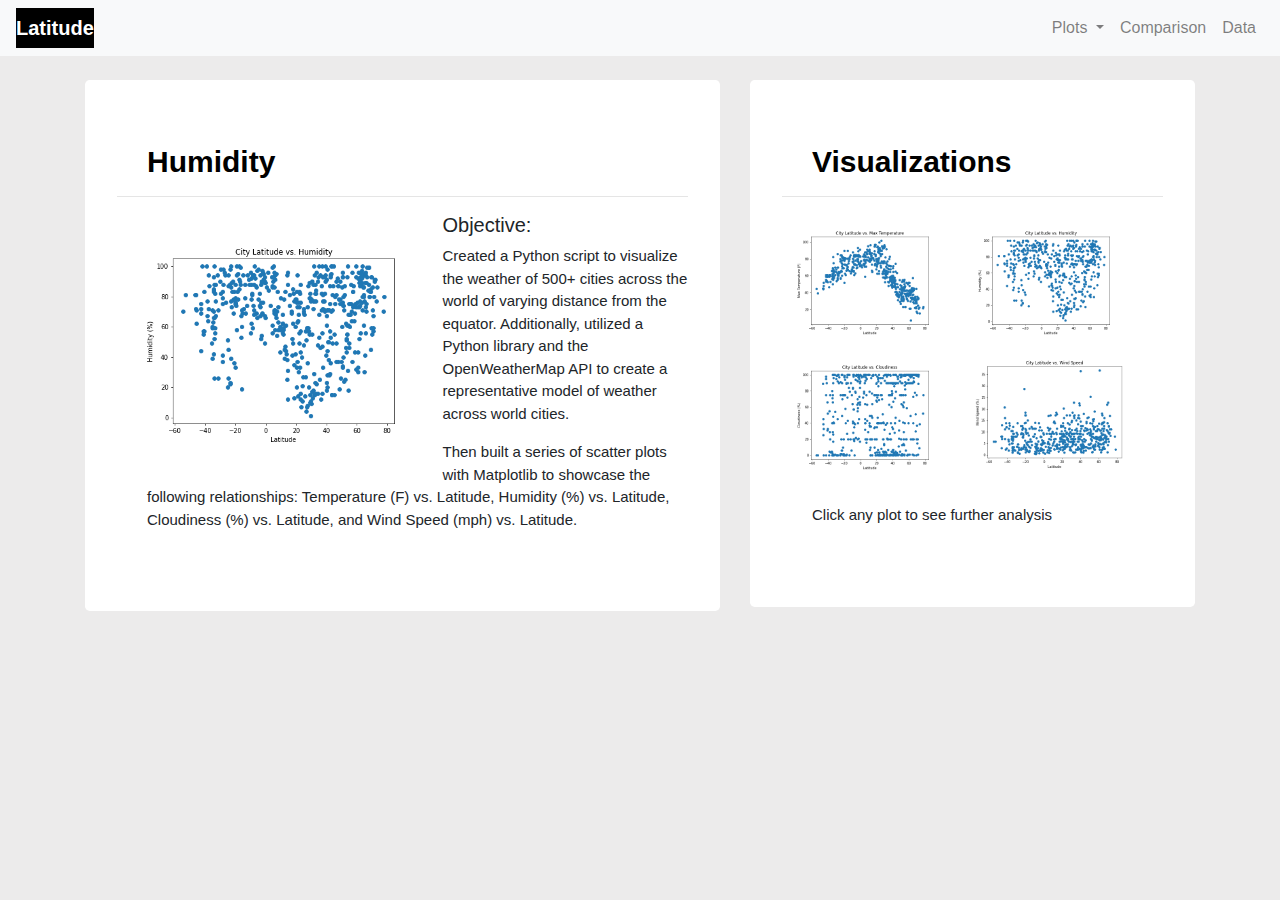
<file: humidity.html>
<!doctype html>
<html lang="en">

<head>
  <!-- Required meta tags -->
  <meta charset="utf-8">
  <meta name="viewport" content="width=device-width, initial-scale=1, shrink-to-fit=no">

  <!-- Bootstrap CSS -->
  <link rel="stylesheet" href="https://stackpath.bootstrapcdn.com/bootstrap/4.3.1/css/bootstrap.min.css"
    integrity="sha384-ggOyR0iXCbMQv3Xipma34MD+dH/1fQ784/j6cY/iJTQUOhcWr7x9JvoRxT2MZw1T" crossorigin="anonymous">

  <!-- Regular CSS -->
  <link rel="stylesheet" href="style.css">

  <title>Analysis Dashboard</title>
</head>

<body>
<!-- Navigation bar -->
  <nav class="navbar navbar-expand-lg navbar-light bg-light">
    <a class="navbar-brand" href="index.html"><span class="latitude"> Latitude</span></a>
     <button class="navbar-toggler" type="button" data-toggle="collapse" data-target="#bs-example-navbar-collapse-1"
      aria-controls="navbarNavDropdown" aria-expanded="false">
      <span class="navbar-toggler-icon"></span>
    </button>
    <div class="collapse navbar-collapse" id="bs-example-navbar-collapse-1">
      <ul class="nav navbar-nav ml-auto">
        <li class="nav-item dropdown">
          <a class="nav-link dropdown-toggle" href="#" id="navbarDropdownMenuLink" role="button" data-toggle="dropdown"
            aria-haspopup="true" aria-expanded="false">
            Plots
          </a>
          <div class="dropdown-menu" aria-labelledby="navbarDropdownMenuLink">
            <a class="dropdown-item" href="maxtemp.html">Max Temperature</a>
            <a class="dropdown-item" href="humidity.html">Humidity</a>
            <a class="dropdown-item" href="clouds.html">Clouds</a>
            <a class="dropdown-item" href="winds.html">Wind</a>
          </div>
        </li>
        <li class="nav-item">
          <a class="nav-link" href="comparison.html">Comparison</a>
        </li>
        <li class="nav-item">
          <a class="nav-link" href="Data.html">Data</a>
        </li>
      </ul>
	  
    </div>
  </nav>

  <!-- Landing Page -->
	<br>
<class="navbar navbar-inverse navbar-fixed-top ">
<div class="container">
	<div class="row">
		<div class="col-md-7">
      <div class="jumbotron">
        <h1><i class="fas fa-temperature-high"></i><span class="title">Humidity</span></h1>
        <hr/>
        <img id= "mainvisual" src="visualizations/Fig4.png" alt="Latitude vs Temp graph" title="Latitude vs Temp graph">
        <h2>Objective:</h2>
        <p>Created a Python script to visualize the weather of 500+ cities across the world of varying distance from the equator. Additionally, utilized a Python library and the OpenWeatherMap API to create a representative model of weather across world cities. </p>

        <p> Then built a series of scatter plots with Matplotlib to showcase the following relationships: Temperature (F) vs. Latitude, Humidity (%) vs. Latitude, Cloudiness (%) vs. Latitude, and Wind Speed (mph) vs. Latitude. </p>
      </div>
    </div>
    
<!-- Visualizations -->
		<div class="col-md-5">
		<div class="jumbotron">
        <h1><i class="fas fa-binoculars"></i><span class="title"> Visualizations</span></h1>
        <hr/>
        <a href="maxtemp.html" target="_blank">
			     <img id="sidevisual" src="visualizations/Fig1.png" alt="Latitude vs Temp graph" title="Latitude vs Temp graph"></a>
        <a href="humidity.html" target="_blank">
			     <img id="sidevisual" src="visualizations/Fig4.png" alt="Latitude vs Humidity graph" title="Latitude vs Humidity graph"></a>
        <a href="clouds.html" target="_blank">
			     <img id="sidevisual" src="visualizations/Fig2.png" alt="Latitude vs Cloudiness graph" title="Latitude vs Cloudiness graph"></a>
        <a href="winds.html" target="_blank">
			     <img id="sidevisual" src="visualizations/Fig3.png" alt="Latitude vs Wind speed graph" title ="Latitude vs Wind speed graph" ></a>
          <p><br>Click any plot to see further analysis<br></p>
      </div>
		</div>
  </div>
</div>



  <!-- Optional JavaScript -->
  <!-- jQuery first, then Popper.js, then Bootstrap JS -->
  <script src="https://code.jquery.com/jquery-3.3.1.slim.min.js"
    integrity="sha384-q8i/X+965DzO0rT7abK41JStQIAqVgRVzpbzo5smXKp4YfRvH+8abtTE1Pi6jizo"
    crossorigin="anonymous"></script>
  <script src="https://cdnjs.cloudflare.com/ajax/libs/popper.js/1.14.7/umd/popper.min.js"
    integrity="sha384-UO2eT0CpHqdSJQ6hJty5KVphtPhzWj9WO1clHTMGa3JDZwrnQq4sF86dIHNDz0W1"
    crossorigin="anonymous"></script>
  <script src="https://stackpath.bootstrapcdn.com/bootstrap/4.3.1/js/bootstrap.min.js"
    integrity="sha384-JjSmVgyd0p3pXB1rRibZUAYoIIy6OrQ6VrjIEaFf/nJGzIxFDsf4x0xIM+B07jRM"
    crossorigin="anonymous"></script>
</body>

</html>
</file>
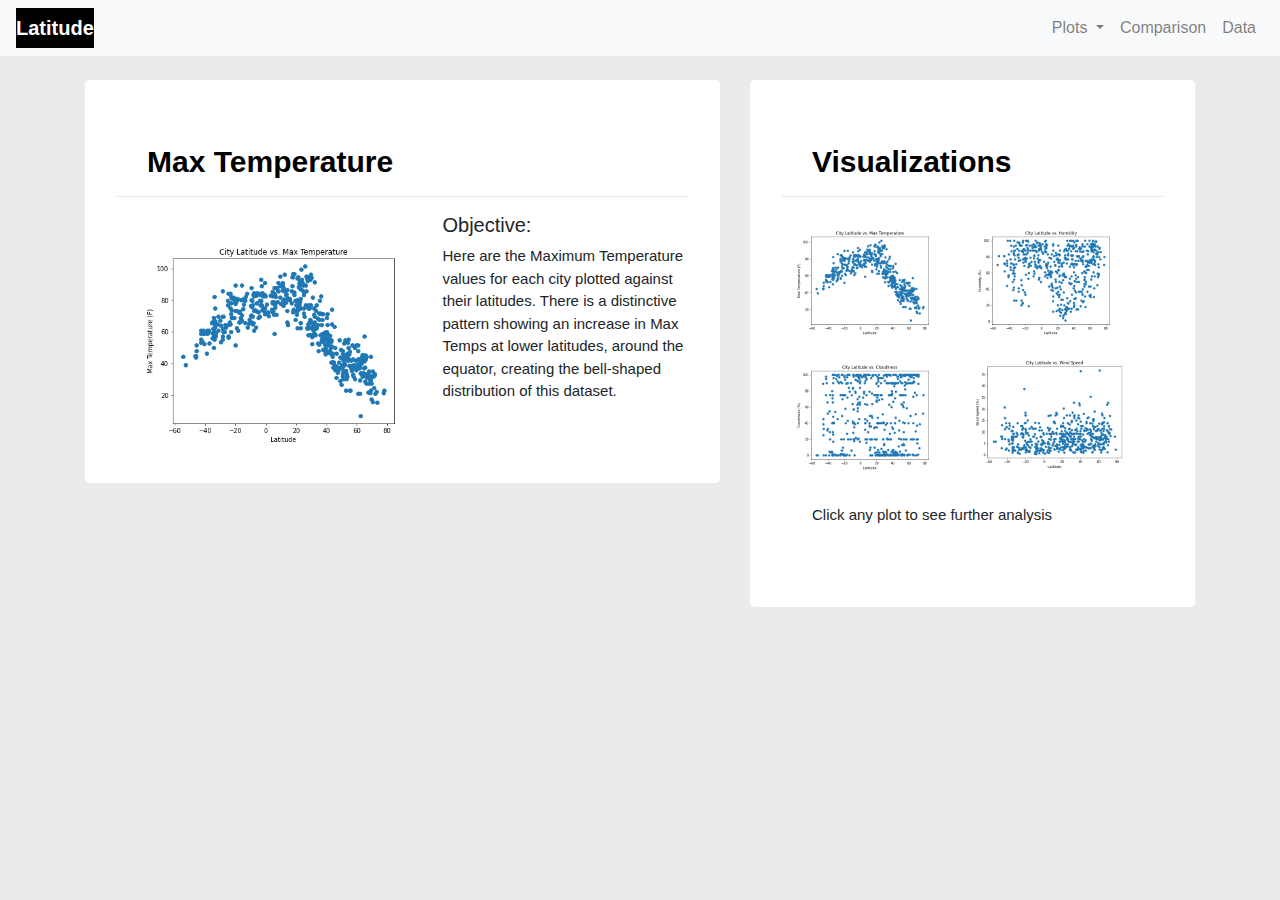
<file: maxtemp.html>
<!doctype html>
<html lang="en">

<head>
  <!-- Required meta tags -->
  <meta charset="utf-8">
  <meta name="viewport" content="width=device-width, initial-scale=1, shrink-to-fit=no">

  <!-- Bootstrap CSS -->
  <link rel="stylesheet" href="https://stackpath.bootstrapcdn.com/bootstrap/4.3.1/css/bootstrap.min.css"
    integrity="sha384-ggOyR0iXCbMQv3Xipma34MD+dH/1fQ784/j6cY/iJTQUOhcWr7x9JvoRxT2MZw1T" crossorigin="anonymous">

  <!-- Regular CSS -->
  <link rel="stylesheet" href="style.css">

  <title>Analysis Dashboard</title>
</head>

<body>
<!-- Navigation bar -->
  <nav class="navbar navbar-expand-lg navbar-light bg-light">
    <a class="navbar-brand" href="index.html"><span class="latitude"> Latitude</span></a>
    <button class="navbar-toggler" type="button" data-toggle="collapse" data-target="#bs-example-navbar-collapse-1"
      aria-controls="navbarNavDropdown" aria-expanded="false">
      <span class="navbar-toggler-icon"></span>
    </button>
    <div class="collapse navbar-collapse" id="bs-example-navbar-collapse-1">
      <ul class="nav navbar-nav ml-auto">
        <li class="nav-item dropdown">
          <a class="nav-link dropdown-toggle" href="#" id="navbarDropdownMenuLink" role="button" data-toggle="dropdown"
            aria-haspopup="true" aria-expanded="false">
            Plots
          </a>
          <div class="dropdown-menu" aria-labelledby="navbarDropdownMenuLink">
            <a class="dropdown-item" href="maxtemp.html">Max Temperature</a>
            <a class="dropdown-item" href="humidity.html">Humidity</a>
            <a class="dropdown-item" href="clouds.html">Clouds</a>
            <a class="dropdown-item" href="winds.html">Wind</a>
          </div>
        </li>
        <li class="nav-item">
          <a class="nav-link" href="comparison.html">Comparison</a>
        </li>
        <li class="nav-item">
          <a class="nav-link" href="Data.html">Data</a>
        </li>
      </ul>
	  
    </div>
  </nav>

  <!-- Landing Page -->
	<br>
<class="navbar navbar-inverse navbar-fixed-top ">
<div class="container">
	<div class="row">
		<div class="col-md-7">
      <div class="jumbotron">
        <h1><i class="fas fa-temperature-high"></i><span class="title">Max Temperature</span></h1>
        <hr/>
        <img id= "mainvisual" src="visualizations/Fig1.png" alt="Latitude vs Temp graph" title="Latitude vs Temp graph">
        <h2>Objective:</h2>
        <p>Here are the Maximum Temperature values for each city plotted against their latitudes. There is a distinctive pattern showing an increase in Max Temps at lower latitudes, around the equator, creating the bell-shaped distribution of this dataset.</p>
	</div>
    </div>
    
<!-- Visualizations -->
		<div class="col-md-5">
		<div class="jumbotron">
        <h1><i class="fas fa-binoculars"></i><span class="title"> Visualizations</span></h1>
        <hr/>
        <a href="maxtemp.html" target="_blank">
			     <img id="sidevisual" src="visualizations/Fig1.png" alt="Latitude vs Temp graph" title="Latitude vs Temp graph"></a>
        <a href="humidity.html" target="_blank">
			     <img id="sidevisual" src="visualizations/Fig4.png" alt="Latitude vs Humidity graph" title="Latitude vs Humidity graph"></a>
        <a href="clouds.html" target="_blank">
			     <img id="sidevisual" src="visualizations/Fig2.png" alt="Latitude vs Cloudiness graph" title="Latitude vs Cloudiness graph"></a>
        <a href="winds.html" target="_blank">
			     <img id="sidevisual" src="visualizations/Fig3.png" alt="Latitude vs Wind speed graph" title ="Latitude vs Wind speed graph" ></a>
          <p><br>Click any plot to see further analysis<br></p>
      </div>
		</div>
  </div>
</div>



  <!-- Optional JavaScript -->
  <!-- jQuery first, then Popper.js, then Bootstrap JS -->
  <script src="https://code.jquery.com/jquery-3.3.1.slim.min.js"
    integrity="sha384-q8i/X+965DzO0rT7abK41JStQIAqVgRVzpbzo5smXKp4YfRvH+8abtTE1Pi6jizo"
    crossorigin="anonymous"></script>
  <script src="https://cdnjs.cloudflare.com/ajax/libs/popper.js/1.14.7/umd/popper.min.js"
    integrity="sha384-UO2eT0CpHqdSJQ6hJty5KVphtPhzWj9WO1clHTMGa3JDZwrnQq4sF86dIHNDz0W1"
    crossorigin="anonymous"></script>
  <script src="https://stackpath.bootstrapcdn.com/bootstrap/4.3.1/js/bootstrap.min.js"
    integrity="sha384-JjSmVgyd0p3pXB1rRibZUAYoIIy6OrQ6VrjIEaFf/nJGzIxFDsf4x0xIM+B07jRM"
    crossorigin="anonymous"></script>
</body>

</html>
</file>
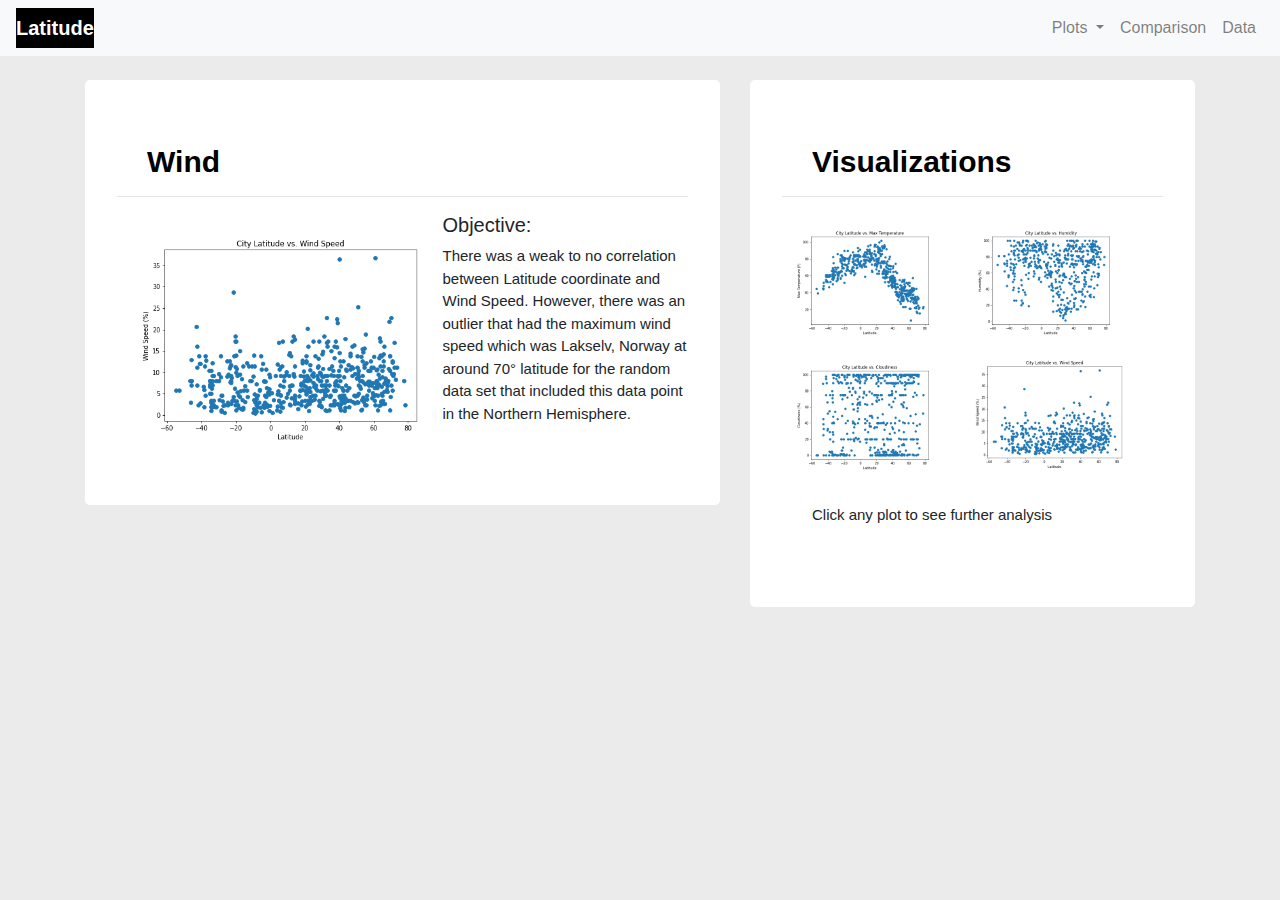
<file: winds.html>
<!doctype html>
<html lang="en">

<head>
  <!-- Required meta tags -->
  <meta charset="utf-8">
  <meta name="viewport" content="width=device-width, initial-scale=1, shrink-to-fit=no">

  <!-- Bootstrap CSS -->
  <link rel="stylesheet" href="https://stackpath.bootstrapcdn.com/bootstrap/4.3.1/css/bootstrap.min.css"
    integrity="sha384-ggOyR0iXCbMQv3Xipma34MD+dH/1fQ784/j6cY/iJTQUOhcWr7x9JvoRxT2MZw1T" crossorigin="anonymous">

  <!-- Regular CSS -->
  <link rel="stylesheet" href="style.css">

  <title>Analysis Dashboard</title>
</head>

<body>
<!-- Navigation bar -->
  <nav class="navbar navbar-expand-lg navbar-light bg-light">
    <a class="navbar-brand" href="index.html"><span class="latitude"> Latitude</span></a>
     <button class="navbar-toggler" type="button" data-toggle="collapse" data-target="#bs-example-navbar-collapse-1"
      aria-controls="navbarNavDropdown" aria-expanded="false">
      <span class="navbar-toggler-icon"></span>
    </button>
    <div class="collapse navbar-collapse" id="bs-example-navbar-collapse-1">
      <ul class="nav navbar-nav ml-auto">
        <li class="nav-item dropdown">
          <a class="nav-link dropdown-toggle" href="#" id="navbarDropdownMenuLink" role="button" data-toggle="dropdown"
            aria-haspopup="true" aria-expanded="false">
            Plots
          </a>
          <div class="dropdown-menu" aria-labelledby="navbarDropdownMenuLink">
            <a class="dropdown-item" href="maxtemp.html">Max Temperature</a>
            <a class="dropdown-item" href="humidity.html">Humidity</a>
            <a class="dropdown-item" href="clouds.html">Clouds</a>
            <a class="dropdown-item" href="winds.html">Wind</a>
          </div>
        </li>
        <li class="nav-item">
          <a class="nav-link" href="comparison.html">Comparison</a>
        </li>
        <li class="nav-item">
          <a class="nav-link" href="Data.html">Data</a>
        </li>
      </ul>
	  
    </div>
  </nav>

  <!-- Landing Page -->
	<br>
<class="navbar navbar-inverse navbar-fixed-top ">
<div class="container">
	<div class="row">
		<div class="col-md-7">
      <div class="jumbotron">
        <h1><i class="fas fa-temperature-high"></i><span class="title">Wind</span></h1>
        <hr/>
        <img id= "mainvisual" src="visualizations/Fig3.png" alt="Latitude vs Temp graph" title="Latitude vs Temp graph">
        <h2>Objective:</h2>
		<p>There was a weak to no correlation between Latitude coordinate and Wind Speed. However, there was an outlier that had the maximum wind speed which was Lakselv, Norway at around 70° latitude for the random data set that included this data point in the Northern Hemisphere.</p>
	</div>
    </div>
    
<!-- Visualizations -->
		<div class="col-md-5">
		<div class="jumbotron">
        <h1><i class="fas fa-binoculars"></i><span class="title"> Visualizations</span></h1>
        <hr/>
        <a href="maxtemp.html" target="_blank">
			     <img id="sidevisual" src="visualizations/Fig1.png" alt="Latitude vs Temp graph" title="Latitude vs Temp graph"></a>
        <a href="humidity.html" target="_blank">
			     <img id="sidevisual" src="visualizations/Fig4.png" alt="Latitude vs Humidity graph" title="Latitude vs Humidity graph"></a>
        <a href="clouds.html" target="_blank">
			     <img id="sidevisual" src="visualizations/Fig2.png" alt="Latitude vs Cloudiness graph" title="Latitude vs Cloudiness graph"></a>
        <a href="winds.html" target="_blank">
			     <img id="sidevisual" src="visualizations/Fig3.png" alt="Latitude vs Wind speed graph" title ="Latitude vs Wind speed graph" ></a>
          <p><br>Click any plot to see further analysis<br></p>
      </div>
		</div>
  </div>
</div>



  <!-- Optional JavaScript -->
  <!-- jQuery first, then Popper.js, then Bootstrap JS -->
  <script src="https://code.jquery.com/jquery-3.3.1.slim.min.js"
    integrity="sha384-q8i/X+965DzO0rT7abK41JStQIAqVgRVzpbzo5smXKp4YfRvH+8abtTE1Pi6jizo"
    crossorigin="anonymous"></script>
  <script src="https://cdnjs.cloudflare.com/ajax/libs/popper.js/1.14.7/umd/popper.min.js"
    integrity="sha384-UO2eT0CpHqdSJQ6hJty5KVphtPhzWj9WO1clHTMGa3JDZwrnQq4sF86dIHNDz0W1"
    crossorigin="anonymous"></script>
  <script src="https://stackpath.bootstrapcdn.com/bootstrap/4.3.1/js/bootstrap.min.js"
    integrity="sha384-JjSmVgyd0p3pXB1rRibZUAYoIIy6OrQ6VrjIEaFf/nJGzIxFDsf4x0xIM+B07jRM"
    crossorigin="anonymous"></script>
</body>

</html>
</file>
<file: style.css>
body {
    background: rgb(236, 235, 235);
}
html {
	height: 100%;
}
.navbar-brand {
    background-color: black;
}
.title{
	color: black;
	font-weight: bold;
	margin-left: 30px;
}
.title1{
	color: black;
	font-weight: bold;
	margin-left: 30px;
	margin-top: 50px;
}
.latitude{
	color: white;
	font-weight: bold;
}

.jumbotron {
	font-size: 30px;
	font-weight: bold;
	background-color:white;
}
.jumbotron1 {
	font-size: 30px;
	font-weight: bold;
	background-color:white;
	width: 900px;
}
.jumbotron2 {
	font-size: 30px;
	font-weight: bold;
	background-color:white;
	width: 850px;
	height: 50px;
}
.jumbotron3 {
	font-size: 30px;
	font-weight: bold;
	background-color:white;
	width: 450px;
	height: 380px;
}
.jumbotron h1 {
	font-size: 30px;
	font-weight: bold;
	background-color:white;
	loca
}
.jumbotron h2 {
	font-size: 20px;
	background-color:white;
}
.jumbotron h3 {
	font-size: 20px;
	background-color:white;
	color: black;
}

.jumbotron1 p, .jumbotron p, .dataframe {
	font-size: 50%;
	font-weight: normal;
	margin-left: 30px;
}

.dataframe{
	text-align: center;
	margin-left: 40px;
}

#mainvisual {
	float:left;
	width: 50%;
	margin: 20px;
}

#sidevisual {
	width: 40%;
	margin: 10px;
}

#sidevisual2 {
	width: 90%;
	margin: 10px;
}


#pcomp p {
	font-weight: 900;
	color: #00238b;
	text-align: center;	
}

.visualTitle {
    text-align: center;
    margin-top: 10%;
    padding-bottom: 0%;
    margin-bottom: 0%;
}

#visualcomp {
	margin: 1%;
	margin-bottom: 30px;
}

.grid-container {
  display: grid;
  grid-template-columns: auto auto auto auto;
  grid-gap: 10px;
  background-color: #2196F3;
  padding: 10px;
}

.grid-container > div {
  background-color: rgba(255, 255, 255, 0.8);
  border: 1px solid black;
  text-align: center;
  font-size: 30px;
}

/* // Small devices (landscape phones, 576px and up) */
@media (min-width: 576px) {

}
	

/* // Medium devices (tablets, 768px and up) */
@media(max-width: 750px) {
/*	Navigation bar*/
	.navvisual {
	  visibility: hidden;
	}
/*	Jumbotron text*/
	.jumbotron h1, .jumbotron h2, .jumbotron p {
		padding-left: 30px;
		padding-right: 30px;	
	}
/*	Jumbotron horizontal line*/
	.jumbotron hr{
		width: 80%;
	}

}
	
@media(max-width: 760px) {
	.jumbotron2 {
	font-size: 30px;
	font-weight: bold;
	background-color:white;
	width: 450px;
	height: 50px;
	}


/* // Large devices (desktops, 992px and up) */
@media (min-width: 992px) { 
    .navbar-toggle{
	  display: block;
	} 
}

/* // Extra large devices (large desktops, 1200px and up) */
@media (min-width: 1200px) { 
    ... 
}
</file>
<file: WebVisualizations/style.css>
body {
    background: rgb(236, 235, 235);
}
html {
	height: 100%;
}
.navbar-brand {
    background-color: black;
}
.title{
	color: black;
	font-weight: bold;
	margin-left: 30px;
}
.title1{
	color: black;
	font-weight: bold;
	margin-left: 30px;
	margin-top: 50px;
}
.latitude{
	color: white;
	font-weight: bold;
}

.jumbotron {
	font-size: 30px;
	font-weight: bold;
	background-color:white;
}
.jumbotron1 {
	font-size: 30px;
	font-weight: bold;
	background-color:white;
	width: 900px;
}
.jumbotron2 {
	font-size: 30px;
	font-weight: bold;
	background-color:white;
	width: 850px;
	height: 50px;
}
.jumbotron3 {
	font-size: 30px;
	font-weight: bold;
	background-color:white;
	width: 450px;
	height: 380px;
}
.jumbotron h1 {
	font-size: 30px;
	font-weight: bold;
	background-color:white;
	loca
}
.jumbotron h2 {
	font-size: 20px;
	background-color:white;
}
.jumbotron h3 {
	font-size: 20px;
	background-color:white;
	color: black;
}

.jumbotron1 p, .jumbotron p, .dataframe {
	font-size: 50%;
	font-weight: normal;
	margin-left: 30px;
}

.dataframe{
	text-align: center;
	margin-left: 40px;
}

#mainvisual {
	float:left;
	width: 50%;
	margin: 20px;
}

#sidevisual {
	width: 40%;
	margin: 10px;
}

#sidevisual2 {
	width: 90%;
	margin: 10px;
}


#pcomp p {
	font-weight: 900;
	color: #00238b;
	text-align: center;	
}

.visualTitle {
    text-align: center;
    margin-top: 10%;
    padding-bottom: 0%;
    margin-bottom: 0%;
}

#visualcomp {
	margin: 1%;
	margin-bottom: 30px;
}

.grid-container {
  display: grid;
  grid-template-columns: auto auto auto auto;
  grid-gap: 10px;
  background-color: #2196F3;
  padding: 10px;
}

.grid-container > div {
  background-color: rgba(255, 255, 255, 0.8);
  border: 1px solid black;
  text-align: center;
  font-size: 30px;
}

/* // Small devices (landscape phones, 576px and up) */
@media (min-width: 576px) {

}
	

/* // Medium devices (tablets, 768px and up) */
@media(max-width: 750px) {
/*	Navigation bar*/
	.navvisual {
	  visibility: hidden;
	}
/*	Jumbotron text*/
	.jumbotron h1, .jumbotron h2, .jumbotron p {
		padding-left: 30px;
		padding-right: 30px;	
	}
/*	Jumbotron horizontal line*/
	.jumbotron hr{
		width: 80%;
	}

}
	
@media(max-width: 760px) {
	.jumbotron2 {
	font-size: 30px;
	font-weight: bold;
	background-color:white;
	width: 450px;
	height: 50px;
	}


/* // Large devices (desktops, 992px and up) */
@media (min-width: 992px) { 
    .navbar-toggle{
	  display: block;
	} 
}

/* // Extra large devices (large desktops, 1200px and up) */
@media (min-width: 1200px) { 
    ... 
}
</file>
